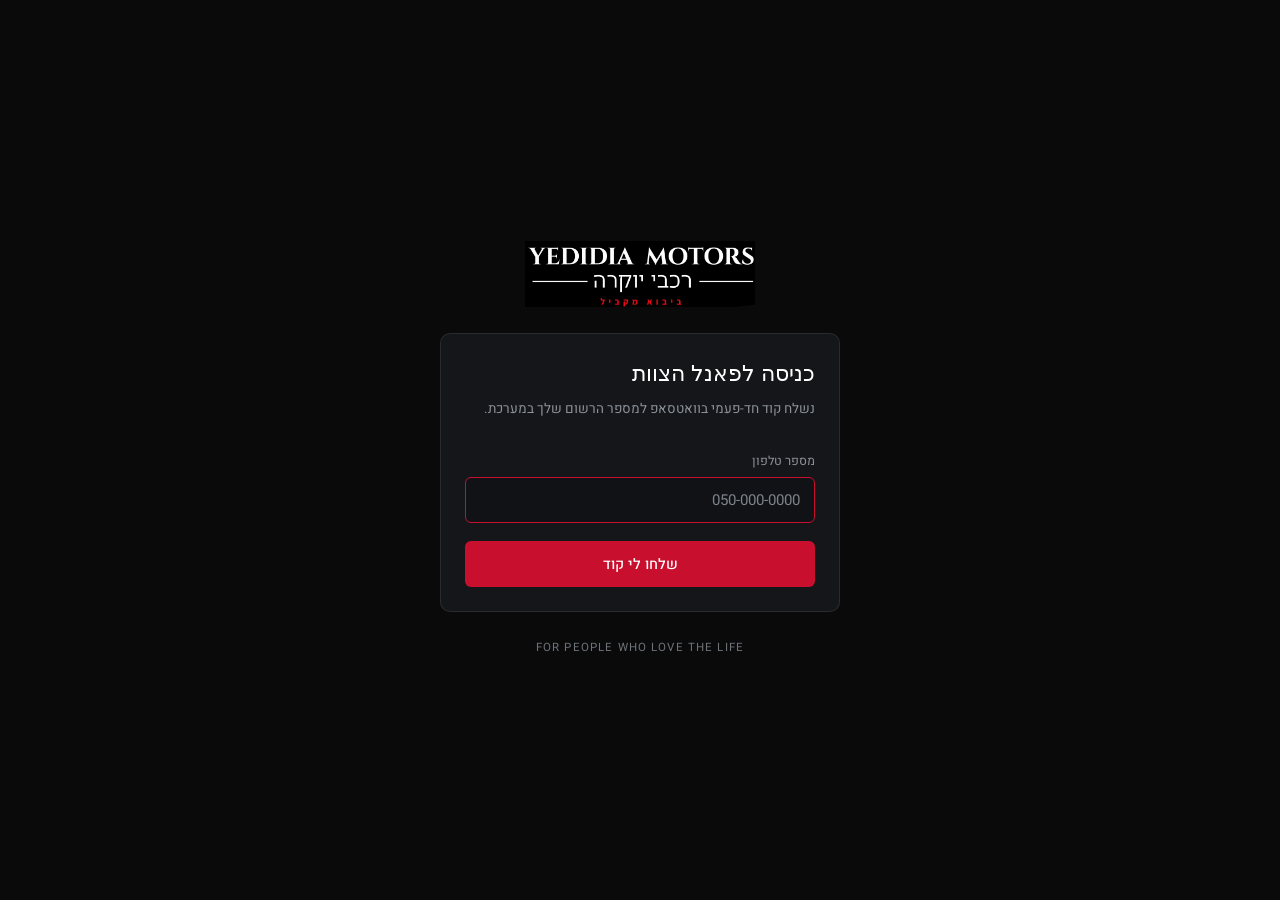
<file: index.html>
<!DOCTYPE html>
<html dir="rtl" lang="he">
<head>
<meta charset="utf-8">
<meta name="viewport" content="width=device-width, initial-scale=1">
<meta name="robots" content="noindex, nofollow">
<title>פאנל הצוות · ידידיה מוטורס</title>
<link rel="preconnect" href="https://fonts.googleapis.com">
<link rel="preconnect" href="https://fonts.gstatic.com" crossorigin>
<link href="https://fonts.googleapis.com/css2?family=Heebo:wght@300;400;500;700&family=Cinzel:wght@400;600&display=swap" rel="stylesheet">
<link rel="stylesheet" href="app.css?v=20261023f">
<link rel="stylesheet" href="mobile.css">
</head>
<body>

<div class="boot" id="boot">
  <div class="mark">YEDIDIA MOTORS</div>
  <div class="spinner"></div>
  <div class="msg" id="boot-msg">טוען את הפאנל…</div>
</div>

<div class="shell" id="shell" hidden>

  <aside class="aside">
    <div class="logo"><img src="design/assets/logo.png" alt="ידידיה מוטורס · רכבי יוקרה · ביבוא מקביל"></div>

    <nav class="nav" id="nav"></nav>

    <div class="aside-foot">
      <div id="side-box"></div>
      <div class="tagline">FOR PEOPLE WHO LOVE THE LIFE</div>
      <button class="signout" type="button" id="signout">יציאה מהחשבון</button>
    </div>
  </aside>

  <main class="main">

    <header class="topbar">
      <div class="who">
        <div class="eyebrow" id="eyebrow">סקירה כללית</div>
        <h1 class="greeting" id="greeting">שלום</h1>
        <div class="meta-line" id="meta-line"></div>
      </div>
      <div class="tools">
        <div class="search">
          <span class="glass"></span>
          <input id="search" type="search" placeholder="דגם, מספר שלדה או צבע" aria-label="חיפוש במלאי">
        </div>
        <button class="btn-primary" type="button" id="primary-action">רענון נתונים</button>
        <div class="avatar" id="avatar">—</div>
      </div>
    </header>

    <div id="notice"></div>

    <section class="hero">
      <div class="inner">
        <div class="title">מגוון מותגים, מגוון רכבים · יבואן אחד</div>
        <div class="brands">GMC · RAM · Mercedes-Benz · BMW · Chevrolet · Cadillac · Jeep · Ford</div>
        <div class="pills">
          <span>100% מימון</span>
          <span>אחריות ושירות</span>
          <span>שיטת שלם וסע</span>
        </div>
      </div>
    </section>

    <section class="kpis" id="kpis"></section>

    <section class="split">

      <div class="card">
        <div class="card-head">
          <h2 id="inventory-title">רכבים במלאי</h2>
          <div class="filters" id="filters"></div>
        </div>
        <div class="thead">
          <div>רכב</div><div>דגם וגמר</div><div>שנה</div><div>מחיר</div><div>ימים</div><div>סטטוס</div>
        </div>
        <div id="rows"></div>
        <div class="card-foot" id="inventory-foot"></div>
      </div>

      <div class="side-col" id="side-col"></div>

    </section>
  </main>
</div>

<script src="auth.js?v=20261029a"></script>
<script src="app.js?v=20261023f"></script>
</body>
</html>
</file>
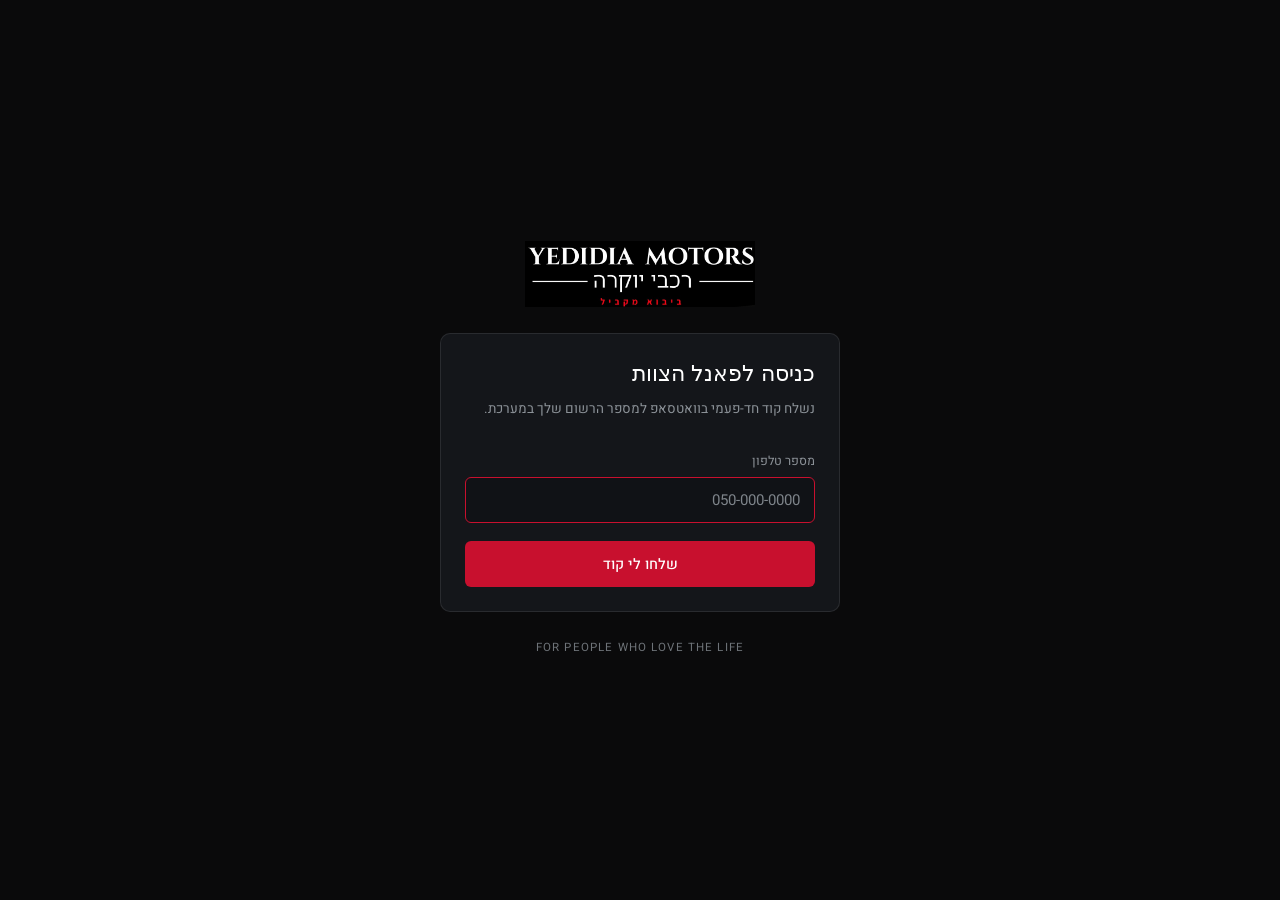
<file: customers.html>
<!DOCTYPE html>
<html dir="rtl" lang="he">
<head>
<meta charset="utf-8">
<meta name="viewport" content="width=device-width, initial-scale=1">
<meta name="robots" content="noindex, nofollow">
<title>לקוחות ועסקאות · ידידיה מוטורס</title>
<link rel="preconnect" href="https://fonts.googleapis.com">
<link rel="preconnect" href="https://fonts.gstatic.com" crossorigin>
<link href="https://fonts.googleapis.com/css2?family=Heebo:wght@300;400;500;700&family=Cinzel:wght@400;600&display=swap" rel="stylesheet">
<link rel="stylesheet" href="app.css">
<link rel="stylesheet" href="customers.css?v=20261127a">
<link rel="stylesheet" href="mobile.css?v=20261017c">
</head>
<body>

<div class="boot" id="boot">
  <div class="mark">YEDIDIA MOTORS</div>
  <div class="spinner"></div>
  <div class="msg">טוען לקוחות…</div>
</div>

<div class="shell" id="shell" hidden>

  <aside class="aside">
    <div class="logo"><img src="design/assets/logo.png" alt="ידידיה מוטורס"></div>
    <nav class="nav" id="nav"></nav>
    <div class="aside-foot">
      <div id="side-box"></div>
      <div class="tagline">FOR PEOPLE WHO LOVE THE LIFE</div>
      <button class="signout" type="button" id="signout">יציאה מהחשבון</button>
    </div>
  </aside>

  <main class="main">

    <header class="topbar">
      <div class="who">
        <div class="eyebrow" id="eyebrow">מכירות</div>
        <h1 class="greeting">לקוחות ועסקאות</h1>
        <div class="meta-line" id="meta-line"></div>
      </div>
      <div class="tools">
        <div class="search">
          <span class="glass"></span>
          <input id="search" type="search" placeholder="שם, טלפון, ת.ז, שלדה, מספר רישוי או הזמנה" aria-label="חיפוש לקוחות">
        </div>
        <button class="btn-ghost" type="button" id="open-catalog" hidden>קטלוג תוספות</button>
        <button class="btn-primary" type="button" id="new-customer">לקוח חדש</button>
        <div class="avatar" id="avatar">—</div>
      </div>
    </header>

    <div id="notice"></div>

    <div class="tabs" role="tablist">
      <button class="tab is-active" type="button" data-tab="customers" role="tab">לקוחות</button>
      <button class="tab" type="button" data-tab="leads" role="tab">לידים <span class="tab-count" id="leads-count" hidden></span></button>
    </div>

    <section id="panel-customers">
      <div class="filter-bar">
        <div class="filter-group" id="type-filters" aria-label="סינון לפי סוג לקוח"></div>
      </div>

      <div class="card">
        <div class="thead cust-grid">
          <div>לקוח</div><div>טלפון</div><div>זיהוי</div><div>עסקאות</div><div>עסקה אחרונה</div><div>מסמכים</div>
        </div>
        <div id="rows"></div>
        <div class="card-foot" id="foot"></div>
      </div>
    </section>

    <section id="panel-leads" hidden>
      <div class="filter-bar">
        <div class="filter-group" id="lead-filters" aria-label="סינון לידים לפי סטטוס"></div>
        <div class="lead-tools" aria-label="סינון ומיון לידים">
          <input type="search" id="lead-q" class="small" placeholder="חיפוש: שם, טלפון, דגם, טופס…" aria-label="חיפוש לידים">
          <select id="lead-src" class="small" aria-label="מקור">
            <option value="">כל המקורות</option>
            <option value="facebook_lead_ad">פייסבוק</option>
            <option value="website_form">אתר</option>
          </select>
          <select id="lead-who" class="small" aria-label="אחראי"></select>
          <select id="lead-sort" class="small" aria-label="מיון">
            <option value="new">החדשים קודם</option>
            <option value="old">הוותיקים קודם</option>
            <option value="status">לפי סטטוס</option>
            <option value="owner">לפי אחראי</option>
          </select>
          <button type="button" class="chip" id="lead-reset" hidden>נקה סינון</button>
        </div>
      </div>
      <div class="card">
        <div class="thead lead-grid">
          <div>ליד</div><div>טלפון</div><div>עניין</div><div>הגיע</div><div>סטטוס · אחראי</div><div></div>
        </div>
        <div id="lead-rows"><div class="empty">טוען…</div></div>
        <div class="card-foot" id="lead-foot"></div>
      </div>
    </section>

  </main>
</div>

<!-- כרטיס לקוח -->
<div class="modal" id="card-modal" hidden>
  <div class="modal-box wide" role="dialog" aria-modal="true">
    <button class="modal-x" type="button" data-close="card-modal" aria-label="סגירה">×</button>
    <div id="card-body"><div class="empty">טוען…</div></div>
  </div>
</div>

<!-- לקוח חדש / עריכה -->
<div class="modal" id="customer-modal" hidden>
  <div class="modal-box" role="dialog" aria-modal="true">
    <button class="modal-x" type="button" data-close="customer-modal" aria-label="סגירה">×</button>
    <h2 id="customer-modal-title">לקוח חדש</h2>
    <form id="customer-form" class="form" novalidate>
      <input type="hidden" name="id">
      <input type="hidden" name="lead_id">
      <div class="field">
        <label>סוג לקוח</label>
        <div class="seg" id="type-seg">
          <button type="button" class="is-active" data-type="individual">אדם פרטי</button>
          <button type="button" data-type="company">חברה / חברת מימון</button>
        </div>
      </div>
      <div class="field" data-for="individual"><label for="c-full">שם מלא</label><input id="c-full" name="full_name" autocomplete="off"></div>
      <div class="field" data-for="company" hidden><label for="c-comp">שם החברה</label><input id="c-comp" name="company_name" autocomplete="off"></div>
      <div class="field" data-for="company" hidden><label for="c-contact">איש קשר</label><input id="c-contact" name="contact_person" autocomplete="off"></div>
      <div class="field"><label for="c-phone">טלפון</label><input id="c-phone" name="phone" inputmode="tel" dir="ltr" placeholder="050-000-0000"></div>
      <div class="field" data-for="individual"><label for="c-id">תעודת זהות <span class="req">*</span></label><input id="c-id" name="id_number" inputmode="numeric" maxlength="9" dir="ltr" required></div>
      <div class="field" data-for="company" hidden><label for="c-reg">מס׳ ח.פ / ע.מ <span class="req">*</span></label>
        <div class="reg-row">
          <div class="seg small" id="reg-seg">
            <button type="button" class="is-active" data-reg="hp">ח.פ</button>
            <button type="button" data-reg="am">ע.מ</button>
          </div>
          <input id="c-reg" name="company_reg_number" inputmode="numeric" dir="ltr">
          <input type="hidden" name="company_reg_type" value="hp">
        </div>
      </div>
      <div class="sub-head">פרטים לחשבונית</div>
      <div class="field"><label for="c-addr">כתובת</label><input id="c-addr" name="address" autocomplete="off" placeholder="רחוב, מספר, עיר"></div>
      <div class="field"><label for="c-email">מייל לחשבונית</label><input id="c-email" name="invoice_email" type="email" dir="ltr" autocomplete="off" placeholder="name@company.co.il"></div>
      <div id="dup-box" hidden></div>
      <div class="hint">מספר הזיהוי חובה: בלעדיו אי אפשר להקים לקוח ולפתוח לו הזמנה. הלקוח נכנס לאיזור האישי עם הטלפון + מספר הזיהוי + קוד חד-פעמי — לוודא ששניהם נכונים. הכתובת והמייל נדרשים לחשבונית.</div>
      <div class="modal-actions">
        <button class="btn-primary" type="submit" id="customer-save">שמירה</button>
        <button class="btn-ghost" type="button" data-close="customer-modal">ביטול</button>
      </div>
    </form>
  </div>
</div>

<!-- עסקה חדשה -->
<div class="modal" id="deal-modal" hidden>
  <div class="modal-box wide" role="dialog" aria-modal="true">
    <button class="modal-x" type="button" data-close="deal-modal" aria-label="סגירה">×</button>
    <h2 id="deal-modal-title">עסקה חדשה</h2>
    <form id="deal-form" class="form" novalidate>
      <input type="hidden" name="customer_id">
      <div class="sub" id="deal-customer-line"></div>

      <div class="field reg-box">
        <label>על שם מי יירשם הרכב ברישיון? <span class="req">*</span></label>
        <div class="hint">אנחנו מוציאים את רישיון הרכב — מה שנקבע כאן הוא מה שייכתב ברישיון ובהסכם.</div>
        <label class="check"><input type="radio" name="registration_type" value="customer"> <span id="reg-opt-customer">על שם הלקוח עצמו</span></label>
        <label class="check"><input type="radio" name="registration_type" value="private"> על שם אדם פרטי אחר <small class="muted">(למשל: חברה קונה ורושמת על שם בעלים או עובד)</small></label>
        <label class="check"><input type="radio" name="registration_type" value="company"> על שם חברה אחרת</label>
        <div class="hint" id="reg-customer-line" hidden></div>
      </div>
      <div class="grid2" id="reg-private" hidden>
        <div class="field"><label for="d-eu-name">שם מלא כפי שבתעודת הזהות <span class="req">*</span></label><input id="d-eu-name" name="end_user_name"></div>
        <div class="field"><label for="d-eu-id">ת.ז. <span class="req">*</span></label><input id="d-eu-id" name="end_user_id_number" inputmode="numeric" maxlength="9" dir="ltr"></div>
        <div class="field"><label for="d-eu-phone">טלפון <span class="req">*</span></label><input id="d-eu-phone" name="end_user_phone" inputmode="tel" dir="ltr"></div>
        <div class="field"><label for="d-reg-addr-p">כתובת לרישום <span class="req">*</span></label><input id="d-reg-addr-p" name="registered_address_p" placeholder="רחוב, מספר, עיר"></div>
      </div>
      <div class="grid2" id="reg-company" hidden>
        <div class="field"><label for="d-reg-name">שם החברה כפי שבתעודת ההתאגדות <span class="req">*</span></label><input id="d-reg-name" name="registered_name"></div>
        <div class="field"><label for="d-reg-id">ח.פ <span class="req">*</span></label><input id="d-reg-id" name="registered_id_number" inputmode="numeric" maxlength="9" dir="ltr"></div>
        <div class="field"><label for="d-reg-addr-c">כתובת החברה לרישום <span class="req">*</span></label><input id="d-reg-addr-c" name="registered_address_c" placeholder="רחוב, מספר, עיר"></div>
        <div class="field"><label for="d-reg-phone">טלפון החברה</label><input id="d-reg-phone" name="registered_phone" inputmode="tel" dir="ltr"></div>
      </div>

      <div class="field">
        <label>רכב לשיוך</label>
        <div class="picker">
          <input id="veh-q" type="search" placeholder="חיפוש רכב: דגם, VIN, צבע…" autocomplete="off">
          <div class="picker-list" id="veh-list"></div>
          <div class="picked" id="veh-picked" hidden></div>
          <input type="hidden" name="vehicle_file_id">
        </div>
        <div class="hint" id="veh-hint">רכב במלאי בארץ → שיוך רשמי. רכב בדרך (אחרי שהמכולה יצאה) → פריסייל, למנהל מכירות. רכב שעוד לא יצא → סימון "מבוקש" בלבד.</div>
      </div>

      <div class="grid2">
        <div class="field"><label for="d-price">מחיר מכירה ללקוח כולל מע"מ (₪)</label><input id="d-price" name="sale_price" inputmode="numeric" dir="ltr"></div>
      </div>

      <div class="field">
        <label class="check"><input type="checkbox" name="financing_required"> העסקה במימון</label>
        <label class="check" id="fin-private-wrap" hidden><input type="checkbox" name="financing_on_private_name"> המימון על שם אדם פרטי (נדרשים ת.ז שני צדדים, רישיון, ספח ופרטי אשראי לבדיקת דוח)</label>
      </div>
      <div class="hint" id="reg-hint"></div>

      <div class="modal-actions">
        <button class="btn-primary" type="submit" id="deal-save">פתיחת עסקה</button>
        <button class="btn-ghost" type="button" data-close="deal-modal">ביטול</button>
      </div>
    </form>
  </div>
</div>

<!-- תנאים מסחריים -->
<div class="modal" id="terms-modal" hidden>
  <div class="modal-box wide" role="dialog" aria-modal="true">
    <button class="modal-x" type="button" data-close="terms-modal" aria-label="סגירה">×</button>
    <h2>תנאים מסחריים</h2>
    <form id="terms-form" class="form" novalidate>
      <input type="hidden" name="deal_id">
      <div class="sub" id="terms-line"></div>
      <div class="grid2">
        <div class="field"><label for="t-price">מחיר מכירה כולל מע"מ (₪)</label><input id="t-price" name="sale_price" inputmode="decimal" dir="ltr" required></div>
        <div class="field"><label for="t-vat">שיעור מע"מ (%)</label><input id="t-vat" name="vat_rate" inputmode="decimal" dir="ltr" value="18"></div>
        <div class="field"><label for="t-down">מקדמה (₪)</label><input id="t-down" name="down_payment" inputmode="decimal" dir="ltr"></div>
        <div class="field"><label for="t-trade">זיכוי טרייד-אין (₪)</label><input id="t-trade" name="trade_in_credit" inputmode="decimal" dir="ltr"></div>
        <div class="field"><label for="t-fin">מימון (₪)</label><input id="t-fin" name="financing_amount" inputmode="decimal" dir="ltr"></div>
        <div class="field"><label for="t-del">מועד מסירה משוער</label><input id="t-del" name="expected_delivery_date" type="date" dir="ltr"></div>
      </div>
      <div class="field"><label for="t-delterms">תנאי מסירה</label><input id="t-delterms" name="delivery_terms" placeholder="למשל: מסירה באולם התצוגה בחיפה"></div>
      <div class="field"><label for="t-warranty">אחריות</label><input id="t-warranty" name="warranty_text" placeholder="למשל: 3 שנים או 100,000 ק״מ"></div>
      <div class="field"><label for="t-special">תנאים מיוחדים</label><input id="t-special" name="special_terms"></div>
      <div class="hint">הסכומים נכנסים להסכם המכירה כפי שהם. אחרי חתימת ההסכם התנאים ננעלים — שינוי מחייב מנהל מערכת והסכם מתוקן.</div>
      <div class="modal-actions">
        <button class="btn-primary" type="submit">שמירה</button>
        <button class="btn-ghost" type="button" data-close="terms-modal">ביטול</button>
      </div>
    </form>
  </div>
</div>

<!-- תצוגה מקדימה של ההסכם -->
<div class="modal" id="apv-modal" hidden>
  <div class="modal-box wide" role="dialog" aria-modal="true">
    <button class="modal-x" type="button" data-close="apv-modal" aria-label="סגירה">×</button>
    <h2>תצוגה מקדימה — הסכם מכירה</h2>
    <div id="apv-warn"></div>
    <div class="agr-preview-scroll" id="apv-body"></div>
    <div class="modal-actions">
      <button class="btn-ghost" type="button" data-close="apv-modal">סגירה</button>
    </div>
  </div>
</div>

<!-- שליחת הזמנה ללקוח לאישור -->
<div class="modal" id="send-modal" hidden>
  <div class="modal-box" role="dialog" aria-modal="true">
    <button class="modal-x" type="button" data-close="send-modal" aria-label="סגירה">×</button>
    <h2>שליחת ההזמנה ללקוח לאישור</h2>
    <form id="send-form" class="form" novalidate>
      <div class="sub" id="send-line"></div>
      <div class="field">
        <label>איך להודיע ללקוח?</label>
        <label class="check"><input type="radio" name="channel" value="email" id="send-email"> מייל עם פירוט ההזמנה וקישור לאיזור האישי</label>
        <div class="hint" id="send-email-note"></div>
        <label class="check"><input type="radio" name="channel" value="whatsapp" id="send-wa"> וואטסאפ — נפתחת הודעה מוכנה לשליחה מהטלפון שלך</label>
        <label class="check"><input type="radio" name="channel" value="portal"> בלי הודעה — רק לפתוח את ההזמנה באיזור האישי</label>
      </div>
      <div class="hint">הלקוח רואה באיזור האישי בדיוק את מה שנשלח עכשיו ומאשר אותו. כל שינוי אחרי השליחה (מחיר, תוספת, רכב) מבטל את האפשרות לאשר עד שליחה מחדש. האישור אינו מחליף את הסכם המכירה.</div>
      <div class="modal-actions">
        <button class="btn-primary" type="submit" id="send-go">שליחה</button>
        <button class="btn-ghost" type="button" data-close="send-modal">ביטול</button>
      </div>
    </form>
  </div>
</div>

<!-- קטלוג אביזרים ושירותים -->
<div class="modal" id="catalog-modal" hidden>
  <div class="modal-box wide" role="dialog" aria-modal="true">
    <button class="modal-x" type="button" data-close="catalog-modal" aria-label="סגירה">×</button>
    <h2>קטלוג אביזרים ושירותים</h2>
    <div class="hint" style="margin-bottom:10px">אנשי המכירות מוסיפים להזמנות רק מהרשימה הזו, במחיר שנקבע כאן. מחיר שמשתנה חל על שורות חדשות בלבד — הזמנות קיימות לא משתנות. פריט שלא מוכרים יותר — להשבית, לא למחוק.</div>
    <div id="catalog-rows"></div>
    <form id="catalog-form" class="form cat-form" novalidate>
      <input type="hidden" name="item_id">
      <div class="grid2">
        <div class="field"><label for="cat-name">שם הפריט</label><input id="cat-name" name="item_name" placeholder="למשל: כיסוי ארגז נגלל"></div>
        <div class="field"><label for="cat-kind">סוג</label><select id="cat-kind" name="kind"><option value="accessory">אביזר</option><option value="service">שירות</option></select></div>
        <div class="field"><label for="cat-price">מחיר ללקוח כולל מע"מ (₪)</label><input id="cat-price" name="price" inputmode="decimal" dir="ltr"></div>
        <div class="field"><label for="cat-desc">תיאור קצר (לא חובה)</label><input id="cat-desc" name="description"></div>
      </div>
      <label class="check"><input type="checkbox" name="active" checked> פעיל — מופיע לאנשי המכירות</label>
      <div class="modal-actions">
        <button class="btn-primary" type="submit" id="cat-save">הוספה לקטלוג</button>
        <button class="btn-ghost" type="button" id="cat-new">ניקוי הטופס</button>
      </div>
    </form>
  </div>
</div>

<input type="file" id="file-input" hidden accept=".pdf,.jpg,.jpeg,.png,.heic,.webp,.doc,.docx">

<script src="auth.js?v=20261029a"></script>
<script src="vat.js?v=20261127a"></script>
<script src="customers.js?v=20261127a"></script>
</body>
</html>
</file>
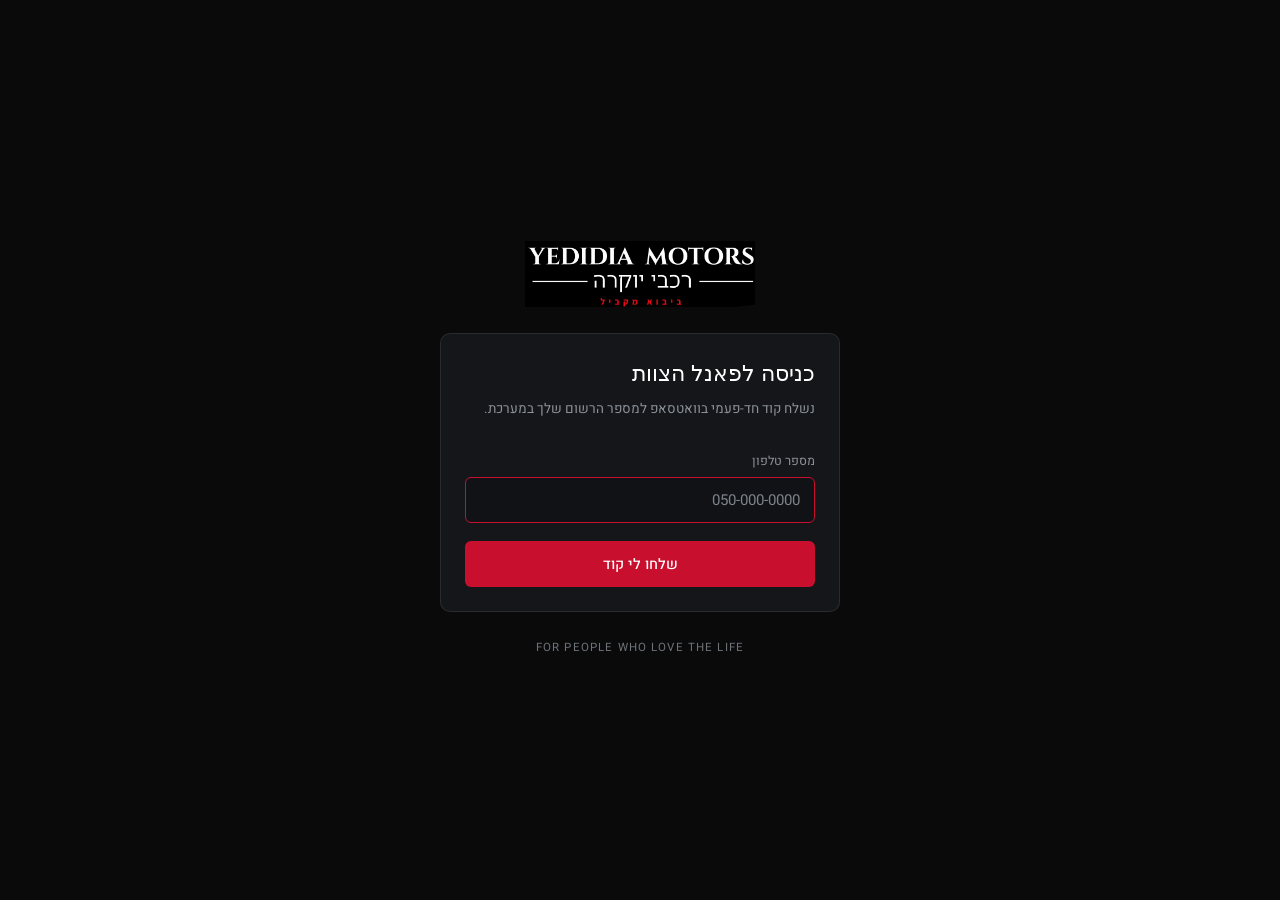
<file: inventory.html>
<!DOCTYPE html>
<html dir="rtl" lang="he">
<head>
<meta charset="utf-8">
<meta name="viewport" content="width=device-width, initial-scale=1">
<meta name="robots" content="noindex, nofollow">
<title>מלאי רכבים · ידידיה מוטורס</title>
<link rel="preconnect" href="https://fonts.googleapis.com">
<link rel="preconnect" href="https://fonts.gstatic.com" crossorigin>
<link href="https://fonts.googleapis.com/css2?family=Heebo:wght@300;400;500;700&family=Cinzel:wght@400;600&display=swap" rel="stylesheet">
<link rel="stylesheet" href="app.css?v=20261023f">
<link rel="stylesheet" href="photos.css?v=20261022c">
<link rel="stylesheet" href="inventory.css?v=20261120a">
<link rel="stylesheet" href="mobile.css?v=20261022c">
</head>
<body>

<div class="boot" id="boot">
  <div class="mark">YEDIDIA MOTORS</div>
  <div class="spinner"></div>
  <div class="msg">טוען את המלאי…</div>
</div>

<div class="shell" id="shell" hidden>

  <aside class="aside">
    <div class="logo"><img src="design/assets/logo.png" alt="ידידיה מוטורס"></div>
    <nav class="nav" id="nav"></nav>
    <div class="aside-foot">
      <div id="side-box"></div>
      <div class="tagline">FOR PEOPLE WHO LOVE THE LIFE</div>
      <button class="signout" type="button" id="signout">יציאה מהחשבון</button>
    </div>
  </aside>

  <main class="main">

    <header class="topbar">
      <div class="who">
        <div class="eyebrow" id="eyebrow">מלאי</div>
        <h1 class="greeting">מלאי רכבים</h1>
        <div class="meta-line" id="meta-line"></div>
      </div>
      <div class="tools">
        <div class="search">
          <span class="glass"></span>
          <input id="search" type="search" placeholder="VIN, דגם, צבע, מיקום או מספר הזמנה"
                 aria-label="חיפוש במלאי">
        </div>
        <button class="btn-primary" type="button" id="new-vehicle" hidden>רכב חדש</button>
        <div class="avatar" id="avatar">—</div>
      </div>
    </header>

    <div id="notice"></div>

    <div class="filter-bar">
      <div class="filter-group" id="status-filters" aria-label="סינון לפי סטטוס"></div>
      <div class="filter-group" id="make-filters" aria-label="סינון לפי יצרן"></div>
    </div>

    <div class="card">
      <div class="thead inv-grid">
        <div>רכב</div><div>דגם וגמר</div><div>שנה</div><div>מיקום</div>
        <div>ימים</div><div>מחיר</div><div>סטטוס</div>
      </div>
      <div id="rows"></div>
      <div class="card-foot" id="foot"></div>
    </div>

  </main>
</div>

<!-- כרטיס רכב -->
<div class="modal" id="modal" hidden>
  <div class="modal-box wide" role="dialog" aria-modal="true" aria-labelledby="card-title">
    <button class="modal-x" type="button" id="card-close" aria-label="סגירה">×</button>
    <div id="card-body"><div class="empty">טוען…</div></div>
  </div>
</div>

<input type="file" id="file-input" hidden accept=".pdf,.jpg,.jpeg,.png,.heic,.webp,.doc,.docx,.xlsx">
<input type="file" id="photo-input" hidden multiple accept="image/*">

<script src="auth.js?v=20261029a"></script>
<script src="photos.js?v=20261022c"></script>
<script src="share.js?v=20261022c"></script>
<script src="vehicle-form.js?v=20261022c"></script>
<script src="publish.js?v=20261127a"></script>
<script src="inventory.js?v=20261127a"></script>
</body>
</html>
</file>
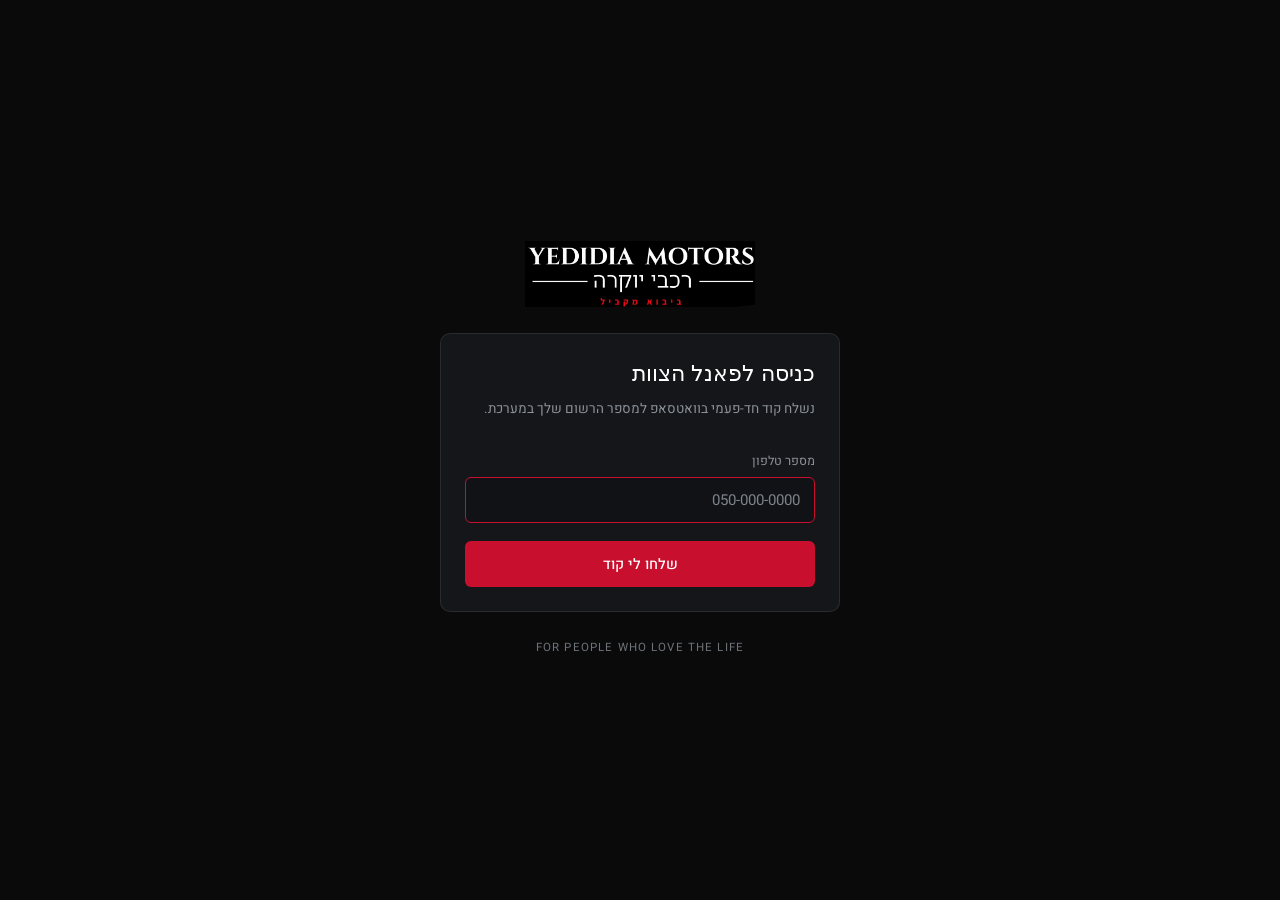
<file: log.html>
<!DOCTYPE html>
<html dir="rtl" lang="he">
<head>
<meta charset="utf-8">
<meta name="viewport" content="width=device-width, initial-scale=1">
<meta name="robots" content="noindex, nofollow">
<title>לוג משתמשים · ידידיה מוטורס</title>
<link rel="preconnect" href="https://fonts.googleapis.com">
<link rel="preconnect" href="https://fonts.gstatic.com" crossorigin>
<link href="https://fonts.googleapis.com/css2?family=Heebo:wght@300;400;500;700&family=Cinzel:wght@400;600&display=swap" rel="stylesheet">
<link rel="stylesheet" href="app.css">
<link rel="stylesheet" href="log.css">
<link rel="stylesheet" href="mobile.css">
</head>
<body>

<div class="boot" id="boot">
  <div class="mark">YEDIDIA MOTORS</div>
  <div class="spinner"></div>
  <div class="msg">טוען את הלוג…</div>
</div>

<div class="shell" id="shell" hidden>

  <aside class="aside">
    <div class="logo"><img src="design/assets/logo.png" alt="ידידיה מוטורס"></div>
    <nav class="nav" id="nav"></nav>
    <div class="aside-foot">
      <div id="side-box"></div>
      <div class="tagline">FOR PEOPLE WHO LOVE THE LIFE</div>
      <button class="signout" type="button" id="signout">יציאה מהחשבון</button>
    </div>
  </aside>

  <main class="main">

    <header class="topbar">
      <div class="who">
        <div class="eyebrow" id="eyebrow">ניהול המערכת</div>
        <h1 class="greeting">לוג משתמשים</h1>
        <div class="meta-line" id="meta-line">מי היה איפה, כמה זמן, ומה נגע</div>
      </div>
      <div class="tools">
        <div class="filter-group" id="days-filters" aria-label="טווח ימים"></div>
        <div class="avatar" id="avatar">—</div>
      </div>
    </header>

    <div id="notice"></div>

    <section class="users-strip" id="users-strip"></section>

    <div class="card">
      <div class="card-head">
        <h2 id="screens-title">זמן לפי מסך</h2>
        <div class="card-note">זמן פעיל = המסך גלוי והמשתמש פעיל בדקה האחרונה</div>
      </div>
      <div id="screens" class="screens"></div>
    </div>

    <div class="card">
      <div class="card-head">
        <h2 id="timeline-title">ציר זמן</h2>
        <div class="filter-group" id="kind-filters" aria-label="סינון לפי סוג אירוע"></div>
      </div>
      <div class="thead log-grid">
        <div>מתי</div><div>מי</div><div>סוג</div><div>מה</div><div>פרטים</div>
      </div>
      <div id="rows"></div>
      <div class="card-foot" id="foot"></div>
    </div>

  </main>
</div>

<script src="auth.js?v=20261029a"></script>
<script src="log.js?v=20261027a"></script>
</body>
</html>
</file>
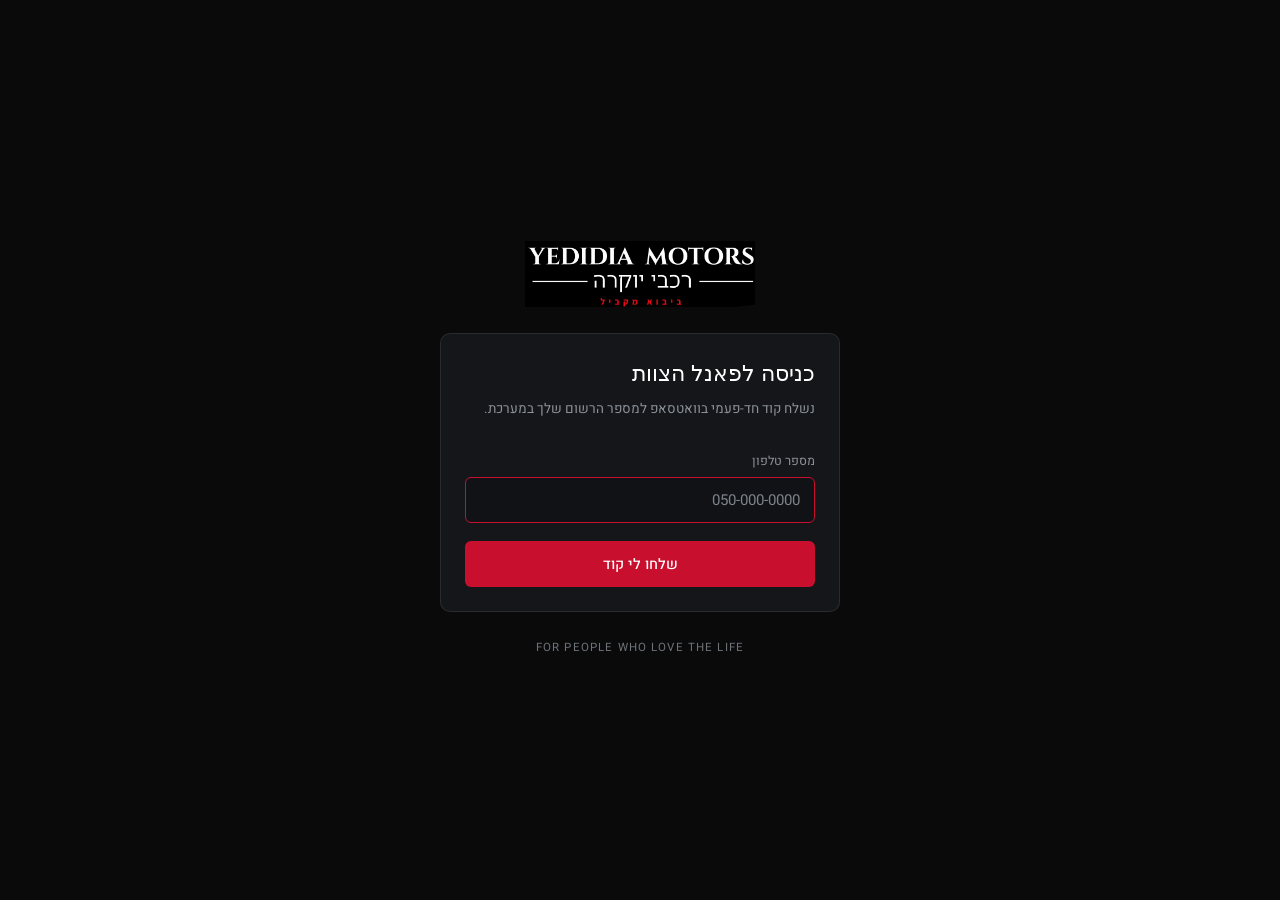
<file: login.html>
<!DOCTYPE html>
<html dir="rtl" lang="he">
<head>
<meta charset="utf-8">
<meta name="viewport" content="width=device-width, initial-scale=1">
<meta name="robots" content="noindex, nofollow">
<title>כניסה · ידידיה מוטורס</title>
<link rel="preconnect" href="https://fonts.googleapis.com">
<link rel="preconnect" href="https://fonts.gstatic.com" crossorigin>
<link href="https://fonts.googleapis.com/css2?family=Heebo:wght@300;400;500;700&family=Cinzel:wght@400;600&display=swap" rel="stylesheet">
<link rel="stylesheet" href="app.css">
<link rel="stylesheet" href="mobile.css">
<style>
  body { display: flex; align-items: center; justify-content: center; min-height: 100vh; padding: 24px; }
  .auth {
    width: 100%; max-width: 400px; display: flex; flex-direction: column; gap: 26px;
  }
  .auth .logo { max-width: 230px; margin-inline: auto; padding: 0; }
  .auth-card {
    border: 1px solid var(--border); border-radius: 10px; background: var(--surface-card);
    padding: 26px 24px 24px; display: flex; flex-direction: column; gap: 18px;
  }
  .auth-card h1 {
    margin: 0; font-family: Cinzel, serif; font-size: 22px; font-weight: 400; color: var(--text);
  }
  .auth-card .sub { font-size: 13.5px; color: var(--text-faint); line-height: 1.6; margin-top: -8px; }
  .field { display: flex; flex-direction: column; gap: 7px; }
  .field label { font-size: 12.5px; color: var(--text-faint); }
  .field input {
    height: 46px; padding: 0 14px; border-radius: 6px; background: #101216;
    border: 1px solid var(--border-input); color: var(--text-body); font-size: 15px;
    outline: none; transition: border-color 120ms ease;
    direction: ltr; text-align: right;
  }
  .field input:focus { border-color: var(--accent); }
  .field input::placeholder { color: var(--text-fainter); }
  .field input[inputmode="numeric"] {
    text-align: center; letter-spacing: .55em; font-size: 22px;
    font-family: Cinzel, serif; padding-inline-start: .55em;
  }
  .btn-primary.block { width: 100%; justify-content: center; height: 46px; font-size: 14.5px; }
  .msg { font-size: 13px; line-height: 1.6; border-radius: 6px; padding: 10px 12px; }
  .msg.err { background: var(--accent-tint); color: var(--accent-soft); border: 1px solid rgba(200,16,46,.35); }
  .msg.ok  { background: var(--chip-bg); color: var(--text-mid); border: 1px solid var(--border-chip); }
  .msg strong { color: var(--text); font-weight: 500; unicode-bidi: isolate; white-space: nowrap; }
  .linkish {
    background: none; border: 0; padding: 0; cursor: pointer;
    font-size: 13px; color: var(--accent-soft); font-family: inherit;
  }
  .linkish:disabled { color: var(--text-fainter); cursor: default; }
  .row-between { display: flex; align-items: center; justify-content: space-between; gap: 12px; }
  .foot-note {
    font-size: 11.5px; letter-spacing: .1em; color: var(--text-fainter-3);
    text-align: center; line-height: 1.8;
  }
  .hidden { display: none !important; }
</style>
</head>
<body>
<main class="auth">
  <div class="logo"><img src="design/assets/logo.png" alt="ידידיה מוטורס"></div>

  <!-- שלב 1: מספר טלפון -->
  <form class="auth-card" id="step-phone" autocomplete="on">
    <h1>כניסה לפאנל הצוות</h1>
    <p class="sub">נשלח קוד חד-פעמי בוואטסאפ למספר הרשום שלך במערכת.</p>
    <div class="field">
      <label for="phone">מספר טלפון</label>
      <input id="phone" name="phone" type="tel" inputmode="tel" autocomplete="tel"
             placeholder="050-000-0000" required>
    </div>
    <div class="msg err hidden" id="phone-msg"></div>
    <button class="btn-primary block" type="submit" id="phone-btn">שלחו לי קוד</button>
  </form>

  <!-- שלב 2: קוד -->
  <form class="auth-card hidden" id="step-code" autocomplete="off">
    <h1>הזנת הקוד</h1>
    <p class="sub">אם המספר <span id="phone-echo" dir="ltr"></span> רשום במערכת, נשלח אליו עכשיו קוד בן 6 ספרות בוואטסאפ.<br>הקוד תקף ל-5 דקות.</p>
    <div class="field">
      <label for="code">קוד חד-פעמי</label>
      <input id="code" name="one-time-code" type="text" inputmode="numeric" pattern="[0-9]*"
             maxlength="6" autocomplete="one-time-code" placeholder="------" required>
    </div>
    <div class="msg err hidden" id="code-msg"></div>
    <!-- מוצג אחרי המתנה לקוד, או כשאין קוד פעיל למספר: התשובה מהשרת אחידה, ולכן רק מזכירים לבדוק את המספר -->
    <div class="msg ok hidden" id="no-code-hint" role="status">
      לא הגיע קוד? בדקו שהקלדתם את המספר הנכון: <strong id="hint-phone" dir="ltr"></strong>.
      קוד נשלח רק למספר שרשום במערכת כעובד פעיל.
      <button type="button" class="linkish" id="fix-phone-btn">תיקון המספר</button>
    </div>
    <button class="btn-primary block" type="submit" id="code-btn">כניסה</button>
    <div class="row-between">
      <button type="button" class="linkish" id="resend-btn" disabled>שליחת קוד חדש</button>
      <button type="button" class="linkish" id="back-btn">שינוי מספר</button>
    </div>
  </form>

  <div class="foot-note">FOR PEOPLE WHO LOVE THE LIFE</div>
</main>

<script src="auth.js?v=20261029a"></script>
<script>
(function () {
  var stepPhone = document.getElementById('step-phone');
  var stepCode  = document.getElementById('step-code');
  var phoneIn   = document.getElementById('phone');
  var codeIn    = document.getElementById('code');
  var phoneMsg  = document.getElementById('phone-msg');
  var codeMsg   = document.getElementById('code-msg');
  var phoneBtn  = document.getElementById('phone-btn');
  var codeBtn   = document.getElementById('code-btn');
  var resendBtn = document.getElementById('resend-btn');
  var noCodeHint = document.getElementById('no-code-hint');
  var currentPhone = '';
  var resendTimer = null;
  var hintTimer = null;
  var HINT_DELAY_MS = 30000;

  // לאן לחזור אחרי הכניסה (למשל קישור לליד מהמייל). רק דף פנימי של הפאנל.
  var NEXT = (function () {
    try {
      var n = new URLSearchParams(location.search).get('next') || '';
      return /^[a-z]+\.html(\?[A-Za-z0-9=&_%-]*)?$/.test(n) ? n : 'index.html';
    } catch (e) { return 'index.html'; }
  })();

  // כבר מחוברים? ישר פנימה.
  if (YM.getSession()) { location.replace(NEXT); return; }

  function show(el, text, kind) {
    el.textContent = text;
    el.className = 'msg ' + (kind || 'err');
  }
  function hide(el) { el.className = 'msg err hidden'; }

  // רמז "לא הגיע קוד?" — השרת לא חושף אם המספר רשום, אז עוזרים למי שטעה בהקלדה בלי לחשוף כלום.
  function showNoCodeHint() {
    clearTimeout(hintTimer);
    document.getElementById('hint-phone').textContent = currentPhone;
    noCodeHint.classList.remove('hidden');
  }
  function hideNoCodeHint() {
    clearTimeout(hintTimer);
    noCodeHint.classList.add('hidden');
  }
  function scheduleNoCodeHint() {
    clearTimeout(hintTimer);
    hintTimer = setTimeout(showNoCodeHint, HINT_DELAY_MS);
  }

  function startResendCooldown(seconds) {
    var left = seconds;
    resendBtn.disabled = true;
    clearInterval(resendTimer);
    resendTimer = setInterval(function () {
      left--;
      resendBtn.textContent = left > 0 ? 'שליחת קוד חדש (' + left + ')' : 'שליחת קוד חדש';
      if (left <= 0) { clearInterval(resendTimer); resendBtn.disabled = false; }
    }, 1000);
    resendBtn.textContent = 'שליחת קוד חדש (' + left + ')';
  }

  async function requestOtp(phone) {
    var res = await YM.api('/staff-auth/request-otp', { phone: phone });
    if (res.error === 'LOCKED') {
      throw new Error(res.message_he || 'החשבון נעול זמנית מרוב ניסיונות. נסו שוב בעוד 15 דקות.');
    }
    if (res.ok !== true) {
      throw new Error('שירות ההזדהות אינו זמין כרגע. נסו שוב בעוד מספר דקות.');
    }
    return res;
  }

  stepPhone.addEventListener('submit', async function (e) {
    e.preventDefault();
    hide(phoneMsg);
    var phone = phoneIn.value.trim();
    if (!YM.looksLikePhone(phone)) {
      show(phoneMsg, 'מספר הטלפון אינו תקין. לדוגמה: 050-000-0000');
      return;
    }
    phoneBtn.disabled = true;
    phoneBtn.textContent = 'שולח…';
    try {
      await requestOtp(phone);
      currentPhone = phone;
      document.getElementById('phone-echo').textContent = phone;
      stepPhone.classList.add('hidden');
      stepCode.classList.remove('hidden');
      codeIn.focus();
      startResendCooldown(45);
      hideNoCodeHint();
      scheduleNoCodeHint();
    } catch (err) {
      show(phoneMsg, err.message);
    } finally {
      phoneBtn.disabled = false;
      phoneBtn.textContent = 'שלחו לי קוד';
    }
  });

  resendBtn.addEventListener('click', async function () {
    hide(codeMsg);
    resendBtn.disabled = true;
    try {
      await requestOtp(currentPhone);
      show(codeMsg, 'אם המספר רשום במערכת — נשלח אליו קוד חדש בוואטסאפ.', 'ok');
      startResendCooldown(45);
      // מי שביקש קוד שוב כנראה לא קיבל את הראשון — מציגים את הרמז מיד.
      showNoCodeHint();
    } catch (err) {
      show(codeMsg, err.message);
      resendBtn.disabled = false;
    }
  });

  function backToPhone() {
    clearInterval(resendTimer);
    hideNoCodeHint();
    codeIn.value = '';
    hide(codeMsg);
    stepCode.classList.add('hidden');
    stepPhone.classList.remove('hidden');
    phoneIn.focus();
    phoneIn.select();
  }
  document.getElementById('back-btn').addEventListener('click', backToPhone);
  document.getElementById('fix-phone-btn').addEventListener('click', backToPhone);

  codeIn.addEventListener('input', function () {
    codeIn.value = codeIn.value.replace(/\D/g, '').slice(0, 6);
  });

  stepCode.addEventListener('submit', async function (e) {
    e.preventDefault();
    hide(codeMsg);
    var code = codeIn.value.trim();
    if (code.length !== 6) { show(codeMsg, 'יש להזין קוד בן 6 ספרות.'); return; }
    codeBtn.disabled = true;
    codeBtn.textContent = 'מאמת…';
    try {
      var res = await YM.api('/staff-auth/verify', { phone: currentPhone, code: code });
      if (res.ok !== true || !res.session_token) {
        var text = res.message_he || 'הקוד שגוי או שפג תוקפו.';
        // הודעת השרת כבר כוללת את מספר הניסיונות שנותרו — לא מכפילים.
        if (typeof res.attempts_left === 'number' && text.indexOf('נותרו') === -1) {
          text += ' נותרו ' + res.attempts_left + ' ניסיונות.';
        }
        show(codeMsg, text);
        // אין קוד פעיל למספר הזה: או שפג תוקפו, או שהמספר שהוקלד אינו רשום ולכן לא נשלח קוד כלל.
        if (res.error === 'NO_ACTIVE_OTP') { showNoCodeHint(); }
        return;
      }
      YM.saveSession(res);
      location.replace(NEXT);
    } catch (err) {
      show(codeMsg, err.message);
    } finally {
      codeBtn.disabled = false;
      codeBtn.textContent = 'כניסה';
    }
  });

  phoneIn.focus();
})();
</script>
</body>
</html>
</file>
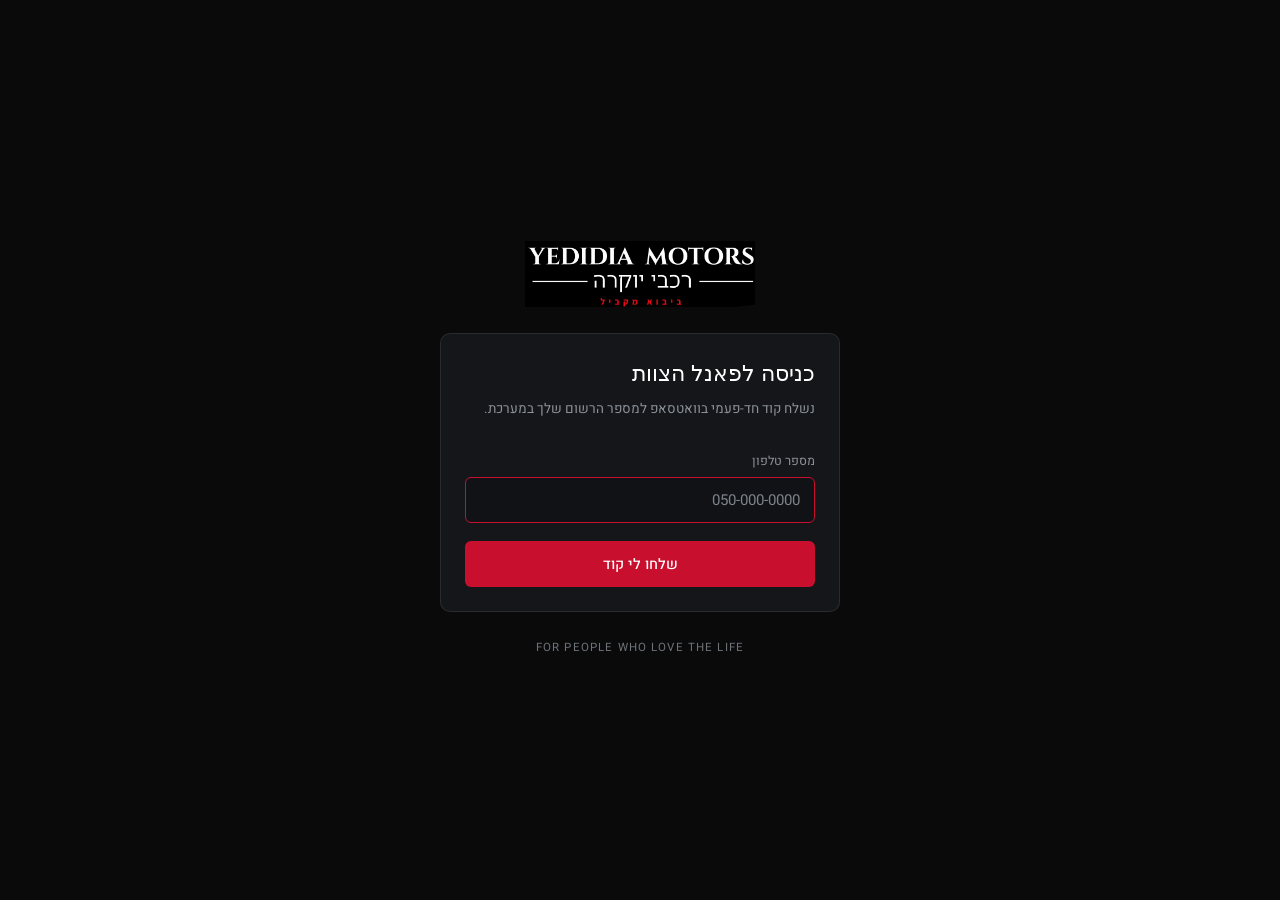
<file: orders.html>
<!DOCTYPE html>
<html dir="rtl" lang="he">
<head>
<meta charset="utf-8">
<meta name="viewport" content="width=device-width, initial-scale=1">
<meta name="robots" content="noindex, nofollow">
<title>הזמנות בדרך · ידידיה מוטורס</title>
<link rel="preconnect" href="https://fonts.googleapis.com">
<link rel="preconnect" href="https://fonts.gstatic.com" crossorigin>
<link href="https://fonts.googleapis.com/css2?family=Heebo:wght@300;400;500;700&family=Cinzel:wght@400;600&display=swap" rel="stylesheet">
<link rel="stylesheet" href="app.css">
<link rel="stylesheet" href="orders.css">
<link rel="stylesheet" href="mobile.css">
</head>
<body>

<div class="boot" id="boot">
  <div class="mark">YEDIDIA MOTORS</div>
  <div class="spinner"></div>
  <div class="msg">טוען הזמנות…</div>
</div>

<div class="shell" id="shell" hidden>

  <aside class="aside">
    <div class="logo"><img src="design/assets/logo.png" alt="ידידיה מוטורס"></div>
    <nav class="nav" id="nav"></nav>
    <div class="aside-foot">
      <div id="side-box"></div>
      <div class="tagline">FOR PEOPLE WHO LOVE THE LIFE</div>
      <button class="signout" type="button" id="signout">יציאה מהחשבון</button>
    </div>
  </aside>

  <main class="main">

    <header class="topbar">
      <div class="who">
        <div class="eyebrow" id="eyebrow">יבוא</div>
        <h1 class="greeting">הזמנות בדרך ומכולות</h1>
        <div class="meta-line" id="meta-line"></div>
      </div>
      <div class="tools">
        <div class="search">
          <span class="glass"></span>
          <input id="search" type="search" placeholder="חיפוש: VIN, דגם, הזמנה, מכולה, בוקינג, אונייה, ספק…" autocomplete="off" aria-label="חיפוש בהזמנות ובמכולות">
        </div>
        <button class="btn-ghost" type="button" id="refresh">רענון</button>
        <div class="avatar" id="avatar">—</div>
      </div>
    </header>

    <div id="notice"></div>

    <div class="tabs" role="tablist">
      <button class="tab is-active" type="button" data-tab="board" role="tab">רכבים בתהליך <span class="tab-count" id="count-board" hidden></span></button>
      <button class="tab" type="button" data-tab="containers" role="tab">מעקב מכולות <span class="tab-count" id="count-containers" hidden></span></button>
      <button class="tab" type="button" data-tab="quotas" role="tab">מכסות רישיון יבוא <span class="tab-count" id="count-quotas" hidden></span></button>
    </div>

    <section id="panel-board">
      <div class="filter-bar" id="board-filters"></div>
      <div class="stages" id="stages"></div>
      <div class="result-line" id="board-result" hidden></div>
      <div id="board"></div>
      <div class="card" id="recent-card" hidden>
        <div class="card-head"><h2>הגיעו למלאי לאחרונה</h2><span class="card-count" id="recent-count"></span></div>
        <div id="recent"></div>
      </div>
    </section>

    <section id="panel-containers" hidden>
      <p class="hint">מכולה נפתחת כאן אוטומטית כשמגיע למייל ai@ מיאיר אישור בוקינג, הודעת שילוח או שטר מטען — עם מספר הבוקינג, האונייה וה-ETA, והרכבים שבמסמך משובצים אליה לפי VIN. כל עדכון נוסף (שינוי ETA, אונייה, מספר מכולה) נכנס לציר הזמן של המכולה.</p>
      <div class="filter-bar" id="cont-filters"></div>
      <div class="result-line" id="cont-result" hidden></div>
      <div id="containers"></div>
    </section>

    <section id="panel-quotas" hidden>
      <div class="filter-bar"><button class="btn-primary small" type="button" id="new-quota" hidden>מכסה חדשה</button></div>
      <div class="card">
        <div class="thead quota-grid"><div>יבואן / שותף</div><div>תקן</div><div>יצרן · דגם</div><div>מס׳ בקשה</div><div>נוצלו / מאושר</div><div>בתוקף עד</div><div>סטטוס</div></div>
        <div id="quotas"></div>
      </div>
      <p class="hint">שיבוץ למכולה בוחר אוטומטית מכסה מאושרת בתוקף עם יתרה שמתאימה לתקן/יצרן/דגם. בלי מכסה מתאימה — אין שיבוץ.</p>
    </section>

  </main>
</div>

<!-- אישור הזמנה -->
<div class="modal" id="approve-modal" hidden>
  <div class="modal-box" role="dialog" aria-modal="true">
    <button class="modal-x" type="button" data-close="approve-modal" aria-label="סגירה">×</button>
    <h2>אישור הזמנה</h2>
    <form id="approve-form" class="form" novalidate>
      <input type="hidden" name="vehicle_id">
      <div class="sub" id="approve-line"></div>
      <div class="field"><label for="a-order">מספר ההזמנה כפי שמופיע בטופס ההזמנה המקורי</label><input id="a-order" name="confirmed_order_number" dir="ltr" autocomplete="off"></div>
      <div class="hint">האישור מאומת מול מספר ההזמנה שנקלט מהמסמכים. אם בתיק אין מספר הזמנה — לערוך את התיק קודם.</div>
      <div class="modal-actions">
        <button class="btn-primary" type="submit">אישור</button>
        <button class="btn-ghost" type="button" data-close="approve-modal">ביטול</button>
      </div>
    </form>
  </div>
</div>

<!-- שיבוץ למכולה -->
<div class="modal" id="book-modal" hidden>
  <div class="modal-box" role="dialog" aria-modal="true">
    <button class="modal-x" type="button" data-close="book-modal" aria-label="סגירה">×</button>
    <h2>שיבוץ למכולה</h2>
    <form id="book-form" class="form" novalidate>
      <input type="hidden" name="vehicle_id">
      <div class="sub" id="book-line"></div>
      <div class="field"><label for="b-existing">מכולה פתוחה</label><select id="b-existing" name="existing"></select></div>
      <div class="field" id="b-new-wrap"><label for="b-number">מספר מכולה חדשה</label><input id="b-number" name="container_number" dir="ltr" placeholder="MSCU1234567" autocomplete="off"></div>
      <div class="field"><label for="b-quota">מכסת רישיון יבוא</label><select id="b-quota" name="quota_id"><option value="">בחירה אוטומטית (מכסה מתאימה עם יתרה)</option></select></div>
      <div class="hint">40HC · 2 רכבים למכולה. השיבוץ מפעיל הפקת מפרט אוטומטית.</div>
      <div class="modal-actions">
        <button class="btn-primary" type="submit">שיבוץ</button>
        <button class="btn-ghost" type="button" data-close="book-modal">ביטול</button>
      </div>
    </form>
  </div>
</div>

<!-- עריכת תיק -->
<div class="modal" id="vehicle-modal" hidden>
  <div class="modal-box" role="dialog" aria-modal="true">
    <button class="modal-x" type="button" data-close="vehicle-modal" aria-label="סגירה">×</button>
    <h2>עריכת תיק רכב</h2>
    <form id="vehicle-form" class="form" novalidate>
      <input type="hidden" name="vehicle_id">
      <div class="sub" id="vehicle-line"></div>
      <div class="grid2">
        <div class="field"><label for="v-order">מספר הזמנה</label><input id="v-order" name="order_number" dir="ltr"></div>
        <div class="field"><label for="v-lot">מספר לוט</label><input id="v-lot" name="stock_lot_number" dir="ltr"></div>
        <div class="field"><label for="v-std">תקן</label><select id="v-std" name="standard_type"><option value="">—</option><option value="canadian">קנדי</option><option value="federal">פדרלי (ארה״ב)</option><option value="other">אחר</option></select></div>
        <div class="field"><label for="v-year">שנת דגם</label><input id="v-year" name="model_year" inputmode="numeric" dir="ltr"></div>
        <div class="field"><label for="v-color">צבע</label><input id="v-color" name="color"></div>
        <div class="field"><label for="v-trim">גימור</label><input id="v-trim" name="trim"></div>
        <div class="field"><label for="v-loc">מיקום</label><input id="v-loc" name="location"></div>
        <div class="field"><label for="v-key">מפתח ספייר</label><select id="v-key" name="has_spare_key"><option value="">לא ידוע</option><option value="true">יש</option><option value="false">אין</option></select></div>
      </div>
      <div class="field"><label for="v-notes">הערות</label><input id="v-notes" name="misc_notes"></div>
      <div class="modal-actions">
        <button class="btn-primary" type="submit">שמירה</button>
        <button class="btn-ghost" type="button" data-close="vehicle-modal">ביטול</button>
      </div>
    </form>
  </div>
</div>

<!-- מכולה -->
<div class="modal" id="container-modal" hidden>
  <div class="modal-box wide" role="dialog" aria-modal="true">
    <button class="modal-x" type="button" data-close="container-modal" aria-label="סגירה">×</button>
    <h2 id="container-title">מכולה</h2>
    <form id="container-form" class="form" novalidate>
      <input type="hidden" name="container_id">
      <div class="grid2">
        <div class="field"><label for="c-number">מספר מכולה</label><input id="c-number" name="container_number" dir="ltr" placeholder="ZCSU8012345"></div>
        <div class="field"><label for="c-booking">מספר בוקינג</label><input id="c-booking" name="booking_number" dir="ltr"></div>
        <div class="field"><label for="c-bl">שטר מטען (B/L)</label><input id="c-bl" name="bl_number" dir="ltr"></div>
        <div class="field"><label for="c-fwd">משלח / חברת שילוח</label><input id="c-fwd" name="freight_forwarder"></div>
        <div class="field"><label for="c-vessel">אונייה</label><input id="c-vessel" name="vessel_name" dir="ltr"></div>
        <div class="field"><label for="c-line">חברת ספנות</label><input id="c-line" name="shipping_line"></div>
        <div class="field"><label for="c-voyage">מספר הפלגה</label><input id="c-voyage" name="voyage_number" dir="ltr"></div>
        <div class="field"><label for="c-pol">נמל טעינה</label><input id="c-pol" name="port_of_loading" dir="ltr"></div>
        <div class="field"><label for="c-pod">נמל יעד</label><input id="c-pod" name="port_of_discharge" dir="ltr"></div>
        <div class="field"><label for="c-etd">ETD (יציאה משוערת)</label><input id="c-etd" name="etd" type="date"></div>
        <div class="field"><label for="c-dep">עלתה לאונייה בפועל</label><input id="c-dep" name="departed_at" type="date"></div>
        <div class="field"><label for="c-eta">ETA (הגעה משוערת)</label><input id="c-eta" name="eta" type="date"></div>
        <div class="field"><label class="check" style="margin-top:26px"><input type="checkbox" name="telex_release"> טלקס רליס התקבל</label></div>
      </div>
      <h3 class="form-sec">פרטי בוקינג</h3>
      <div class="grid2">
        <div class="field"><label for="c-size">גודל מכולה</label><select id="c-size" name="size"><option value="40HC">40HC — 40 רגל גבוהה</option><option value="40DV">40DV — 40 רגל רגילה</option><option value="45HC">45HC — 45 רגל גבוהה</option><option value="20DV">20DV — 20 רגל רגילה</option><option value="20HC">20HC — 20 רגל גבוהה</option></select></div>
        <div class="field"><label for="c-cap">קיבולת (רכבים)</label><input id="c-cap" name="capacity" inputmode="numeric" dir="ltr"></div>
        <div class="field"><label for="c-seal">מספר חותם (Seal)</label><input id="c-seal" name="seal_number" dir="ltr"></div>
        <div class="field"><label for="c-dg">חומרים מסוכנים (DG)</label><select id="c-dg" name="dangerous_goods"><option value="">לא ידוע</option><option value="true">כן</option><option value="false">לא</option></select></div>
        <div class="field"><label for="c-shipper">לקוח בבוקינג</label><input id="c-shipper" name="shipper_name" dir="ltr"></div>
        <div class="field"><label for="c-file">תיק אצל המשלח</label><input id="c-file" name="forwarder_file_number" dir="ltr"></div>
        <div class="field"><label for="c-bdate">תאריך בוקינג</label><input id="c-bdate" name="booking_date" type="date"></div>
        <div class="field"><label for="c-weight">משקל כולל (ק"ג)</label><input id="c-weight" name="gross_weight_kg" inputmode="numeric" dir="ltr"></div>
      </div>
      <h3 class="form-sec">קאט-אופ <span class="h-note">— בשעון נמל הטעינה, כפי שכתוב בבוקינג</span></h3>
      <div class="grid2">
        <div class="field"><label for="c-dgc">חומ"ס (DG)</label><input id="c-dgc" name="dg_cutoff" type="datetime-local"></div>
        <div class="field"><label for="c-sic">מסמכים (SI)</label><input id="c-sic" name="si_cutoff" type="datetime-local"></div>
        <div class="field"><label for="c-vgm">VGM</label><input id="c-vgm" name="vgm_cutoff" type="datetime-local"></div>
        <div class="field"><label for="c-cgc">מטען (כניסה לנמל)</label><input id="c-cgc" name="cargo_cutoff" type="datetime-local"></div>
      </div>
      <div class="field"><label for="c-empty">איסוף מכולה ריקה</label><input id="c-empty" name="empty_pickup" dir="ltr"></div>
      <div class="field"><label for="c-full">החזרת מכולה מלאה</label><input id="c-full" name="full_return" dir="ltr"></div>
      <div class="field"><label for="c-notes">הערות</label><input id="c-notes" name="notes"></div>
      <div class="modal-actions">
        <button class="btn-primary" type="submit">שמירה</button>
        <button class="btn-ghost" type="button" data-close="container-modal">ביטול</button>
      </div>
    </form>
  </div>
</div>

<!-- מעקב מכולה -->
<div class="modal" id="track-modal" hidden>
  <div class="modal-box wide" role="dialog" aria-modal="true" aria-labelledby="track-title">
    <button class="modal-x" type="button" data-close="track-modal" aria-label="סגירה">×</button>
    <h2 id="track-title">מעקב מכולה</h2>
    <div id="track-body"><div class="empty small">טוען…</div></div>
  </div>
</div>

<!-- מכסה -->
<div class="modal" id="quota-modal" hidden>
  <div class="modal-box" role="dialog" aria-modal="true">
    <button class="modal-x" type="button" data-close="quota-modal" aria-label="סגירה">×</button>
    <h2 id="quota-title">מכסת רישיון יבוא</h2>
    <form id="quota-form" class="form" novalidate>
      <input type="hidden" name="id">
      <div class="field"><label for="q-name">יבואן / שותף שביקש</label><input id="q-name" name="importer_partner_name" placeholder="למשל JFP קנדה"></div>
      <div class="grid2">
        <div class="field"><label for="q-std">תקן</label><select id="q-std" name="standard_type"><option value="canadian">קנדי</option><option value="federal">פדרלי (ארה״ב)</option><option value="other">אחר</option></select></div>
        <div class="field"><label for="q-status">סטטוס</label><select id="q-status" name="status"><option value="approved">מאושרת</option><option value="to_submit">להגשה</option><option value="rejected">נדחתה</option></select></div>
        <div class="field"><label for="q-make">יצרן (אופציונלי)</label><input id="q-make" name="make" dir="ltr"></div>
        <div class="field"><label for="q-model">דגם (אופציונלי)</label><input id="q-model" name="model" dir="ltr"></div>
        <div class="field"><label for="q-qty">כמות מאושרת</label><input id="q-qty" name="approved_quantity" inputmode="numeric" dir="ltr"></div>
        <div class="field"><label for="q-valid">בתוקף עד</label><input id="q-valid" name="valid_until" type="date"></div>
        <div class="field"><label for="q-req">מספר בקשה</label><input id="q-req" name="request_number" dir="ltr"></div>
      </div>
      <div class="modal-actions">
        <button class="btn-primary" type="submit">שמירה</button>
        <button class="btn-ghost" type="button" data-close="quota-modal">ביטול</button>
      </div>
    </form>
  </div>
</div>

<script src="auth.js?v=20261029a"></script>
<script src="orders.js?v=20261023s"></script>
</body>
</html>
</file>
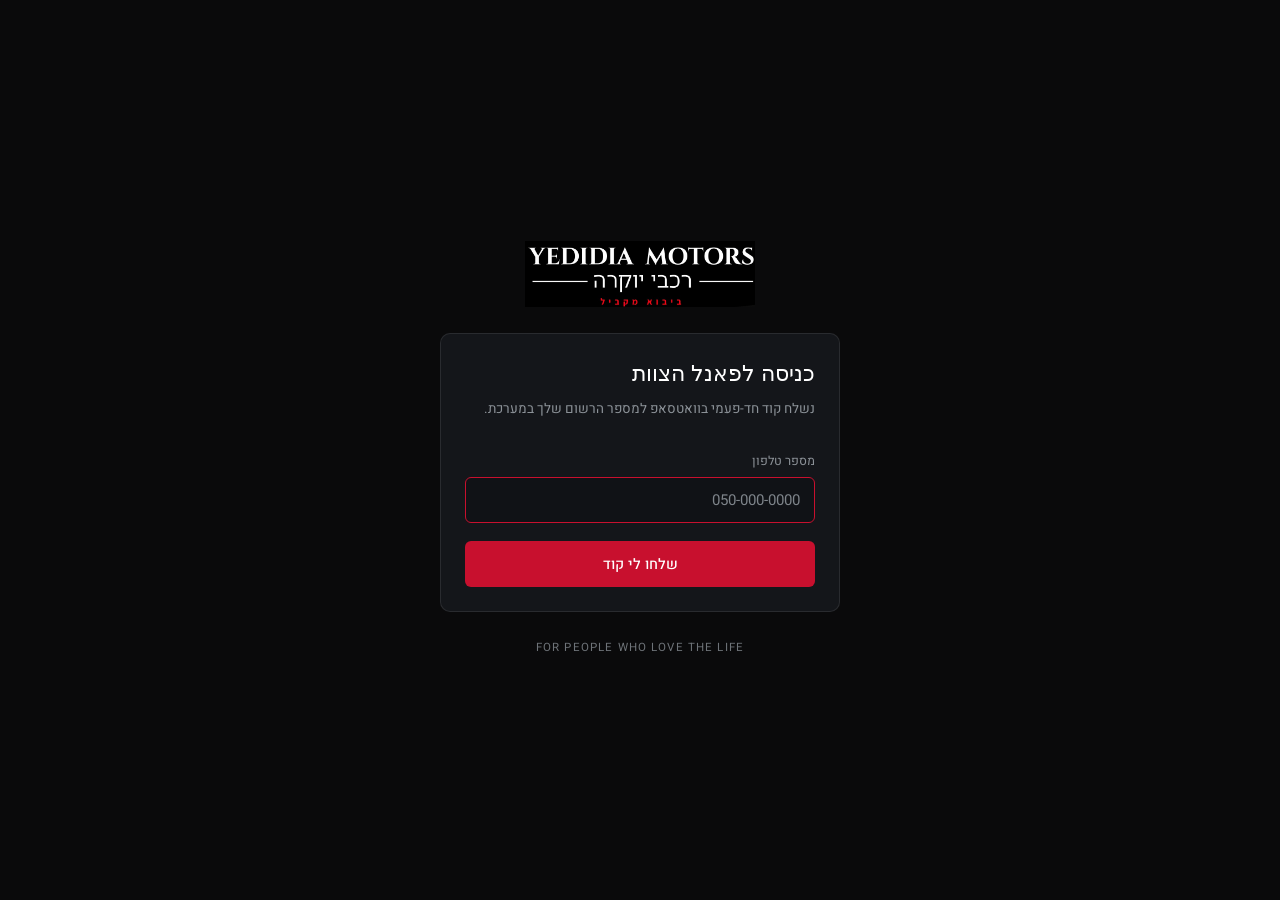
<file: suppliers.html>
<!DOCTYPE html>
<html dir="rtl" lang="he">
<head>
<meta charset="utf-8">
<meta name="viewport" content="width=device-width, initial-scale=1">
<meta name="robots" content="noindex, nofollow">
<title>ספקים ותשלומים · ידידיה מוטורס</title>
<link rel="preconnect" href="https://fonts.googleapis.com">
<link rel="preconnect" href="https://fonts.gstatic.com" crossorigin>
<link href="https://fonts.googleapis.com/css2?family=Heebo:wght@300;400;500;700&family=Cinzel:wght@400;600&display=swap" rel="stylesheet">
<link rel="stylesheet" href="app.css?v=20261023f">
<link rel="stylesheet" href="orders.css?v=20261023s">
<link rel="stylesheet" href="suppliers.css?v=20261023a">
<link rel="stylesheet" href="mobile.css?v=20261022c">
</head>
<body>

<div class="boot" id="boot">
  <div class="mark">YEDIDIA MOTORS</div>
  <div class="spinner"></div>
  <div class="msg">טוען ספקים…</div>
</div>

<div class="shell" id="shell" hidden>

  <aside class="aside">
    <div class="logo"><img src="design/assets/logo.png" alt="ידידיה מוטורס"></div>
    <nav class="nav" id="nav"></nav>
    <div class="aside-foot">
      <div id="side-box"></div>
      <div class="tagline">FOR PEOPLE WHO LOVE THE LIFE</div>
      <button class="signout" type="button" id="signout">יציאה מהחשבון</button>
    </div>
  </aside>

  <main class="main">

    <header class="topbar">
      <div class="who">
        <div class="eyebrow" id="eyebrow">ספקים</div>
        <h1 class="greeting" id="page-title">ספקים ותשלומים</h1>
        <div class="meta-line" id="meta-line"></div>
      </div>
      <div class="tools">
        <form class="search" id="search-form" role="search">
          <span class="glass"></span>
          <input id="search" type="search" placeholder="שילדה (גם מבוטלת), אסמכתא, חשבונית, הערה לבנק או סכום" autocomplete="off" aria-label="חיפוש העברות ורכבים">
        </form>
        <button class="btn-ghost" type="button" id="new-transfer">העברה ידנית</button>
        <button class="btn-primary" type="button" id="upload-transfer">העלאת אישור העברה</button>
        <div class="avatar" id="avatar">—</div>
      </div>
    </header>

    <div id="notice"></div>
    <div id="search-results"></div>
    <div id="view"></div>

  </main>
</div>

<!-- חלון כללי: כל הטפסים נבנים לתוכו -->
<div class="modal" id="modal" hidden>
  <div class="modal-box sp-modal" role="dialog" aria-modal="true" aria-labelledby="modal-title">
    <button class="modal-x" type="button" id="modal-close" aria-label="סגירה">×</button>
    <div id="modal-body"></div>
  </div>
</div>

<input type="file" id="transfer-file" hidden accept=".pdf,.jpg,.jpeg,.png,.heic,.webp">

<script src="auth.js?v=20261029a"></script>
<script src="suppliers.js?v=20261023a"></script>
</body>
</html>
</file>
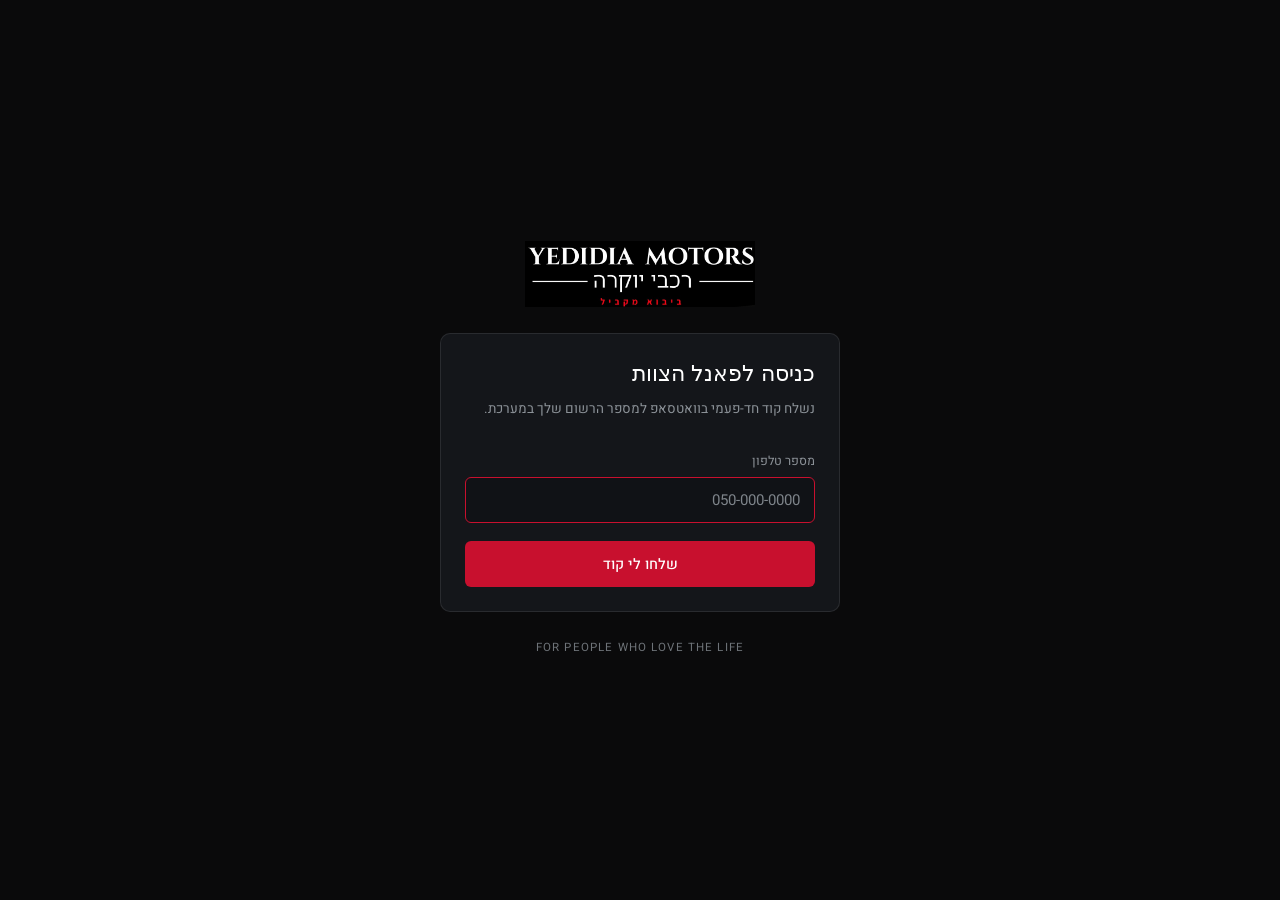
<file: tradein.html>
<!DOCTYPE html>
<html dir="rtl" lang="he">
<head>
<meta charset="utf-8">
<meta name="viewport" content="width=device-width, initial-scale=1">
<meta name="robots" content="noindex, nofollow">
<title>טרייד-אין · ידידיה מוטורס</title>
<link rel="preconnect" href="https://fonts.googleapis.com">
<link rel="preconnect" href="https://fonts.gstatic.com" crossorigin>
<link href="https://fonts.googleapis.com/css2?family=Heebo:wght@300;400;500;700&family=Cinzel:wght@400;600&display=swap" rel="stylesheet">
<link rel="stylesheet" href="app.css?v=20261022c">
<link rel="stylesheet" href="photos.css?v=20261022c">
<link rel="stylesheet" href="tradein.css?v=20261022c">
<link rel="stylesheet" href="mobile.css?v=20261022c">
</head>
<body>

<div class="boot" id="boot">
  <div class="mark">YEDIDIA MOTORS</div>
  <div class="spinner"></div>
  <div class="msg">טוען רכבי טרייד-אין…</div>
</div>

<div class="shell" id="shell" hidden>

  <aside class="aside">
    <div class="logo"><img src="design/assets/logo.png" alt="ידידיה מוטורס"></div>
    <nav class="nav" id="nav"></nav>
    <div class="aside-foot">
      <div id="side-box"></div>
      <div class="tagline">FOR PEOPLE WHO LOVE THE LIFE</div>
      <button class="signout" type="button" id="signout">יציאה מהחשבון</button>
    </div>
  </aside>

  <main class="main">

    <header class="topbar">
      <div class="who">
        <div class="eyebrow" id="eyebrow">טרייד-אין</div>
        <h1 class="greeting">רכבים שנרכשו מלקוחות</h1>
        <div class="meta-line" id="meta-line"></div>
      </div>
      <div class="tools">
        <div class="search">
          <span class="glass"></span>
          <input id="search" type="search" placeholder="מספר רכב, יצרן, דגם או שם המוכר"
                 aria-label="חיפוש בטרייד-אין">
        </div>
        <button class="btn-primary" type="button" id="new-ti" hidden>רכב טרייד-אין חדש</button>
        <div class="avatar" id="avatar">—</div>
      </div>
    </header>

    <div id="notice"></div>

    <div class="filter-bar">
      <div class="filter-group" id="status-filters" aria-label="סינון לפי סטטוס"></div>
    </div>

    <div class="card">
      <div class="thead ti-grid">
        <div>רכב</div><div>מספר רכב</div><div>שנה</div><div>ק״מ</div>
        <div>יד</div><div>נרכש מ</div><div>מחיר מכירה</div><div>סטטוס</div>
      </div>
      <div id="rows"></div>
      <div class="card-foot" id="foot"></div>
    </div>

  </main>
</div>

<!-- כרטיס רכב טרייד-אין -->
<div class="modal" id="modal" hidden>
  <div class="modal-box wide" role="dialog" aria-modal="true">
    <button class="modal-x" type="button" id="card-close" aria-label="סגירה">×</button>
    <div id="card-body"><div class="empty">טוען…</div></div>
  </div>
</div>

<!-- פתיחת רכב טרייד-אין -->
<div class="modal" id="new-modal" hidden>
  <div class="modal-box" role="dialog" aria-modal="true">
    <button class="modal-x" type="button" data-close="new-modal" aria-label="סגירה">×</button>
    <h2>רכב טרייד-אין חדש</h2>
    <form id="new-form" class="form" novalidate>
      <div class="field">
        <label for="n-plate">מספר רכב</label>
        <input id="n-plate" name="license_plate_number" dir="ltr" required placeholder="12-345-67">
      </div>
      <div class="grid2">
        <div class="field"><label for="n-make">יצרן</label><input id="n-make" name="make"></div>
        <div class="field"><label for="n-model">דגם</label><input id="n-model" name="model"></div>
        <div class="field"><label for="n-year">שנת דגם</label><input id="n-year" name="model_year" inputmode="numeric" dir="ltr"></div>
        <div class="field"><label for="n-color">צבע</label><input id="n-color" name="color"></div>
      </div>
      <div class="field">
        <label for="n-seller">נרכש מ (שם)</label>
        <input id="n-seller" name="purchased_from_name" placeholder="שם הלקוח שמכר לנו את הרכב">
      </div>
      <div class="field">
        <label for="n-deal">מזהה עסקה משויכת (לא חובה)</label>
        <input id="n-deal" name="source_deal_id" dir="ltr" placeholder="אפשר לשייך גם אחר כך מכרטיס הלקוח">
      </div>
      <div class="hint">אחרי הפתיחה: איש המכירות משלים את פרטי הרכב ומעלה רישיון רכב,
        ומנהל הרכש קובע את מחיר הקנייה ומחיר המכירה. בלי אלה הרכב לא עובר למלאי.</div>
      <div class="modal-actions">
        <button class="btn-primary" type="submit">פתיחה</button>
        <button class="btn-ghost" type="button" data-close="new-modal">ביטול</button>
      </div>
    </form>
  </div>
</div>

<input type="file" id="file-input" hidden accept=".pdf,.jpg,.jpeg,.png,.heic,.webp">
<input type="file" id="photo-input" hidden multiple accept="image/*">

<script src="auth.js?v=20261029a"></script>
<script src="photos.js?v=20261022c"></script>
<script src="share.js?v=20261022c"></script>
<script src="tradein.js?v=20261022c"></script>
</body>
</html>
</file>
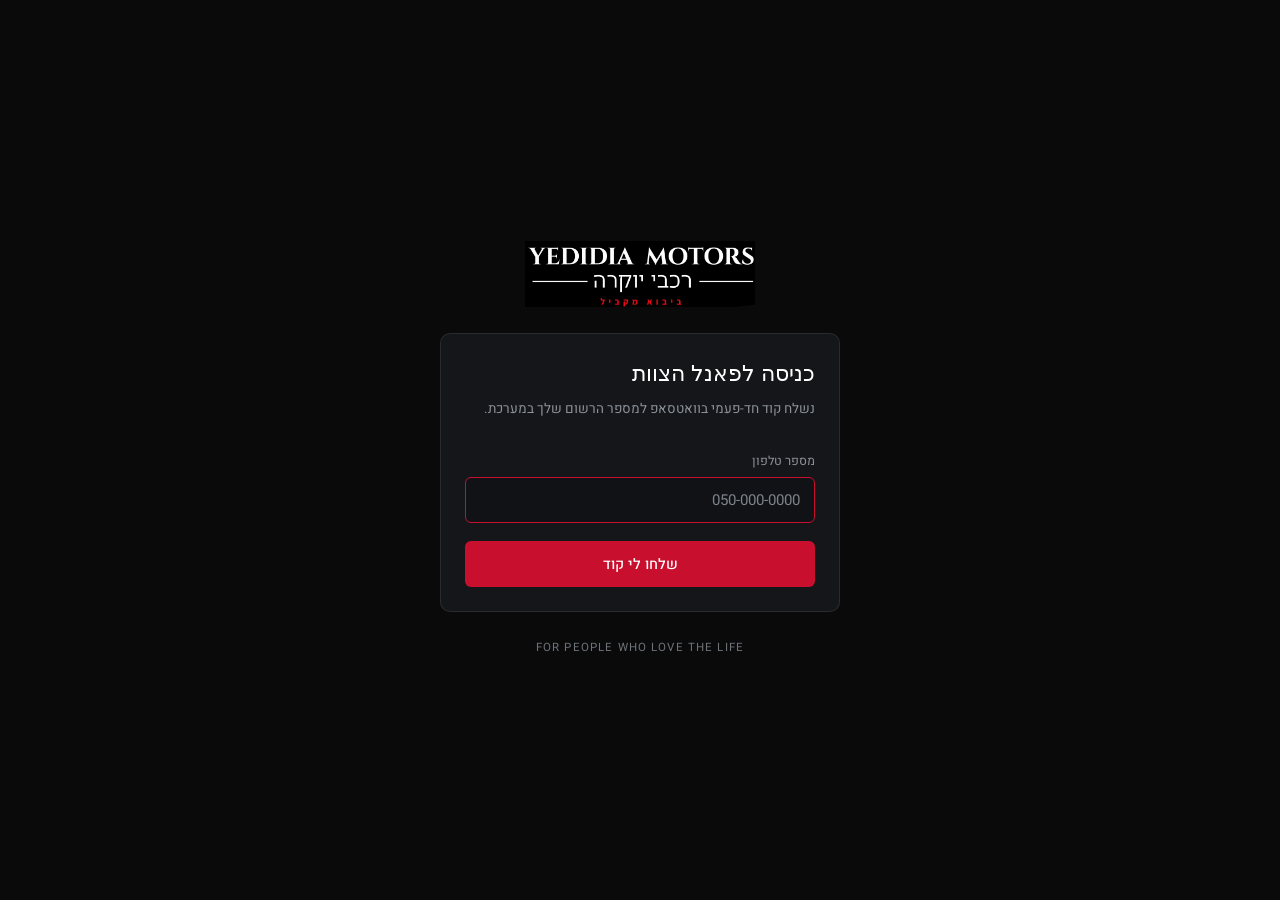
<file: users.html>
<!DOCTYPE html>
<html dir="rtl" lang="he">
<head>
<meta charset="utf-8">
<meta name="viewport" content="width=device-width, initial-scale=1">
<meta name="robots" content="noindex, nofollow">
<title>משתמשים והרשאות · ידידיה מוטורס</title>
<link rel="preconnect" href="https://fonts.googleapis.com">
<link rel="preconnect" href="https://fonts.gstatic.com" crossorigin>
<link href="https://fonts.googleapis.com/css2?family=Heebo:wght@300;400;500;700&family=Cinzel:wght@400;600&display=swap" rel="stylesheet">
<link rel="stylesheet" href="app.css">
<link rel="stylesheet" href="admin.css">
<link rel="stylesheet" href="mobile.css">
</head>
<body>

<div class="boot" id="boot">
  <div class="mark">YEDIDIA MOTORS</div>
  <div class="spinner"></div>
  <div class="msg">טוען…</div>
</div>

<div class="shell" id="shell" hidden>

  <aside class="aside">
    <div class="logo"><img src="design/assets/logo.png" alt="ידידיה מוטורס"></div>
    <nav class="nav" id="nav"></nav>
    <div class="aside-foot">
      <div id="side-box"></div>
      <div class="tagline">FOR PEOPLE WHO LOVE THE LIFE</div>
      <button class="signout" type="button" id="signout">יציאה מהחשבון</button>
    </div>
  </aside>

  <main class="main">
    <header class="topbar">
      <div class="who">
        <div class="eyebrow">ניהול המערכת</div>
        <h1 class="greeting">משתמשים והרשאות</h1>
        <div class="meta-line" id="meta-line"></div>
      </div>
      <div class="tools">
        <button class="btn-primary" type="button" id="add-user">הוספת משתמש</button>
        <div class="avatar" id="avatar">—</div>
      </div>
    </header>

    <div id="notice"></div>

    <div class="tabs" role="tablist">
      <button class="tab is-active" type="button" data-tab="users" role="tab">משתמשים</button>
      <button class="tab" type="button" data-tab="perms" role="tab">הרשאות לפי תפקיד</button>
    </div>

    <!-- משתמשים -->
    <section id="panel-users">
      <div id="lockouts"></div>
      <div class="card">
        <div class="thead users-grid">
          <div>שם</div><div>טלפון</div><div>מייל</div><div>תפקיד</div>
          <div>סטטוס</div><div>הרשאות</div><div>כניסה אחרונה</div><div></div>
        </div>
        <div id="user-rows"></div>
      </div>
    </section>

    <!-- הרשאות -->
    <section id="panel-perms" hidden>
      <div class="card">
        <div class="card-head">
          <h2>מטריצת הרשאות</h2>
          <span class="card-count" id="perm-count"></span>
        </div>
        <div class="matrix-scroll"><div id="matrix"></div></div>
        <div class="card-foot" id="perm-foot"></div>
      </div>
    </section>
  </main>
</div>

<!-- חלון עריכת משתמש -->
<div class="modal" id="modal" hidden>
  <div class="modal-box" role="dialog" aria-modal="true" aria-labelledby="modal-title">
    <h2 id="modal-title">משתמש חדש</h2>
    <form id="user-form">
      <div class="field"><label for="f-name">שם מלא</label>
        <input id="f-name" type="text" required maxlength="60"></div>
      <div class="field"><label for="f-phone">טלפון</label>
        <input id="f-phone" type="tel" required placeholder="050-000-0000" dir="ltr"></div>
      <div class="field"><label for="f-email">מייל <span class="hint">(ערוץ גיבוי לקוד הכניסה)</span></label>
        <input id="f-email" type="email" placeholder="name@yedidia.co.il" dir="ltr"></div>
      <div class="field"><label for="f-role">תפקיד</label>
        <select id="f-role" required></select>
        <div class="hint" id="role-hint"></div></div>
      <div class="field"><label for="f-status">סטטוס</label>
        <select id="f-status">
          <option value="active">פעיל</option>
          <option value="suspended">מושהה</option>
        </select></div>
      <div class="msg err hidden" id="form-msg"></div>
      <div class="modal-actions">
        <button type="button" class="btn-ghost" id="modal-cancel">ביטול</button>
        <button type="submit" class="btn-primary" id="modal-save">שמירה</button>
      </div>
    </form>
    <div class="overrides" id="overrides-box" hidden>
      <h3>חריגות אישיות</h3>
      <p class="hint">הרשאה שמודלקת או מכובה למשתמש הזה בלבד, מעבר לתפקיד שלו.</p>
      <div id="overrides-list"></div>
    </div>
  </div>
</div>

<script src="auth.js?v=20261029a"></script>
<script src="admin.js"></script>
</body>
</html>
</file>
<file: app.css>
/* ============================================================
   ידידיה מוטורס — פאנל צוות
   טוקני העיצוב מתוך design/Luxury Dashboard v3.dc.html
   ============================================================ */
:root {
  --bg: #0A0A0B;
  --surface-nav: #101113;
  --surface-card: #14161A;
  --surface-raised: #16181B;
  --surface-thead: #101216;
  --surface-thumb: #1B1E22;
  --surface-avatar: #1C1F23;
  --accent: #C8102E;
  --accent-hover: #E01B3B;
  --accent-soft: #F0899C;
  --accent-tint: rgba(200, 16, 46, 0.16);
  --text: #FFFFFF;
  --text-body: #EDEEF0;
  --text-strong: #DDE0E4;
  --text-strong-2: #D8DCE0;
  --text-mid: #C4C8CD;
  --text-muted: #B9BDC2;
  --text-dim: #9AA0A6;
  --text-faint: #8C9298;
  --text-fainter: #7E848A;
  --text-fainter-2: #71767C;
  --text-fainter-3: #6E7378;
  --dot-idle: #3A3D42;
  --border: rgba(255, 255, 255, 0.09);
  --border-soft: rgba(255, 255, 255, 0.055);
  --border-input: rgba(255, 255, 255, 0.12);
  --border-chip: rgba(255, 255, 255, 0.14);
  --chip-bg: rgba(255, 255, 255, 0.07);
  --hover-row: rgba(255, 255, 255, 0.03);
  --hover-nav: rgba(255, 255, 255, 0.05);
  --nav-active: rgba(255, 255, 255, 0.06);
  --ok: #7FC08A;
  --warn: #E2B457;
}

* { box-sizing: border-box; }
[hidden] { display: none !important; }

html, body {
  margin: 0;
  padding: 0;
  background: var(--bg);
  color: var(--text-body);
  font-family: Heebo, "Segoe UI", system-ui, sans-serif;
  -webkit-font-smoothing: antialiased;
}

a { color: var(--text-strong-2); text-decoration: none; }
a:hover { color: var(--text); }
::selection { background: rgba(200, 16, 46, 0.35); }

button, input {
  font-family: inherit;
  color: inherit;
}

/* ---------- שלד ---------- */
.shell {
  width: 100%;
  max-width: 1440px;
  min-height: 100vh;
  margin-inline: auto;
  display: grid;
  grid-template-columns: 236px 1fr;
  background: var(--bg);
}

/* ---------- סרגל צד ---------- */
.aside {
  background: var(--surface-nav);
  border-inline-start: 1px solid rgba(255, 255, 255, 0.08);
  padding: 26px 18px;
  display: flex;
  flex-direction: column;
  gap: 28px;
}
.logo { padding: 0 4px; }
.logo img { display: block; width: 100%; height: auto; }

.aside-drawer { display: contents; }

/* כפתור המבורגר — מוצג רק במסכי טלפון */
.nav-toggle {
  display: none;
  width: 40px; height: 40px; flex: none;
  border: 1px solid var(--border-chip);
  border-radius: 8px;
  background: var(--surface-raised);
  cursor: pointer;
  padding: 0;
  align-items: center; justify-content: center;
  flex-direction: column; gap: 4px;
}
.nav-toggle span {
  display: block; width: 17px; height: 1.5px; border-radius: 2px;
  background: var(--text-mid);
  transition: transform 160ms ease, opacity 120ms ease;
}
.aside.is-open .nav-toggle { border-color: var(--accent); }
.aside.is-open .nav-toggle span:nth-child(1) { transform: translateY(5.5px) rotate(45deg); }
.aside.is-open .nav-toggle span:nth-child(2) { opacity: 0; }
.aside.is-open .nav-toggle span:nth-child(3) { transform: translateY(-5.5px) rotate(-45deg); }

.nav { display: flex; flex-direction: column; gap: 2px; }
.nav-item {
  display: flex;
  align-items: center;
  gap: 10px;
  padding: 11px 12px;
  border-radius: 6px;
  font-size: 14px;
  color: var(--text-dim);
  white-space: nowrap;
  cursor: pointer;
  border: 0;
  background: transparent;
  width: 100%;
  text-align: start;
  transition: background 120ms ease, color 120ms ease;
}
.nav-item:hover { background: var(--hover-nav); color: var(--text); }
.nav-item .dot {
  width: 5px; height: 5px; border-radius: 50%;
  background: var(--dot-idle); flex: none;
}
.nav-item.is-active {
  background: var(--nav-active);
  box-shadow: inset 2px 0 0 var(--accent);
  font-weight: 500;
  color: var(--text);
}
.nav-item.is-active .dot { background: var(--accent); }
.nav-item.is-soon { opacity: .55; cursor: default; }
.nav-item.is-soon:hover { background: transparent; color: var(--text-dim); }

.aside-foot { margin-top: auto; display: flex; flex-direction: column; gap: 14px; }
.stat-box {
  border: 1px solid rgba(255, 255, 255, 0.1);
  border-radius: 8px;
  padding: 15px;
  display: flex;
  flex-direction: column;
  gap: 8px;
  background: var(--surface-raised);
  min-width: 190px;
}
.stat-box .row { display: flex; align-items: center; justify-content: space-between; gap: 10px; }
.stat-box .label { font-size: 12px; color: var(--text-faint); }
.badge-admin {
  font-size: 10px; letter-spacing: .08em; color: var(--accent-soft);
  border: 1px solid rgba(200, 16, 46, .45); border-radius: 3px;
  padding: 1px 5px; white-space: nowrap;
}
.stat-figure {
  font-family: Cinzel, serif; font-size: 25px; font-weight: 600;
  line-height: 1; color: var(--text);
}
.stat-note { font-size: 12.5px; color: var(--text-faint); }
.bar-track { height: 4px; border-radius: 2px; background: rgba(255,255,255,.09); overflow: hidden; }
.bar-fill { height: 100%; background: var(--accent); }

.tagline {
  font-size: 11px; letter-spacing: .12em; color: var(--text-fainter-3); text-align: center;
}
.signout {
  background: none; border: 0; padding: 6px 0; cursor: pointer;
  font-size: 12.5px; color: var(--text-fainter); text-align: center;
}
.signout:hover { color: var(--accent-soft); }

/* ---------- עמודה ראשית ---------- */
.main {
  padding: 26px 32px 44px;
  display: flex;
  flex-direction: column;
  gap: 20px;
  min-width: 0;
}

.topbar {
  display: flex; align-items: flex-end; justify-content: space-between;
  gap: 24px; flex-wrap: wrap;
}
.topbar .who { display: flex; flex-direction: column; gap: 5px; }
.eyebrow { font-size: 11.5px; letter-spacing: .16em; color: var(--text-faint); }
.greeting {
  margin: 0; font-family: Cinzel, serif; font-size: 27px; font-weight: 400; color: var(--text);
}
.meta-line { font-size: 13.5px; color: var(--text-faint); }
.topbar .tools { display: flex; align-items: center; gap: 12px; flex-wrap: wrap; }

.search {
  display: flex; align-items: center; gap: 8px; height: 44px; padding: 0 14px;
  border: 1px solid var(--border-input); border-radius: 6px; background: var(--surface-card);
  min-width: 250px; color: var(--text-fainter); font-size: 13.5px;
}
.search input {
  border: 0; background: none; outline: none; flex: 1; min-width: 0;
  font-size: 13.5px; color: var(--text-body);
}
.search input::placeholder { color: var(--text-fainter); }
.search .glass {
  width: 12px; height: 12px; border: 1.5px solid var(--text-fainter);
  border-radius: 50%; flex: none;
}

.btn-primary {
  height: 44px; padding: 0 17px; display: flex; align-items: center;
  border: 0; border-radius: 6px; background: var(--accent); color: #fff;
  font-size: 13.5px; font-weight: 500; white-space: nowrap; cursor: pointer;
  transition: background 120ms ease;
}
.btn-primary:hover { background: var(--accent-hover); }
.btn-primary:disabled { opacity: .55; cursor: not-allowed; }

.avatar {
  width: 44px; height: 44px; border-radius: 50%; background: var(--surface-avatar);
  border: 1px solid var(--border-chip); display: flex; align-items: center;
  justify-content: center; font-size: 13px; font-weight: 500; color: #E4E6E9; flex: none;
}

.hero {
  border: 1px solid var(--border); border-radius: 10px; overflow: hidden; height: 168px;
  background-image: linear-gradient(90deg, rgba(10,10,11,.92) 30%, rgba(10,10,11,.25) 78%),
                    url('design/assets/showroom.png');
  background-size: cover, 140%;
  background-position: center, center 32%;
  display: flex; align-items: center; padding: 0 30px;
}
.hero .inner { display: flex; flex-direction: column; gap: 7px; max-width: 520px; }
.hero .title {
  font-family: Cinzel, serif; font-size: 20px; color: var(--text); letter-spacing: .03em;
}
.hero .brands { font-size: 13.5px; color: var(--text-muted); line-height: 1.6; }
.hero .pills { display: flex; gap: 8px; margin-top: 4px; flex-wrap: wrap; }
.hero .pills span {
  font-size: 11.5px; padding: 4px 10px; border-radius: 4px;
  border: 1px solid rgba(255,255,255,.2); color: var(--text-strong-2);
}

.kpis { display: grid; grid-template-columns: repeat(4, 1fr); gap: 14px; }
.kpi {
  border: 1px solid var(--border); border-radius: 10px; background: var(--surface-card);
  padding: 18px 20px 16px; display: flex; flex-direction: column; gap: 11px;
}
.kpi .label { font-size: 12.5px; color: var(--text-faint); }
.kpi .value-row { display: flex; align-items: baseline; gap: 7px; }
.kpi .value {
  font-family: Cinzel, serif; font-size: 30px; font-weight: 600; line-height: 1; color: var(--text);
}
.kpi .unit { font-size: 13px; color: var(--text-faint); }
.kpi .foot {
  display: flex; align-items: center; gap: 7px; font-size: 12.5px;
  color: var(--text-faint); flex-wrap: wrap;
}
.delta {
  padding: 2px 7px; border-radius: 4px; background: var(--accent-tint);
  color: var(--accent-soft); font-weight: 500;
}

.split { display: grid; grid-template-columns: 1.62fr 1fr; gap: 16px; align-items: start; }

.card {
  border: 1px solid var(--border); border-radius: 10px;
  background: var(--surface-card); overflow: hidden;
}
.card.pad { padding: 19px 22px 20px; display: flex; flex-direction: column; gap: 15px; }
.card h2 { margin: 0; font-size: 16px; font-weight: 500; color: var(--text); }
.card-head {
  display: flex; align-items: center; justify-content: space-between;
  gap: 16px; padding: 18px 22px 14px;
}
.card-head h2 { white-space: nowrap; }
.card-count { font-size: 12.5px; color: var(--text-faint); }

.filters { display: flex; gap: 6px; }
.chip {
  font-size: 11.5px; padding: 6px 10px; border-radius: 4px; cursor: pointer;
  border: 1px solid var(--border-chip); background: transparent; color: var(--text-dim);
  white-space: nowrap; transition: border-color 120ms ease, color 120ms ease;
}
.chip:hover { border-color: var(--accent); color: var(--text); }
.chip.is-active { background: var(--accent); border-color: var(--accent); color: #fff; }

.thead {
  display: grid; grid-template-columns: 96px 1fr 54px 104px 54px 88px; gap: 10px;
  padding: 9px 22px; font-size: 11.5px; letter-spacing: .05em; color: var(--text-fainter);
  background: var(--surface-thead);
  border-top: 1px solid rgba(255,255,255,.07);
  border-bottom: 1px solid rgba(255,255,255,.07);
}
.row {
  display: grid; grid-template-columns: 96px 1fr 54px 104px 54px 88px; gap: 10px;
  padding: 12px 22px; align-items: center; border-bottom: 1px solid var(--border-soft);
  cursor: pointer; transition: background 120ms ease;
}
.row:hover { background: var(--hover-row); }
.thumb {
  height: 56px; border-radius: 5px; background-color: var(--surface-thumb);
  background-image: repeating-linear-gradient(115deg, rgba(255,255,255,.05) 0 6px, transparent 6px 12px);
  background-size: cover; background-position: center;
  display: flex; align-items: flex-end; justify-content: center; padding-bottom: 4px;
}
.thumb span { font-family: ui-monospace, monospace; font-size: 8px; color: var(--text-fainter-2); }
.row .names { display: flex; flex-direction: column; gap: 3px; min-width: 0; }
.row .model {
  font-size: 14.5px; font-weight: 500; color: var(--text);
  white-space: nowrap; overflow: hidden; text-overflow: ellipsis;
  unicode-bidi: plaintext;
}
.row .trim {
  font-size: 12.5px; color: var(--text-faint);
  white-space: nowrap; overflow: hidden; text-overflow: ellipsis;
  unicode-bidi: plaintext;
}
.row-meta { display: none; font-size: 12px; color: var(--text-fainter-2); }
.row .year, .row .days { font-size: 13.5px; color: var(--text-mid); font-variant-numeric: tabular-nums; }
.row .price {
  font-size: 14px; font-weight: 500; color: var(--text);
  font-variant-numeric: tabular-nums; text-align: left;
}
.row .price.hidden-perm { color: var(--text-fainter-2); font-weight: 400; }
.status-pill {
  font-size: 12px; padding: 4px 9px; border-radius: 4px; border: 1px solid var(--border-chip);
  color: var(--text-muted); justify-self: start; white-space: nowrap;
}
.card-foot { padding: 13px 22px; font-size: 13px; color: var(--accent-soft); }

.side-col { display: flex; flex-direction: column; gap: 16px; }
.list { display: flex; flex-direction: column; gap: 13px; }
.list-row { display: flex; align-items: center; justify-content: space-between; gap: 12px; }
.list-row .lines { display: flex; flex-direction: column; gap: 2px; min-width: 0; }
.list-row .lines .t { font-size: 14px; color: var(--text-body); }
.list-row .lines .s { font-size: 12.5px; color: var(--text-faint); }
.tag {
  font-size: 12px; padding: 3px 9px; border-radius: 4px; background: var(--chip-bg);
  color: var(--text-mid); white-space: nowrap;
}
.brand-row { display: flex; flex-direction: column; gap: 7px; }
.brand-row .top { display: flex; align-items: baseline; justify-content: space-between; gap: 10px; }
.brand-row .name { font-size: 13px; letter-spacing: .05em; color: var(--text-strong); }
.brand-row .units { font-size: 12.5px; color: var(--text-faint); white-space: nowrap; }
.alert-row { display: flex; gap: 11px; align-items: flex-start; }
.alert-row .dot {
  width: 6px; height: 6px; border-radius: 50%; background: var(--accent);
  margin-top: 7px; flex: none;
}
.alert-row .lines { display: flex; flex-direction: column; gap: 2px; }
a.alert-link { color: inherit; text-decoration: none; }
a.alert-link:hover .t { color: var(--accent-soft); }

.empty {
  padding: 26px 22px; font-size: 13px; color: var(--text-faint); text-align: center; line-height: 1.7;
}
.empty.small { padding: 8px 0; text-align: start; }

/* ---------- מסך טעינה / שגיאה ---------- */
.boot {
  position: fixed; inset: 0; display: flex; align-items: center; justify-content: center;
  background: var(--bg); z-index: 50; flex-direction: column; gap: 14px;
}
.boot .mark { font-family: Cinzel, serif; font-size: 20px; letter-spacing: .18em; color: var(--text); }
.boot .msg { font-size: 13px; color: var(--text-faint); }
.spinner {
  width: 22px; height: 22px; border: 2px solid rgba(255,255,255,.14);
  border-top-color: var(--accent); border-radius: 50%; animation: spin .8s linear infinite;
}
@keyframes spin { to { transform: rotate(360deg); } }

.banner {
  display: flex; align-items: center; gap: 10px; padding: 11px 16px; border-radius: 8px;
  border: 1px solid rgba(200,16,46,.4); background: var(--accent-tint);
  color: var(--accent-soft); font-size: 13px;
}
.banner.info { border-color: var(--border-chip); background: var(--chip-bg); color: var(--text-mid); }

/* ---------- חלון ---------- */
.modal {
  position: fixed; inset: 0; background: rgba(0,0,0,.66);
  display: flex; align-items: flex-start; justify-content: center;
  padding: 40px 20px; overflow-y: auto; z-index: 60;
}
.modal-box {
  width: 100%; max-width: 460px; background: var(--surface-card);
  border: 1px solid var(--border); border-radius: 10px; padding: 24px;
}
.modal-box h2 {
  margin: 0 0 18px; font-family: Cinzel, serif; font-size: 20px;
  font-weight: 400; color: var(--text);
}
.modal-box h3 { margin: 0 0 4px; font-size: 14px; font-weight: 500; color: var(--text); }

.modal-actions { display: flex; gap: 10px; justify-content: flex-start; margin-top: 4px; }
.btn-ghost {
  height: 44px; padding: 0 17px; border-radius: 6px; cursor: pointer;
  background: none; border: 1px solid var(--border-chip); color: var(--text-mid);
  font-size: 13.5px;
}
.btn-ghost:hover { border-color: var(--text-dim); color: var(--text); }

/* ---------- רספונסיביות ---------- */
@media (max-width: 1180px) {
  .shell { grid-template-columns: 1fr; grid-template-rows: auto 1fr; }
  .aside {
    border-inline-start: none; border-bottom: 1px solid rgba(255,255,255,.08);
    flex-direction: row; align-items: center; gap: 20px; padding: 14px 20px; overflow: hidden;
  }
  .logo { width: 170px; flex: none; }
  .nav {
    flex-direction: row; gap: 4px;
    flex: 1 1 auto; min-width: 0; overflow-x: auto;
    scrollbar-width: none;
  }
  .nav::-webkit-scrollbar { display: none; }
  .nav-item { width: auto; flex: none; }
  .aside-foot {
    margin-top: 0; flex-direction: row; align-items: center; gap: 12px; flex: 0 0 auto;
  }
  .signout { white-space: nowrap; padding: 6px 4px; }
  .stat-box { min-width: 170px; padding: 10px 13px; gap: 5px; }
  .stat-box .stat-figure { font-size: 20px; }
  .tagline { display: none; }
  .main { padding: 20px 20px 36px; }
  .kpis { grid-template-columns: repeat(2, 1fr); }
  .split { grid-template-columns: 1fr; }
  .side-col { display: grid; grid-template-columns: repeat(2, 1fr); align-items: start; }
}

@media (max-width: 760px) {
  .modal { padding: 16px 12px 40px; }
  .aside {
    position: relative; z-index: 40;
    flex-wrap: nowrap; justify-content: flex-start;
    gap: 12px; padding: 12px 14px; overflow: visible;
  }
  .nav-toggle { display: flex; }
  .logo { width: 148px; }

  .aside-drawer {
    display: none;
    position: absolute; top: calc(100% + 8px); inset-inline-start: 12px;
    width: min(290px, calc(100vw - 24px));
    flex-direction: column; gap: 14px;
    padding: 10px;
    background: var(--surface-nav);
    border: 1px solid rgba(255,255,255,.12);
    border-radius: 12px;
    box-shadow: 0 18px 44px rgba(0,0,0,.55);
    max-height: calc(100vh - 96px); overflow-y: auto;
  }
  .aside.is-open .aside-drawer { display: flex; }
  .aside-drawer .nav {
    order: 0; width: 100%; flex-direction: column; gap: 2px; overflow: visible;
  }
  .aside-drawer .nav-item { width: 100%; flex: none; }
  .aside-drawer .aside-foot {
    margin-top: 0; width: 100%; flex-direction: column; align-items: stretch; gap: 10px;
    padding-top: 10px; border-top: 1px solid rgba(255,255,255,.08);
  }
  .aside-drawer .stat-box { min-width: 0; width: 100%; }
  .aside-drawer .signout { text-align: start; }
  .main { padding: 16px 14px 32px; }
  .topbar { flex-direction: column; align-items: stretch; gap: 14px; }
  .search { display: none; }
  .hero {
    height: auto; padding: 22px 18px;
    background-image: linear-gradient(180deg, rgba(10,10,11,.9), rgba(10,10,11,.72)),
                      url('design/assets/showroom.png');
  }
  .kpis { grid-template-columns: repeat(2, 1fr); gap: 10px; }
  .side-col { grid-template-columns: 1fr; }
  .filters { width: 100%; overflow-x: auto; }
  .card-head { flex-direction: column; align-items: flex-start; gap: 12px; }
  .thead { display: none; }
  .row { grid-template-columns: 72px 1fr auto; padding: 12px 16px; }
  .cell-hide { display: none; }
  .row-meta { display: block; }
  .thumb { height: 46px; }
}

/* ---------- הביצועים שלי ---------- */
.perf-now { display: grid; grid-template-columns: repeat(3, 1fr); gap: 8px; margin: 4px 0 10px; }
.perf-now > div { display: flex; flex-direction: column; gap: 2px; }
.perf-now .k { font-size: 11px; color: var(--text-fainter); }
.perf-now .v { font-size: 22px; color: var(--text); font-variant-numeric: tabular-nums; }
.perf-trend { font-size: 12px; color: var(--text-faint); margin-bottom: 12px; }
.perf-trend.up { color: #6fbf8b; }
.perf-trend.down { color: #d99a7f; }
.perf-bars { display: flex; align-items: flex-end; gap: 6px; height: 96px; }
.perf-col { flex: 1; display: flex; flex-direction: column; align-items: center; gap: 4px; height: 100%; }
.perf-col .stack {
  flex: 1; width: 100%; display: flex; align-items: flex-end; justify-content: center; gap: 2px;
}
.perf-col .b { width: 42%; min-height: 2px; border-radius: 2px 2px 0 0; }
.perf-col .b.opened { background: var(--accent); opacity: .75; }
.perf-col .b.sold { background: #6fbf8b; opacity: .85; }
.perf-col.now .b.opened { opacity: 1; }
.perf-col .m { font-size: 10px; color: var(--text-fainter-2); }
.perf-col .n { font-size: 11px; color: var(--text-faint); font-variant-numeric: tabular-nums; }
.perf-legend { display: flex; gap: 14px; margin-top: 8px; font-size: 11px; color: var(--text-fainter); }
.perf-legend i { display: inline-block; width: 8px; height: 8px; border-radius: 2px; margin-inline-end: 5px; }
.perf-legend .k-opened { background: var(--accent); }
.perf-legend .k-sold { background: #6fbf8b; }
.perf-total { font-size: 11.5px; color: var(--text-fainter-2); margin-top: 10px; }
.team-list .list-row { cursor: pointer; }
.team-list .list-row:hover { background: var(--hover-row); }
.team-list .list-row.me .t { color: var(--accent-soft); }
</file>
<file: mobile.css>
/* ============================================================
   ידידיה מוטורס — התאמה לטלפון
   נטען אחרון בכל עמוד, כדי לגבור על כללי העמוד באותה רמת ספציפיות.
   ============================================================ */
@media (max-width: 760px) {

  /* --- iOS: שדה מתחת ל-16px גורם לזום אוטומטי שלא חוזר --- */
  input, select, textarea { font-size: 16px !important; }

  /* --- סרגל עליון: חיפוש גלוי ברוחב מלא, כפתורים בשורה אחת --- */
  .topbar .tools { gap: 8px; width: 100%; }
  .topbar .tools .search {
    display: flex; order: -1; flex: 1 1 100%; min-width: 0; width: 100%;
  }
  .topbar .tools .btn-primary, .topbar .tools .btn-ghost { flex: 1 1 0; justify-content: center; min-width: 0; }
  .topbar .tools .avatar { flex: none; }
  .greeting { font-size: 23px; }

  /* --- טאבים: שורה אחת עם גלילה, בלי שבירת מילים --- */
  .tabs { overflow-x: auto; scrollbar-width: none; flex-wrap: nowrap; }
  .tabs::-webkit-scrollbar { display: none; }
  .tab { white-space: nowrap; flex: none; padding: 11px 12px; }

  /* --- חלונות: מסך מלא בטלפון, כפתור סגירה תמיד בהישג יד --- */
  .modal { padding: 0; align-items: stretch; }
  .modal-box, .modal-box.wide {
    max-width: none !important; width: 100%; min-height: 100vh; min-height: 100dvh;
    border-radius: 0; border: 0; padding: 58px 16px 28px;
  }
  .modal-x {
    position: fixed !important; top: 8px !important; inset-inline-end: 8px !important;
    width: 44px; height: 44px; display: flex; align-items: center; justify-content: center;
    border-radius: 50%; background: var(--surface-raised) !important; border: 1px solid var(--border) !important;
    z-index: 80;
  }
  .modal-box h2 { font-size: 18px; margin-bottom: 14px; padding-inline-end: 40px; }
  .modal-actions { flex-wrap: wrap; }
  .modal-actions > .btn-primary, .modal-actions > .btn-ghost { flex: 1 1 140px; justify-content: center; }

  /* --- כפתורים קטנים: יעד מגע סביר --- */
  .btn-icon { min-height: 36px; padding: 7px 12px; font-size: 13px; }
  .btn-primary.small, .btn-ghost.small { height: 40px; }
  select.small { min-height: 38px; }

  /* --- כרטיס לקוח: פחות ריפוד מקונן, יותר רוחב לתוכן --- */
  .order { padding: 12px 10px; border-radius: 8px; }
  .order .deal, .deal { padding: 10px; }
  .reg-line { padding: 8px; }
  .reg-line .v { min-width: 0; flex-basis: 100%; }
  .card-tools > button { flex: 1 1 0; justify-content: center; }
  .deal .actions > * { flex: 1 1 140px; }
  .agr-row { flex-direction: column; align-items: stretch; }
  .agr-btns > * { flex: 1 1 auto; text-align: center; }
  .order-acts > button { flex: 1 1 100%; }
  .order-sum { grid-template-columns: 1fr 1fr; }
  .cart-add > * { flex: 1 1 auto; }
  .cart-add .cart-qty { flex: 0 0 64px; }
  .terms-grid { grid-template-columns: 1fr 1fr; }

  /* --- מטריצת ההרשאות: כרטיס לכל הרשאה במקום טבלה רחבה --- */
  .matrix-scroll { overflow-x: visible; }
  .matrix-head { display: none; }
  .matrix-cat { padding: 12px 14px 6px; }
  .matrix-row {
    min-width: 0; grid-template-columns: repeat(4, 1fr); gap: 8px 6px; padding: 12px 14px;
  }
  .matrix-row > div:first-child { grid-column: 1 / -1; text-align: start; }
  .matrix-row .m-cell { display: flex; flex-direction: column; align-items: center; gap: 5px; }
  .matrix-row .m-cell::before {
    content: attr(data-role-label); font-size: 10.5px; color: var(--text-fainter); text-align: center; line-height: 1.2;
  }
  .matrix-row .p-key { text-align: start; }

  /* --- רשימות ופסים כלליים --- */
  .filter-group { flex-wrap: nowrap; overflow-x: auto; scrollbar-width: none; }
  .filter-group::-webkit-scrollbar { display: none; }
  .filter-group .chip { flex: none; }
  .filter-group .fg-l { flex: none; min-width: 0; }
}

@media (max-width: 380px) {
  .main { padding: 14px 10px 28px; }
  .kpis { gap: 8px; }
  .order-sum { grid-template-columns: 1fr; }
}

/* תפריטי בחירה קטנים בכרטיס העסקה — כהים כמו שאר השדות (היו לבנים) */
.deal select.small, .actions select.small, .owner-line select.small, .idchk-acts select.small {
  background: #101216; color: var(--text-body); border: 1px solid var(--border-input); border-radius: 6px;
}

/* חלון שאלה קצר — נשאר חלון מרוכז גם בטלפון */
@media (max-width: 760px) {
  .modal.ui-dialog { padding: 16px; align-items: center; }
  .modal.ui-dialog .modal-box { min-height: 0; height: auto; border-radius: 12px; border: 1px solid var(--border); padding: 20px 18px; max-width: 460px !important; }
}
.modal.ui-dialog { align-items: center; }
</file>
<file: customers.css>
/* ============================================================
   ידידיה מוטורס — לקוחות ועסקאות
   ============================================================ */

.filter-bar { display: flex; flex-direction: column; gap: 8px; }
.filter-group { display: flex; gap: 6px; flex-wrap: wrap; }

.cust-grid, .cust-row {
  display: grid; grid-template-columns: 1.5fr 120px 120px 90px 1.4fr 80px; gap: 10px; align-items: center;
}
.cust-row {
  padding: 12px 22px; border-bottom: 1px solid var(--border-soft); cursor: pointer;
  font-size: 13.5px; color: var(--text-mid); transition: background 120ms ease;
}
.cust-row:hover { background: var(--hover-row); }
.cust-row .c-name { color: var(--text); font-weight: 500; font-size: 14.5px; }
.cust-row .c-sub { font-size: 12px; color: var(--text-faint); }
.cust-row .ltr { direction: ltr; text-align: right; font-variant-numeric: tabular-nums; }
.cust-row .c-meta { display: none; font-size: 12px; color: var(--text-fainter-2); }
.badge {
  display: inline-block; font-size: 11px; padding: 2px 7px; border-radius: 4px; margin-inline-start: 6px;
  border: 1px solid var(--border-chip); color: var(--text-faint); vertical-align: middle;
}
.badge.company { border-color: rgba(120,160,255,.45); color: #9db7ff; }
.badge.missing { border-color: rgba(226,180,87,.5); color: var(--warn); }

/* ---------- טאבים ולידים ---------- */
.tabs { display: flex; gap: 4px; border-bottom: 1px solid var(--border); }
.tab {
  background: none; border: 0; cursor: pointer; padding: 11px 16px; font-size: 14px; color: var(--text-dim);
  position: relative; transition: color 120ms ease; display: inline-flex; align-items: center; gap: 6px;
}
.tab:hover { color: var(--text); }
.tab.is-active { color: var(--text); font-weight: 500; }
.tab.is-active::after { content: ''; position: absolute; inset-inline: 10px; bottom: -1px; height: 2px; background: var(--accent); }
.tab-count { font-size: 11px; background: var(--accent); color: #fff; border-radius: 999px; padding: 1px 7px; }
.lead-grid, .lead-row {
  display: grid; grid-template-columns: 1.4fr 120px 1.4fr 110px 120px 150px; gap: 10px; align-items: center;
}
.lead-row { padding: 12px 22px; border-bottom: 1px solid var(--border-soft); font-size: 13.5px; color: var(--text-mid); }
.lead-row .l-name { color: var(--text); font-weight: 500; font-size: 14.5px; }
.lead-row .l-sub { font-size: 12px; color: var(--text-faint); }
.lead-row .l-msg { font-size: 12.5px; color: var(--text-faint); white-space: pre-wrap; overflow-wrap: anywhere; }
.lead-row .ltr { direction: ltr; text-align: right; font-variant-numeric: tabular-nums; }
.lead-row .l-act { display: flex; gap: 4px; justify-content: flex-end; flex-wrap: wrap; }
.lead-row select.small { height: 30px; font-size: 12px; padding: 0 6px; background: #101216; color: var(--text-body); border: 1px solid var(--border-input); border-radius: 6px; }
.lead-status { font-size: 11.5px; padding: 3px 9px; border-radius: 4px; border: 1px solid var(--border-chip); color: var(--text-mid); white-space: nowrap; }
.lead-status.new { border-color: rgba(200,16,46,.55); color: var(--accent-soft); }
.lead-status.contacted { border-color: rgba(226,180,87,.5); color: var(--warn); }
.lead-status.converted { border-color: rgba(127,192,138,.45); color: var(--ok); }
.lead-status.no_answer { border-color: rgba(226,180,87,.35); color: var(--text-mid); }
.lead-status.meeting { border-color: rgba(120,160,255,.45); color: #9db7ff; }
.lead-status.closed, .lead-status.spam { color: var(--text-fainter); }
.lead-row .l-owner { font-size: 12px; color: var(--text-mid); margin-top: 4px; }
.lead-row .l-owner.none { color: var(--text-fainter); }
.lead-row.is-mine { box-shadow: inset 3px 0 0 rgba(120,160,255,.55); }
.lead-tools { display: flex; gap: 6px; flex-wrap: wrap; align-items: center; }
.lead-tools input.small, .lead-tools select.small {
  height: 32px; font: inherit; font-size: 12.5px; padding: 0 8px; background: #101216; color: var(--text-body);
  border: 1px solid var(--border-input); border-radius: 6px; color-scheme: dark;
}
.lead-tools input.small { flex: 1 1 220px; min-width: 0; max-width: 320px; }
.lead-tools input.small::placeholder { color: var(--text-fainter); }
@media (max-width: 760px) {
  .lead-tools input.small { flex-basis: 100%; max-width: none; }
  .lead-tools select.small { flex: 1 1 30%; min-width: 0; }
}

/* ---------- טפסים ---------- */
.form { display: flex; flex-direction: column; gap: 15px; }
.form .field { display: flex; flex-direction: column; gap: 6px; }
.form label { font-size: 12.5px; color: var(--text-faint); }
.form input, .form select {
  height: 42px; padding: 0 12px; border-radius: 6px; background: #101216;
  border: 1px solid var(--border-input); color: var(--text-body); font-size: 14px; outline: none;
  transition: border-color 120ms ease;
}
.form input:focus, .form select:focus { border-color: var(--accent); }
.form .check { display: flex; align-items: center; gap: 8px; font-size: 14px; color: var(--text-body); cursor: pointer; }
.form .check input { width: 16px; height: 16px; accent-color: var(--accent); }
.form .sub { font-size: 13.5px; color: var(--text-faint); }
.grid2 { display: grid; grid-template-columns: 1fr 1fr; gap: 12px; }
.hint { font-size: 11.5px; color: var(--text-fainter); line-height: 1.5; }
.seg { display: flex; border: 1px solid var(--border-chip); border-radius: 6px; overflow: hidden; width: fit-content; }
.seg button {
  background: none; border: 0; color: var(--text-dim); padding: 9px 14px; font-size: 13px; cursor: pointer;
}
.seg button.is-active { background: var(--accent); color: #fff; }

.dup-box {
  border: 1px solid rgba(226,180,87,.45); border-radius: 8px; padding: 12px 14px; background: rgba(226,180,87,.06);
  display: flex; flex-direction: column; gap: 8px; font-size: 13px; color: var(--text-body);
}
.dup-box .list-row { padding: 6px 0; border-top: 1px solid var(--border-soft); }
.dup-box .row-actions { display: flex; gap: 6px; }

/* בוחר רכב */
.picker { display: flex; flex-direction: column; gap: 6px; }
.picker-list { display: flex; flex-direction: column; max-height: 220px; overflow-y: auto; border-radius: 6px; }
.picker-list:empty { display: none; }
.pick {
  display: grid; grid-template-columns: 1fr auto; gap: 8px; align-items: center; padding: 9px 12px;
  background: var(--surface-raised); border: 1px solid var(--border-soft); border-top: 0; cursor: pointer; font-size: 13px;
}
.pick:first-child { border-top: 1px solid var(--border-soft); }
.pick:hover { background: var(--hover-row); }
.pick .t { color: var(--text); unicode-bidi: plaintext; }
.pick .s { font-size: 11.5px; color: var(--text-faint); }
.picked {
  display: flex; align-items: center; justify-content: space-between; gap: 10px;
  border: 1px solid rgba(200,16,46,.45); background: var(--accent-tint); border-radius: 6px; padding: 9px 12px; font-size: 13.5px;
}
.picked .t { color: var(--text); unicode-bidi: plaintext; }

/* ---------- כרטיס לקוח ---------- */
.modal-box.wide { max-width: 720px; position: relative; }
.modal-x {
  position: absolute; inset-inline-end: 18px; top: 16px; background: none; border: 0;
  color: var(--text-dim); font-size: 26px; line-height: 1; cursor: pointer; padding: 0 4px;
}
.modal-x:hover { color: var(--text); }
.card-head-c { display: flex; flex-direction: column; gap: 6px; margin-bottom: 18px; padding-inline-end: 36px; }
.card-head-c h2 { margin: 0; font-family: Cinzel, serif; font-size: 22px; font-weight: 400; color: var(--text); }
.card-head-c .sub { font-size: 13.5px; color: var(--text-faint); }
.card-head-c .tags { display: flex; gap: 6px; flex-wrap: wrap; margin-top: 4px; }
.card-tools { display: flex; gap: 8px; flex-wrap: wrap; margin-bottom: 18px; }
.btn-ghost.small { height: 34px; padding: 0 12px; font-size: 12.5px; }
.btn-icon {
  background: none; border: 1px solid var(--border-chip); border-radius: 5px;
  color: var(--text-dim); cursor: pointer; font-size: 12px; padding: 5px 10px;
  transition: border-color 120ms ease, color 120ms ease;
}
.btn-icon:hover { border-color: var(--accent); color: var(--text); }
.btn-icon.danger:hover { border-color: var(--accent); color: var(--accent-soft); }
.btn-icon:disabled { opacity: .35; cursor: not-allowed; }
.btn-primary.small { height: 34px; padding: 0 14px; font-size: 12.5px; }

.sect { margin-top: 18px; }
.sect > h3 { margin: 0 0 10px; font-size: 11.5px; letter-spacing: .08em; color: var(--text-fainter); font-weight: 400; }
.kv { display: grid; grid-template-columns: repeat(2, 1fr); gap: 10px 18px; }
.kv > div { display: flex; flex-direction: column; gap: 2px; min-width: 0; }
.kv .k { font-size: 11.5px; color: var(--text-fainter); }
.kv .v { font-size: 14px; color: var(--text-body); unicode-bidi: plaintext; text-align: right; overflow-wrap: anywhere; }

.deal {
  border: 1px solid var(--border); border-radius: 8px; padding: 12px 14px; margin-bottom: 10px; background: var(--surface-raised);
  display: flex; flex-direction: column; gap: 8px;
}
.deal .head { display: flex; align-items: center; justify-content: space-between; gap: 10px; flex-wrap: wrap; }
.deal .veh { font-size: 14.5px; color: var(--text); unicode-bidi: plaintext; }
.deal .veh small { display: block; font-size: 12px; color: var(--text-faint); }
.deal .line { font-size: 12.5px; color: var(--text-faint); }
.deal .actions { display: flex; gap: 6px; flex-wrap: wrap; align-items: center; }
.deal select.small { height: 32px; font-size: 12.5px; padding: 0 8px; }
.docs { display: flex; flex-wrap: wrap; gap: 6px; }
.doc {
  font-size: 11.5px; padding: 3px 9px; border-radius: 4px; border: 1px solid var(--border-chip); color: var(--text-mid);
}
.doc.open { border-style: dashed; color: var(--warn); border-color: rgba(226,180,87,.5); }
.doc a { color: inherit; text-decoration: none; }
.doc .doc-up {
  background: none; border: 0; padding: 0 0 0 2px; margin-inline-start: 4px; cursor: pointer;
  color: var(--accent-soft); font-size: 11.5px; text-decoration: underline;
}

/* checklist רישוי */
.checklist { border-top: 1px dashed var(--border-soft); padding-top: 8px; display: flex; flex-direction: column; gap: 8px; }
.cl-head { display: flex; align-items: center; justify-content: space-between; font-size: 12.5px; color: var(--text-faint); }
.cl-progress { display: flex; flex-direction: column; gap: 4px; margin-bottom: 4px; }
.cl-progress .bar { height: 5px; border-radius: 3px; background: var(--border-soft); overflow: hidden; }
.cl-progress .bar span { display: block; height: 100%; background: var(--accent); transition: width 200ms ease; }
.cl-progress .txt { font-size: 12px; color: var(--text-faint); }
.cl-item {
  display: grid; grid-template-columns: 1fr auto; gap: 10px; align-items: center;
  padding: 7px 0; border-bottom: 1px solid var(--border-soft); font-size: 13px;
}
.cl-item:last-child { border-bottom: 0; }
.cl-label { color: var(--text-body); }
.cl-item.st-verified .cl-label { color: var(--ok); }
.cl-item.st-received .cl-label { color: var(--warn); }
.cl-desc { font-size: 11.5px; color: var(--text-fainter); }
.cl-notes { font-size: 12px; color: var(--text-faint); font-style: italic; }
.cl-ctl { display: flex; gap: 4px; align-items: center; }
.cl-ctl select.small { height: 30px; font-size: 12px; padding: 0 6px; }

.timeline { display: flex; flex-direction: column; }
.tl {
  display: grid; grid-template-columns: 110px 1fr; gap: 10px; padding: 7px 0; border-bottom: 1px solid var(--border-soft);
  font-size: 12.5px; color: var(--text-mid);
}
.tl .t { color: var(--text-fainter); font-variant-numeric: tabular-nums; white-space: nowrap; }
.tl .mono { font-family: ui-monospace, monospace; font-size: 11.5px; unicode-bidi: plaintext; }

.deal-status { font-size: 11.5px; padding: 3px 9px; border-radius: 4px; border: 1px solid var(--border-chip); color: var(--text-mid); white-space: nowrap; }
.deal-status.open { border-color: rgba(120,160,255,.45); color: #9db7ff; }
.deal-status.pending_signatures { border-color: rgba(226,180,87,.5); color: var(--warn); }
.deal-status.completed { border-color: rgba(127,192,138,.45); color: var(--ok); }
.deal-status.cancelled { color: var(--text-fainter); }

@media (max-width: 1180px) {
  .lead-grid, .lead-row { grid-template-columns: 1.4fr 120px 110px 150px; }
  .lead-grid > :nth-child(3), .lead-grid > :nth-child(4), .lead-row > .l-int, .lead-row > .l-when { display: none; }
  .cust-grid, .cust-row { grid-template-columns: 1.5fr 120px 90px 1.2fr; }
  .cust-grid > :nth-child(3), .cust-grid > :nth-child(6), .cust-row > .c-id, .cust-row > .c-docs { display: none; }
}
@media (max-width: 760px) {
  .lead-grid { display: none; }
  .lead-row { grid-template-columns: 1fr auto; row-gap: 6px; padding: 12px 16px; }
  .lead-row > .l-phone { display: none; }
  .lead-row > .l-act { grid-column: 1 / -1; justify-content: flex-start; }
  .cust-grid { display: none; }
  .cust-row { grid-template-columns: 1fr auto; padding: 12px 16px; row-gap: 4px; }
  .cust-row > .c-phone, .cust-row > .c-last { display: none; }
  .cust-row .c-meta { display: block; grid-column: 1 / -1; }
  .grid2 { grid-template-columns: 1fr; }
  .kv { grid-template-columns: 1fr; }
  .tl { grid-template-columns: 1fr; gap: 2px; }
}

/* פרטים לחשבונית, ח.פ/ע.מ, מסמכי לקוח (13/09) */
.reg-row { display: flex; gap: 8px; align-items: stretch; }
.reg-row input { flex: 1; min-width: 0; }
.seg.small button { padding: 0 10px; font-size: 12px; }
.sub-head { font-size: 11.5px; letter-spacing: .08em; color: var(--text-fainter); margin: 6px 0 -4px; }
.gap-note { font-size: 12.5px; color: var(--warn); margin-top: 6px; }
.linkish { background: none; border: 0; padding: 0; color: inherit; font: inherit; text-decoration: underline; cursor: pointer; }
.tag.ltr { unicode-bidi: plaintext; direction: ltr; }
.doc.expired { color: var(--accent-soft); border-color: rgba(200,60,60,.5); }
.cl-group { display: flex; flex-direction: column; gap: 8px; }
.cl-group + .cl-group { margin-top: 10px; padding-top: 10px; border-top: 1px dashed var(--border-soft); }
.cl-title { font-size: 12px; color: var(--text-faint); letter-spacing: .04em; }
#fin-private-wrap { margin-top: 6px; display: block; }

/* ---- תנאים מסחריים והסכם מכירה ---- */
.terms, .agr { border-top: 1px dashed var(--border-soft); margin-top: 10px; padding-top: 8px; }
.terms-grid { display: grid; grid-template-columns: repeat(3, 1fr); gap: 8px 14px; margin-top: 6px; }
.terms-grid > div { display: flex; flex-direction: column; gap: 2px; }
.terms-grid .k { font-size: 11px; color: var(--text-fainter); }
.terms-grid .v { font-size: 13.5px; color: var(--text-body); unicode-bidi: plaintext; }
.terms-note { font-size: 12.5px; color: var(--text-faint); margin-top: 6px; }
.agr-row { display: flex; gap: 12px; align-items: center; justify-content: space-between; flex-wrap: wrap; margin-top: 6px; }
.agr-row .t { font-size: 13.5px; color: var(--text-body); }
.agr-row .s { font-size: 12px; color: var(--text-faint); margin-top: 2px; }
.agr-row .hash { font-size: 10.5px; color: var(--text-fainter-3); font-family: ui-monospace, monospace; margin-top: 3px; }
.agr-btns { display: flex; gap: 6px; flex-wrap: wrap; }
.agr-btns .btn-icon { text-decoration: none; }
.btn-icon.primary { border-color: var(--accent); color: var(--accent-soft); }
.agr-preview-scroll {
  max-height: 60vh; overflow: auto; background: #fff; border-radius: 8px;
  padding: 20px 18px; border: 1px solid var(--border-chip);
}
#apv-warn .banner { margin-bottom: 8px; }
@media (max-width: 760px) { .terms-grid { grid-template-columns: 1fr 1fr; } }

/* ---- מי העסקה רשומה עליו ---- */
.deal .owner-line { display: flex; align-items: center; gap: 7px; flex-wrap: wrap; margin-top: 2px; }
.deal .owner-line b { color: var(--text-body); font-weight: 500; }
.deal .owner-line select.small { max-width: 180px; }

/* ---- הנחה ואישור חריג ---- */
.disc-req {
  display: flex; flex-direction: column; gap: 3px; margin-top: 8px;
  border: 1px solid rgba(226,180,87,.45); background: rgba(226,180,87,.06);
  border-radius: 6px; padding: 8px 10px; font-size: 12.5px; color: var(--text-body);
}
.disc-req .s { font-size: 11.5px; color: var(--text-faint); }
.disc-acts { display: flex; gap: 6px; margin-top: 4px; }

/* ---- האיזור האישי של הלקוח (ניהול) ---- */
.pt-box { border: 1px solid var(--border); border-radius: 8px; background: var(--surface-raised); padding: 12px 14px; display: flex; flex-direction: column; gap: 10px; }
.pt-box .actions { display: flex; gap: 6px; flex-wrap: wrap; }
.pt-status { display: flex; align-items: center; gap: 8px; font-size: 13.5px; color: var(--text-body); }
.pt-status .dot { width: 9px; height: 9px; border-radius: 50%; background: var(--dot-idle); flex: none; }
.pt-status.on .dot { background: var(--ok); }
.pt-status.off .dot { background: var(--accent); }
.pt-status.off { color: var(--accent-soft); }
.pt-link { font-size: 12px; color: var(--text-faint); }
.pt-link .ltr { direction: ltr; unicode-bidi: embed; font-family: ui-monospace, monospace; }
.pt-msg:empty { display: none; }
.pt-msg { margin-bottom: 8px; }
.pt-deal { margin-top: 12px; border: 1px solid var(--border-soft); border-radius: 8px; padding: 10px 12px; display: flex; flex-direction: column; gap: 8px; }
.pt-deal-head { display: flex; align-items: center; gap: 10px; flex-wrap: wrap; font-size: 13.5px; color: var(--text); }
.pt-mini { font-size: 12px; color: var(--text-faint); }
.pt-flag { font-size: 11.5px; padding: 2px 8px; border-radius: 999px; border: 1px solid rgba(226,180,87,.45); color: var(--warn); }
.pt-post { display: flex; flex-direction: column; gap: 6px; }
.pt-post textarea { width: 100%; resize: vertical; min-height: 54px; padding: 8px 10px; border-radius: 6px; background: #101216; border: 1px solid var(--border-input); color: var(--text-body); font: inherit; font-size: 13.5px; }
.pt-post textarea:focus { outline: none; border-color: var(--accent); }
.pt-post-row { display: flex; justify-content: space-between; align-items: center; gap: 10px; }
.pt-post-row .check { display: flex; align-items: center; gap: 6px; font-size: 12.5px; color: var(--text-faint); }
.pt-post-row .check input { accent-color: var(--accent); }
.pt-updates { display: flex; flex-direction: column; }
.pt-upd { padding: 7px 0; border-top: 1px solid var(--border-soft); font-size: 13px; }
.pt-upd .t { font-size: 11.5px; color: var(--text-fainter); }
.pt-upd .b { color: var(--text-body); white-space: pre-wrap; unicode-bidi: plaintext; }
.pt-upd.hidden-upd .b { color: var(--text-fainter); text-decoration: line-through; }
.pt-sub { margin: 14px 0 6px; font-size: 11.5px; letter-spacing: .08em; color: var(--text-fainter); }
.pt-hint { font-size: 11.5px; color: var(--text-fainter); margin-top: 6px; }
.pt-hist { margin-top: 12px; font-size: 12.5px; color: var(--text-faint); }
.pt-hist summary { cursor: pointer; }
.pt-hist .timeline { margin-top: 8px; }
/* ---------- הזמנה (עגלה) ---------- */
.order {
  border: 1px solid var(--border); border-radius: 10px; padding: 14px 14px 12px; margin-bottom: 14px;
  background: rgba(255,255,255,.015); display: flex; flex-direction: column; gap: 10px;
}
.order-head { display: flex; align-items: flex-start; justify-content: space-between; gap: 10px; flex-wrap: wrap; }
.order-no { font-family: 'Cinzel', serif; font-size: 16px; letter-spacing: .04em; color: var(--text); direction: ltr; text-align: right; }
.order-sub { font-size: 12px; color: var(--text-faint); margin-top: 2px; }
.order-state { font-size: 11.5px; padding: 3px 9px; border-radius: 4px; border: 1px solid var(--border-chip); color: var(--text-mid); white-space: nowrap; }
.order-state.st-draft { color: var(--text-faint); }
.order-state.st-sent { border-color: rgba(120,160,255,.45); color: #9db7ff; }
.order-state.st-approved, .order-state.st-closed { border-color: rgba(127,192,138,.45); color: var(--ok); }
.order-state.st-change_requested, .order-state.st-changed { border-color: rgba(226,180,87,.5); color: var(--warn); }
.order-state.st-cancelled { color: var(--text-fainter); }
.order-alert {
  border: 1px solid rgba(226,180,87,.45); background: rgba(226,180,87,.06); border-radius: 6px;
  padding: 9px 12px; font-size: 13px; color: var(--text-body); white-space: pre-wrap;
}
.order-alert .s { display: block; font-size: 12px; color: var(--text-faint); margin-top: 3px; }
.order .deal { margin-bottom: 0; }
.order-sum {
  display: grid; grid-template-columns: repeat(auto-fit, minmax(120px, 1fr)); gap: 8px 14px;
  border-top: 1px solid var(--border-soft); padding-top: 10px;
}
.order-sum > div { display: flex; flex-direction: column; gap: 2px; }
.order-sum .k { font-size: 11px; color: var(--text-fainter); }
.order-sum .v { font-size: 13.5px; color: var(--text-body); font-variant-numeric: tabular-nums; direction: ltr; text-align: right; }
.order-sum .strong .v { color: var(--text); font-weight: 600; font-size: 15px; }
.order-acts { display: flex; gap: 6px; flex-wrap: wrap; }
.terms-note.warn { color: var(--warn); }

.cart { border-top: 1px dashed var(--border-soft); margin-top: 10px; padding-top: 8px; display: flex; flex-direction: column; gap: 6px; }
.cart-line, .cat-row {
  display: grid; grid-template-columns: 1fr auto auto; gap: 10px; align-items: center;
  padding: 7px 0; border-bottom: 1px solid var(--border-soft);
}
.cart-line:last-of-type { border-bottom: 0; }
.cart-line .t, .cat-row .t { font-size: 13.5px; color: var(--text-body); }
.cart-line .s, .cat-row .s { font-size: 11.5px; color: var(--text-faint); }
.cart-line .kind, .cat-row .kind { font-size: 10.5px; color: var(--text-fainter); border: 1px solid var(--border-chip); border-radius: 4px; padding: 0 5px; margin-inline-start: 4px; }
.cart-line.st-pending .t { color: var(--warn); }
.cart-line.st-rejected { opacity: .55; }
.cart-line.st-rejected .cart-price { text-decoration: line-through; }
.cart-price { font-size: 13.5px; color: var(--text); font-variant-numeric: tabular-nums; direction: ltr; white-space: nowrap; }
.cart-ctl { display: flex; gap: 4px; flex-wrap: wrap; justify-content: flex-end; }
.cart-add { display: flex; gap: 6px; align-items: center; flex-wrap: wrap; }
.cart-add select.small, .cart-add input.small {
  height: 32px; font-size: 12.5px; padding: 0 8px; background: #101216; color: var(--text-body);
  border: 1px solid var(--border-input); border-radius: 6px;
}
.cart-add select.small { min-width: 220px; max-width: 100%; }
.cart-add input.small { width: 64px; direction: ltr; }
.cat-row.off { opacity: .5; }
.cat-row { grid-template-columns: 1fr auto auto; }
.cat-form { border-top: 1px solid var(--border); margin-top: 14px; padding-top: 14px; }
.form input[type="radio"] { width: 16px; height: 16px; accent-color: var(--accent); }

@media (max-width: 760px) {
  .cart-line { grid-template-columns: 1fr auto; }
  .cart-line .cart-ctl { grid-column: 1 / -1; justify-content: flex-start; }
  .cart-add select.small { min-width: 0; flex: 1 1 100%; }
  .order { padding: 12px 10px; }
}

/* ---- מסלול הלקוח (עריכה) ---- */
.jr-ed { border: 1px solid var(--border-soft); border-radius: 8px; padding: 10px 12px; background: #101216; display: flex; flex-direction: column; gap: 2px; }
.jr-ed-h { font-size: 12.5px; color: var(--text); font-weight: 500; margin-bottom: 4px; }
.jr-ed-h span { color: var(--text-fainter); font-weight: 400; }
.jr-row { display: grid; grid-template-columns: 10px 130px 1fr; gap: 10px; align-items: center; padding: 6px 0; border-top: 1px solid var(--border-soft); font-size: 13px; }
.jr-row:first-of-type { border-top: 0; }
.jr-row .dot { width: 9px; height: 9px; border-radius: 50%; background: var(--dot-idle); }
.jr-row.done .dot { background: var(--ok); }
.jr-row.active .dot { background: var(--warn); }
.jr-l { color: var(--text-body); }
.jr-c { display: flex; align-items: center; gap: 6px; flex-wrap: wrap; }
.jr-v { color: var(--text-faint); font-size: 12.5px; }
.jr-c input.small, .jr-c select.small, .jr-opts input.small { height: 32px; padding: 0 8px; background: #0c0d10; color: var(--text-body); border: 1px solid var(--border-input); border-radius: 6px; font: inherit; font-size: 12.5px; color-scheme: dark; }
.jr-c .grow, .jr-opts .grow { flex: 1; min-width: 150px; }
.jr-opts { display: flex; gap: 10px; align-items: center; margin-top: 8px; flex-wrap: wrap; }
.jr-opts .check { display: flex; align-items: center; gap: 6px; font-size: 12.5px; color: var(--text-faint); white-space: nowrap; }
@media (max-width: 640px) { .jr-row { grid-template-columns: 10px 1fr; } .jr-row .jr-c { grid-column: 1 / -1; } }
.form label .req { color: var(--accent-soft); }

/* ---------- רישום הרכב ברישיון ---------- */
.reg-line {
  display: flex; align-items: center; gap: 10px; flex-wrap: wrap; font-size: 13px; color: var(--text-body);
  border: 1px solid var(--border-soft); border-radius: 6px; padding: 8px 10px; background: rgba(255,255,255,.02);
}
.reg-line .k { font-size: 11.5px; color: var(--text-fainter); white-space: nowrap; }
.reg-line .v { flex: 1; min-width: 200px; unicode-bidi: plaintext; }
.reg-line .miss { display: block; font-size: 12px; color: var(--warn); margin-top: 2px; }
.reg-line.warn { border-color: rgba(226,180,87,.45); background: rgba(226,180,87,.05); }
.reg-box { border: 1px solid var(--border); border-radius: 8px; padding: 12px 14px; }
.reg-box > label:first-child { font-size: 14px; color: var(--text); }
.form .muted { color: var(--text-fainter); font-size: 12px; }
.warn-txt { color: var(--warn); }
.reg-line .gate { display: block; font-size: 12px; color: var(--text-faint); margin-top: 3px; }
.reg-line .gate.ok { color: var(--ok); }

/* ---------- ארכיון ומחיקה ---------- */
.chip-sep { display: inline-block; width: 1px; height: 18px; background: var(--border-soft); margin: 0 6px; vertical-align: middle; }
.badge.archived { border-color: var(--border-chip); color: var(--text-faint); }
.cust-row.is-archived .c-name { color: var(--text-mid); }
.c-hit { font-size: 12px; color: var(--accent-soft, #ddb838); margin-top: 2px; }
.archive-banner { margin: 10px 0 0; padding: 10px 12px; border: 1px dashed var(--border-chip); border-radius: 6px; font-size: 13px; color: var(--text-mid); }
.archive-banner .s { display: block; font-size: 12px; color: var(--text-faint); margin-top: 3px; }
.btn-ghost.danger { color: var(--accent-soft, #e57373); border-color: rgba(229,115,115,.45); }
.order-state.st-archived { color: var(--text-faint); border-style: dashed; }
.order.archived { opacity: .85; }
.order.archived:not(.open) .order-body > :not(.order-acts) { display: none; }
.order-archived-line { font-size: 12.5px; color: var(--text-faint); margin: 6px 0 4px; }
.lead-row.is-linked { background: rgba(201,162,39,.10); box-shadow: inset 3px 0 0 #c9a227; }

/* ---------- בדיקת תעודות מזהות ---------- */
.idchk-count { font-size: 11.5px; color: var(--warn); border: 1px solid rgba(226,180,87,.5); border-radius: 4px; padding: 1px 7px; margin-inline-start: 6px; font-weight: 400; }
.idchk-item { border: 1px solid var(--border-soft); border-radius: 8px; padding: 10px 12px; margin-top: 8px; font-size: 13px; }
.idchk-item.warn { border-color: rgba(226,180,87,.55); background: rgba(226,180,87,.06); }
.idchk-item.ok { border-color: rgba(127,192,138,.4); }
.idchk-item.ok .idchk-line { color: var(--ok); }
.idchk-item.done, .idchk-item.pending { color: var(--text-faint); }
.idchk-head { display: flex; flex-wrap: wrap; gap: 4px 6px; align-items: baseline; }
.idchk-veh { font-size: 11.5px; color: var(--text-faint); border: 1px solid var(--border-chip); border-radius: 4px; padding: 0 6px; }
.idchk-when { margin-inline-start: auto; font-size: 11.5px; color: var(--text-faint); }
.idchk-line { margin-top: 5px; color: var(--text-mid); }
.idchk-item.warn .idchk-line { color: var(--warn); }
.idchk-rows { margin-top: 8px; display: grid; gap: 6px; }
.idchk-row { display: grid; grid-template-columns: 22px 90px 1fr 1fr; gap: 4px 10px; align-items: baseline; padding: 6px 8px; border-radius: 6px; background: rgba(255,255,255,.03); cursor: pointer; }
.idchk-row .t { grid-column: 2 / -1; font-size: 12px; color: var(--text-faint); }
.idchk-row.sev-high .k { color: var(--accent-soft, #e57373); }
.idchk-row.sev-warn .k { color: var(--warn); }
.idchk-row .v b { color: var(--text); font-weight: 600; }
.idchk-flags { margin: 8px 0 0; padding-inline-start: 18px; font-size: 12.5px; color: var(--text-mid); }
.idchk-flags .sev-high { color: var(--accent-soft, #e57373); }
.idchk-flags .sev-warn { color: var(--warn); }
.idchk-acts { display: flex; flex-wrap: wrap; gap: 8px; margin-top: 10px; align-items: center; }
@media (max-width: 760px) {
  .idchk-row { grid-template-columns: 22px 1fr; }
  .idchk-row .k { grid-column: 2; }
  .idchk-row .v, .idchk-row .t { grid-column: 2; }
}

/* מקור ליד — אתר / פייסבוק */
.lead-src { display: inline-block; font-size: 11px; font-weight: 700; padding: 1px 8px; border-radius: 999px; margin-bottom: 3px; }
.lead-src.web { background: rgba(201,162,39,.16); color: #8a6d12; }
.lead-src.fb  { background: rgba(24,119,242,.14); color: #1877F2; }

/* חלון שאלה/אישור בתוך הדף */
.ui-dialog { z-index: 1000; }
.ui-dialog .modal-box { max-width: 460px; }
.ui-dialog-text { white-space: pre-line; font-size: 14.5px; line-height: 1.6; color: var(--text-body, #e6e6e6); margin-bottom: 12px; }
.ui-dialog-input { width: 100%; box-sizing: border-box; background: #101216; color: var(--text-body, #e6e6e6); border: 1px solid var(--border-input, #333); border-radius: 6px; padding: 8px 10px; font: inherit; font-size: 16px; resize: vertical; }
.btn-primary.danger { background: #b3261e; }

/* ---------- טופס הזמנה ---------- */
.ofm { margin-top: 12px; }
.ofm-modal .modal-box { max-height: 92vh; overflow-y: auto; }
.ofm-sec { margin: 14px 0; }
.ofm-sec h3 { display: flex; flex-wrap: wrap; gap: 8px; align-items: baseline; }
.ofm-sec .hint, .ofm .hint, .ofm-ver .hint { font-size: 11.5px; color: var(--text-faint); font-weight: 400; }
.ofm-grid { display: grid; grid-template-columns: repeat(2, minmax(0, 1fr)); gap: 6px 18px; font-size: 13px; }
.ofm-grid > div { display: flex; flex-direction: column; gap: 2px; padding: 6px 0; border-bottom: 1px solid var(--border-soft); min-width: 0; }
.ofm-grid .k { font-size: 11.5px; color: var(--text-faint); }
.ofm-grid .v { color: var(--text); unicode-bidi: plaintext; overflow-wrap: anywhere; }
.ofm-grid .v em { color: var(--text-faint); font-style: normal; }
.ofm-fields { display: grid; grid-template-columns: 1fr 1fr 100px 1fr; gap: 10px; margin-bottom: 10px; }
.ofm-fields .field { min-width: 0; }
.ofm-fields input:not([type=checkbox]), .ofm-fields select { width: 100%; min-width: 0; box-sizing: border-box; }
.ofm-sec textarea { width: 100%; resize: vertical; min-height: 54px; padding: 8px 10px; border-radius: 6px; background: #101216; border: 1px solid var(--border-input); color: var(--text-body); font: inherit; font-size: 13.5px; }
.ofm-sec textarea:focus { outline: none; border-color: var(--accent); }
.ofm-chk { display: flex; align-items: center; gap: 6px; font-size: 12px; color: var(--text-mid); margin-top: 2px; }
.ofm-sg-t { font-size: 12px; color: var(--text-mid); margin: 8px 0 4px; }
.ofm-sug { display: flex; align-items: center; gap: 8px; padding: 7px 10px; border: 1px solid var(--border-soft); border-radius: 6px; margin-bottom: 5px; cursor: pointer; font-size: 13px; }
.ofm-sug:hover { background: var(--hover-row); }
.ofm-sug span:first-of-type { flex: 1; color: var(--text); unicode-bidi: plaintext; }
.ofm-sug .kind { font-size: 11px; color: var(--text-faint); }
.ofm-ver { display: flex; align-items: center; justify-content: space-between; gap: 10px; padding: 7px 0; border-bottom: 1px solid var(--border-soft); font-size: 13px; }
.ofm-result { margin: 10px 0; display: flex; flex-direction: column; gap: 8px; align-items: flex-start; }
.ofm-result .of-file { text-decoration: none; display: inline-block; }
@media (max-width: 640px) {
  .ofm-grid { grid-template-columns: 1fr; }
  .ofm-fields { grid-template-columns: 1fr 1fr; }
}

/* מחיר לפני/כולל מע"מ */
.vat-hint { font-size: 12px; min-height: 15px; }
.vat-net-field input { background: #101216; }
</file>
<file: photos.css>
/* ============================================================
   ידידיה מוטורס — תמונות הרכב לאתר (משותף למלאי ולטרייד-אין)
   ============================================================ */

/* ---------- תמונות לאתר ---------- */
.note-inline { font-size: 11px; color: var(--text-fainter-2); }
.sect > h3 .ltr { direction: ltr; unicode-bidi: isolate; font-family: ui-monospace, monospace; }
.ph-grid {
  display: grid; grid-template-columns: repeat(auto-fill, minmax(132px, 1fr));
  gap: 10px; margin-top: 4px;
}
.ph {
  margin: 0; position: relative; border: 1px solid var(--border-chip); border-radius: 8px;
  overflow: hidden; background: #101216;
}
.ph img { display: block; width: 100%; aspect-ratio: 4 / 3; object-fit: cover; background: #0b0d10; }
.ph figcaption {
  font-size: 11px; color: var(--text-fainter); padding: 5px 8px; text-align: center;
  border-top: 1px solid var(--border-soft);
}
.ph.is-primary { border-color: var(--accent); }
.ph.is-primary figcaption { color: var(--accent-soft); }
.ph.is-hidden img { opacity: .35; filter: grayscale(1); }
.ph.dragging { opacity: .4; }
.ph.drop-here { outline: 2px dashed var(--accent); outline-offset: -2px; }
.ph-acts {
  display: flex; flex-wrap: wrap; gap: 3px; padding: 5px; border-top: 1px solid var(--border-soft);
}
.ph-b {
  flex: 1 1 auto; background: none; border: 1px solid var(--border-chip); border-radius: 4px;
  color: var(--text-dim); cursor: pointer; font-size: 10.5px; padding: 3px 4px;
  transition: border-color 120ms ease, color 120ms ease;
}
.ph-b:hover:not(:disabled) { border-color: var(--accent); color: var(--text); }
.ph-b:disabled { opacity: .3; cursor: default; }
.ph-b.danger:hover { border-color: #b2483c; color: #e3877c; }

/* ---------- התקדמות העלאה ---------- */
.up-box {
  margin: 12px 0 4px; padding: 12px 14px; border-radius: 8px;
  border: 1px solid var(--border-chip); background: #101216;
}
.up-box.is-busy { border-color: rgba(200,16,46,.55); }
.up-box.is-done { border-color: rgba(127,192,138,.5); }
.up-box.is-fail { border-color: rgba(226,180,87,.55); }
.up-head { display: flex; justify-content: space-between; align-items: baseline; gap: 10px; }
.up-head strong { font-size: 13px; font-weight: 500; color: var(--text); }
.up-box.is-done .up-head strong, .up-dock.is-done .up-head strong { color: var(--ok); }
.up-box.is-fail .up-head strong, .up-dock.is-fail .up-head strong { color: var(--warn); }
.up-pct { font-size: 12.5px; color: var(--text-mid); font-variant-numeric: tabular-nums; }
.up-bar {
  display: block; height: 4px; border-radius: 2px; background: rgba(255,255,255,.08);
  overflow: hidden; margin-top: 8px;
}
.up-bar.big { height: 6px; border-radius: 3px; }
.up-bar b { display: block; height: 100%; background: var(--accent); transition: width 250ms ease; }
.is-done .up-bar b { background: var(--ok); }
.is-fail .up-bar b { background: var(--warn); }
.up-warn { margin: 8px 0 0; font-size: 11.5px; color: var(--warn); line-height: 1.6; }
.up-grid { margin-top: 10px; }

.up-tile img, .up-tile .up-noimg { display: block; width: 100%; aspect-ratio: 4 / 3; object-fit: cover; background: #0b0d10; }
.up-tile { position: relative; }
.up-tile .up-ov {
  position: absolute; inset: 0 0 auto 0; aspect-ratio: 4 / 3;
  display: flex; flex-direction: column; justify-content: center; align-items: center; gap: 8px;
  background: rgba(10,10,11,.6); color: var(--text); font-size: 13px; font-weight: 500;
  font-variant-numeric: tabular-nums; padding: 0 12px;
}
.up-tile .up-ov .up-bar { width: 80%; margin: 0; }
.up-tile.st-wait .up-ov { color: var(--text-faint); font-weight: 400; background: rgba(10,10,11,.72); }
.up-tile.st-proc .up-ov .up-bar b { animation: up-pulse 1.1s ease-in-out infinite; }
.up-tile.st-ok .up-ov { background: rgba(10,10,11,.35); color: var(--ok); }
.up-tile.st-fail { border-color: rgba(226,180,87,.6); }
.up-tile.st-fail .up-ov { color: var(--warn); background: rgba(10,10,11,.75); }
.up-tile figcaption { white-space: nowrap; overflow: hidden; text-overflow: ellipsis; unicode-bidi: plaintext; }
.up-tile.st-fail figcaption { color: var(--warn); white-space: normal; }
@keyframes up-pulse { 0%, 100% { opacity: 1; } 50% { opacity: .45; } }

/* פס צף — כשהכרטיס סגור או כשעוברים לרכב אחר */
.up-dock {
  position: fixed; z-index: 80; inset-inline-start: 20px; bottom: 20px;
  width: 320px; max-width: calc(100vw - 32px); box-sizing: border-box;
  background: var(--surface-card); border: 1px solid var(--border-chip); border-radius: 10px;
  padding: 12px 14px; box-shadow: 0 10px 30px rgba(0,0,0,.45);
}
.up-dock.is-busy { border-color: rgba(200,16,46,.6); }
.up-dock.is-done { border-color: rgba(127,192,138,.55); }
.up-dock.is-fail { border-color: rgba(226,180,87,.6); }
.up-dock .up-sub { margin-top: 6px; font-size: 11.5px; color: var(--text-faint); unicode-bidi: plaintext; }
.up-dock .up-acts { display: flex; gap: 6px; margin-top: 10px; }
.up-x { background: none; border: 0; color: var(--text-dim); font-size: 20px; line-height: 1; cursor: pointer; padding: 0 2px; }
.up-x:hover { color: var(--text); }
@media (max-width: 760px) {
  .up-dock { inset-inline: 16px; bottom: 16px; width: auto; }
}

/* ---------- שיתוף מודעה ---------- */
.share-row { display: flex; gap: 14px; align-items: flex-start; }
.share-img { width: 150px; aspect-ratio: 1200 / 630; object-fit: cover; border-radius: 6px; border: 1px solid var(--border-chip); flex: 0 0 auto; }
.share-main { flex: 1 1 auto; min-width: 0; display: flex; flex-direction: column; gap: 10px; }
.share-url { display: flex; gap: 8px; align-items: center; flex-wrap: wrap; }
.share-url a { color: var(--accent-soft); font-size: 14px; text-decoration: none; font-variant-numeric: tabular-nums; }
.share-url a:hover { text-decoration: underline; }
.share-btns { display: flex; flex-wrap: wrap; gap: 6px; }
.sh-b {
  display: inline-flex; align-items: center; gap: 6px; height: 34px; padding: 0 11px;
  border: 1px solid var(--border-chip); border-radius: 6px; background: none;
  color: var(--text-mid); font: inherit; font-size: 12.5px; cursor: pointer; text-decoration: none;
  transition: border-color 120ms ease, color 120ms ease;
}
.sh-b svg { width: 16px; height: 16px; fill: currentColor; flex: 0 0 auto; }
.sh-b:hover, .sh-b:focus-visible { border-color: var(--accent); color: var(--text); }
.sh-b.wa:hover { border-color: #2fa65a; color: #6ee7a0; }
.sh-b.fb:hover { border-color: #3b6fd8; color: #8fb2ff; }
.sh-b.ig:hover { border-color: #c13584; color: #f08bc4; }
.share-msg { font-size: 12px; color: var(--ok); min-height: 0; }
.share-msg:empty { display: none; }
@media (max-width: 760px) {
  .share-row { flex-direction: column; }
  .share-img { width: 100%; }
  .sh-b span { display: none; }
  .sh-b { width: 44px; height: 44px; padding: 0; justify-content: center; }
  .sh-b svg { width: 20px; height: 20px; }
}
</file>
<file: inventory.css>
/* ============================================================
   ידידיה מוטורס — מסך מלאי רכבים
   ============================================================ */

.filter-bar { display: flex; flex-direction: column; gap: 8px; }
.filter-group { display: flex; gap: 6px; flex-wrap: wrap; }

.inv-grid, .inv-row {
  display: grid;
  grid-template-columns: 96px 1fr 54px 104px 54px 110px 96px;
  gap: 10px;
  align-items: center;
}
.inv-row {
  padding: 12px 22px;
  border-bottom: 1px solid var(--border-soft);
  cursor: pointer;
  transition: background 120ms ease;
}
.inv-row:hover { background: var(--hover-row); }
.inv-row .names { display: flex; flex-direction: column; gap: 3px; min-width: 0; }
.inv-row .model {
  font-size: 14.5px; font-weight: 500; color: var(--text);
  white-space: nowrap; overflow: hidden; text-overflow: ellipsis; unicode-bidi: plaintext;
}
.inv-row .trim {
  font-size: 12.5px; color: var(--text-faint);
  white-space: nowrap; overflow: hidden; text-overflow: ellipsis; unicode-bidi: plaintext;
}
.inv-row .inv-meta { display: none; font-size: 12px; color: var(--text-fainter-2); }
.inv-row .cell { font-size: 13.5px; color: var(--text-mid); font-variant-numeric: tabular-nums; }
.inv-row .price {
  font-size: 14px; font-weight: 500; color: var(--text);
  font-variant-numeric: tabular-nums; text-align: left;
}
.inv-row .price.none { color: var(--text-fainter-2); font-weight: 400; }

.load-more {
  display: block; margin: 0 auto; background: none; cursor: pointer;
  border: 1px solid var(--border-chip); border-radius: 6px;
  color: var(--text-mid); font-size: 13px; padding: 9px 20px;
}
.load-more:hover { border-color: var(--accent); color: var(--text); }
.load-more:disabled { opacity: .5; cursor: default; }

/* ---------- כרטיס הרכב ---------- */
.modal-box.wide { max-width: 660px; position: relative; }
.modal-x {
  position: absolute; inset-inline-end: 18px; top: 16px;
  background: none; border: 0; color: var(--text-dim);
  font-size: 26px; line-height: 1; cursor: pointer; padding: 0 4px;
}
.modal-x:hover { color: var(--text); }

.card-head-v { display: flex; flex-direction: column; gap: 6px; margin-bottom: 20px; }
.card-head-v h2 {
  margin: 0; font-family: Cinzel, serif; font-size: 22px;
  font-weight: 400; color: var(--text); unicode-bidi: plaintext;
  text-align: right; padding-inline-end: 36px;
}
.card-head-v .sub {
  font-size: 13.5px; color: var(--text-faint); unicode-bidi: plaintext; text-align: right;
}
.card-head-v .tags { display: flex; gap: 6px; flex-wrap: wrap; margin-top: 4px; }

.sect { margin-top: 20px; }
.sect > h3 {
  margin: 0 0 10px; font-size: 11.5px; letter-spacing: .08em;
  color: var(--text-fainter); font-weight: 400;
}
.kv { display: grid; grid-template-columns: repeat(2, 1fr); gap: 10px 18px; }
.kv > div { display: flex; flex-direction: column; gap: 2px; min-width: 0; }
.kv .k { font-size: 11.5px; color: var(--text-fainter); }
.kv .v {
  font-size: 14px; color: var(--text-body); unicode-bidi: plaintext;
  overflow-wrap: anywhere; text-align: right;
}
.kv .v.num { font-variant-numeric: tabular-nums; }
.kv .v.money { color: var(--text); font-weight: 500; }

/* מפרט מה-VIN, מסמכי התיק, מקורות */
.sect .note { font-size: 11.5px; color: var(--text-fainter-2); margin: 0 0 8px; line-height: 1.6; }
.chips { display: flex; flex-wrap: wrap; gap: 6px; }
.chips .doc, .docs .doc {
  font-size: 11.5px; padding: 3px 9px; border-radius: 4px; border: 1px solid var(--border-chip); color: var(--text-mid);
  unicode-bidi: plaintext;
}
.docs { display: flex; flex-direction: column; gap: 6px; }
.docs .doc { display: flex; justify-content: space-between; gap: 10px; flex-wrap: wrap; align-items: center; padding: 6px 10px; }
.docs .doc a { color: var(--text); text-decoration: none; }
.docs .doc a:hover { color: var(--accent-soft); }
.docs .doc .m { font-size: 11px; color: var(--text-fainter); }
.doc-tools { display: flex; gap: 6px; flex-wrap: wrap; align-items: center; margin-top: 10px; }
.doc-tools select { height: 32px; font-size: 12.5px; padding: 0 8px; }
.btn-icon {
  background: none; border: 1px solid var(--border-chip); border-radius: 5px;
  color: var(--text-dim); cursor: pointer; font-size: 12px; padding: 5px 10px;
  transition: border-color 120ms ease, color 120ms ease;
}
.btn-icon:hover { border-color: var(--accent); color: var(--text); }
.btn-icon:disabled { opacity: .35; cursor: not-allowed; }
.src { border-inline-start: 2px solid var(--border-chip); padding: 2px 10px; margin-bottom: 8px; font-size: 12.5px; color: var(--text-mid); }
.src .m { font-size: 11px; color: var(--text-fainter); display: block; }

.wa-preview {
  margin-top: 20px; padding-top: 18px; border-top: 1px solid var(--border);
}
.wa-preview h3 {
  margin: 0 0 4px; font-size: 11.5px; letter-spacing: .08em;
  color: var(--text-fainter); font-weight: 400;
}
.wa-preview .why { font-size: 11.5px; color: var(--text-fainter-2); margin: 0 0 10px; line-height: 1.6; }
.wa-bubble {
  background: #101216; border: 1px solid var(--border-chip); border-radius: 8px;
  padding: 12px 14px; font-size: 13px; color: var(--text-body);
  white-space: pre-wrap; line-height: 1.7; unicode-bidi: plaintext;
}

@media (max-width: 1180px) {
  .inv-grid, .inv-row { grid-template-columns: 84px 1fr 54px 110px 96px; }
  .inv-grid > :nth-child(4), .inv-grid > :nth-child(5),
  .inv-row > .c-loc, .inv-row > .c-days { display: none; }
}
@media (max-width: 760px) {
  .inv-grid { display: none; }
  .inv-row { grid-template-columns: 72px 1fr auto; padding: 12px 16px; }
  .inv-row > .c-year, .inv-row > .c-status { display: none; }
  .inv-row .inv-meta { display: block; }
  .kv { grid-template-columns: 1fr; }
}

/* ---------- עריכה ופתיחת רכב ---------- */
.card-tools { display: flex; gap: 8px; flex-wrap: wrap; margin-top: 8px; }
.btn-icon.primary { border-color: var(--accent); color: var(--accent-soft); }
.lock-chip { display: inline-flex; flex-direction: column; gap: 1px; border-color: rgba(226,180,87,.45) !important; }
.lock-chip .m { font-size: 10.5px; color: var(--text-fainter); }

.edit-h {
  margin: 0 0 6px; font-family: Cinzel, Heebo, serif; font-size: 20px; font-weight: 400;
  color: var(--text); padding-inline-end: 36px;
}
.vf-sub { margin: 0 0 8px; font-size: 12.5px; color: var(--text-faint); unicode-bidi: plaintext; }
.vf-intro { margin-bottom: 16px; padding: 10px 12px; border: 1px solid var(--border); border-radius: 6px; }

.form { display: flex; flex-direction: column; gap: 14px; }
.form .field { display: flex; flex-direction: column; gap: 6px; min-width: 0; }
.form .field.wide { grid-column: 1 / -1; }
.form label { font-size: 12.5px; color: var(--text-faint); }
.form input:not([type=checkbox]), .form select, .form textarea {
  height: 42px; padding: 0 12px; border-radius: 6px; background: #101216;
  border: 1px solid var(--border-input); color: var(--text-body); font-size: 14px; outline: none;
  font-family: inherit; transition: border-color 120ms ease; width: 100%; box-sizing: border-box;
}
.form textarea { height: auto; min-height: 58px; padding: 10px 12px; resize: vertical; line-height: 1.5; }
.form input:focus, .form select:focus, .form textarea:focus { border-color: var(--accent); }
.form input[readonly] { opacity: .6; cursor: not-allowed; }
.grid2 { display: grid; grid-template-columns: 1fr 1fr; gap: 12px; }
.hint { font-size: 11.5px; color: var(--text-fainter); line-height: 1.6; }

.vf-group { display: flex; flex-direction: column; gap: 10px; padding-top: 14px; border-top: 1px solid var(--border-soft); }
.vf-group:first-child { border-top: 0; padding-top: 0; }
.vf-group h4 { margin: 0; font-size: 11.5px; letter-spacing: .08em; color: var(--text-fainter); font-weight: 400; }
.vf-ticks { display: flex; flex-wrap: wrap; gap: 10px 22px; }
.tick { display: flex; align-items: center; flex-wrap: wrap; gap: 6px; font-size: 13px; color: var(--text-mid); cursor: pointer; }
.tick input { width: 16px; height: 16px; accent-color: var(--accent); }
.f-hint { font-size: 11px; color: var(--text-fainter-2); line-height: 1.5; }
.f-lock { font-size: 11px; color: var(--warn); line-height: 1.6; display: flex; flex-wrap: wrap; gap: 4px 8px; align-items: center; }
.f-lock .rel { display: inline-flex; align-items: center; gap: 4px; color: var(--text-mid); font-size: 11px; cursor: pointer; }
.f-lock .rel input { width: 14px; height: 14px; accent-color: var(--accent); }
.f-err { font-size: 11.5px; color: var(--accent-soft); }
.field.has-err input, .field.has-err select, .field.has-err textarea { border-color: var(--accent); }
.vf-tick { display: flex; flex-direction: column; gap: 3px; }
.vf-tick.has-err .tick { color: var(--accent-soft); }
#vf-msg:empty { display: none; }
#vf-msg .banner { margin: 0 0 10px; }
.vf-foot { position: sticky; bottom: -24px; background: var(--surface-card); padding: 12px 0 4px;
           border-top: 1px solid var(--border-soft); }
.vf-foot .modal-actions { margin-top: 0; }

@media (max-width: 760px) {
  .grid2 { grid-template-columns: 1fr; }
  .topbar .tools #new-vehicle { order: 3; }
}

/* בדיקת התאמה של קבצים לרכב */
.fc-flag { font-size: 11px; color: var(--warn); border: 1px solid rgba(226,180,87,.45); border-radius: 4px; padding: 0 5px; margin-inline-start: 6px; white-space: nowrap; vertical-align: middle; }
.fc-flag.high { color: var(--accent-soft); border-color: rgba(200,16,46,.5); background: var(--accent-tint); }
.fc.has-open { border: 1px solid rgba(200,16,46,.4); background: var(--accent-tint); border-radius: 8px; padding: 12px 14px; }
.fc-head { font-size: 14px; color: var(--accent-soft); font-weight: 500; margin-bottom: 10px; }
.fc-item { border: 1px solid var(--border-chip); border-radius: 6px; padding: 9px 11px; margin-bottom: 8px; background: var(--surface-card); }
.fc-item.sev-high { border-color: rgba(200,16,46,.55); }
.fc-item.sev-warn { border-color: rgba(226,180,87,.45); }
.fc-item.is-resolved { opacity: .7; border-color: var(--border-chip); }
.fc-top { display: flex; justify-content: space-between; gap: 10px; flex-wrap: wrap; align-items: baseline; font-size: 12.5px; }
.fc-top a { color: var(--text); text-decoration: none; unicode-bidi: plaintext; }
.fc-top a:hover { color: var(--accent-soft); }
.fc-top .m, .fc-res { font-size: 11px; color: var(--text-fainter); }
.fc-text { font-size: 13px; color: var(--text-body); margin-top: 6px; line-height: 1.6; unicode-bidi: plaintext; text-align: right; }
.sev-high .fc-text { color: #FFD4DB; }
.fc-info { font-size: 11.5px; color: var(--text-faint); margin-top: 4px; unicode-bidi: plaintext; text-align: right; }
.fc-res { margin-top: 6px; }
.fc-tools { display: flex; gap: 6px; flex-wrap: wrap; margin-top: 8px; }
.fc-tools .fc-note { flex: 1 1 220px; min-width: 0; height: 32px; font-size: 12.5px; padding: 0 9px; }

/* ייצור ומדבקת הדלת */
.ds-warn { font-size: 12.5px; color: var(--warn); margin-top: 8px; line-height: 1.6; unicode-bidi: plaintext; text-align: right; }
#ds-sect .kv + .note, #ds-sect .ds-warn + .note, #ds-sect .fc-info + .note { margin-top: 10px; }
#ds-sect .note a { color: var(--text-mid); }
#ds-sect .note a:hover { color: var(--accent-soft); }

/* טופסי IMR */
.imr-list { display: flex; flex-direction: column; gap: 6px; margin-bottom: 8px; }
.imr-row { padding: 8px 10px; border: 1px solid var(--border); border-radius: 6px; }
.imr-main { display: flex; flex-wrap: wrap; align-items: center; gap: 8px; }
.imr-main .btn-icon { margin-inline-start: auto; text-decoration: none; }
.imr-row .m { font-size: 11px; color: var(--text-fainter); margin-top: 4px; }
.imr-st { font-size: 11px; border-radius: 4px; padding: 0 6px; border: 1px solid var(--border-chip); color: var(--text-faint); }
.imr-st.ok { color: var(--ok); border-color: currentColor; }
.imr-st.warn { color: var(--warn); border-color: rgba(226,180,87,.45); }
.imr-st.bad { color: var(--accent-soft); border-color: rgba(200,16,46,.5); }
.imr-rev { margin-top: 6px; font-size: 12px; }
.imr-rev summary { cursor: pointer; color: var(--warn); }
.imr-rev ul { margin: 6px 0 0; padding-inline-start: 18px; }
</file>
<file: log.css>
/* ============================================================
   ידידיה מוטורס — לוג משתמשים
   ============================================================ */

.filter-group { display: flex; gap: 6px; flex-wrap: wrap; }

.users-strip {
  display: grid; grid-template-columns: repeat(auto-fill, minmax(230px, 1fr)); gap: 12px;
}
.user-card {
  border: 1px solid var(--border); border-radius: 10px; padding: 14px 16px;
  background: var(--surface-card); cursor: pointer; display: flex; flex-direction: column; gap: 8px;
  transition: border-color 120ms ease, background 120ms ease;
}
.user-card:hover { border-color: var(--text-dim); }
.user-card.is-active { border-color: var(--accent); background: var(--accent-tint); }
.user-card .head { display: flex; align-items: center; justify-content: space-between; gap: 8px; }
.user-card .name { font-size: 15px; font-weight: 500; color: var(--text); }
.user-card .role { font-size: 11.5px; color: var(--text-faint); }
.user-card .seen { font-size: 12px; color: var(--text-fainter); }
.user-card .seen.online { color: var(--accent-soft); }
.user-card .stats { display: grid; grid-template-columns: repeat(4, 1fr); gap: 6px; margin-top: 2px; }
.user-card .stat { display: flex; flex-direction: column; gap: 1px; }
.user-card .stat b { font-size: 15px; font-weight: 500; color: var(--text); font-variant-numeric: tabular-nums; }
.user-card .stat span { font-size: 10.5px; color: var(--text-fainter); }

.log-grid, .log-row {
  display: grid; grid-template-columns: 130px 110px 96px 1fr 1.4fr; gap: 12px; align-items: center;
}
.log-row {
  padding: 10px 22px; border-bottom: 1px solid var(--border-soft);
  font-size: 13px; color: var(--text-mid);
}
.log-row .when { font-variant-numeric: tabular-nums; color: var(--text-body); white-space: nowrap; }
.log-row .when small { display: block; font-size: 11px; color: var(--text-fainter); }
.log-row .who { color: var(--text); white-space: nowrap; overflow: hidden; text-overflow: ellipsis; }
.log-row .what { color: var(--text-body); }
.log-row .det { color: var(--text-faint); font-size: 12.5px; overflow-wrap: anywhere; }
.log-row .det .mono { font-family: ui-monospace, monospace; font-size: 11.5px; unicode-bidi: plaintext; }

.kind {
  display: inline-block; padding: 3px 9px; border-radius: 999px; font-size: 11.5px; white-space: nowrap;
  border: 1px solid var(--border-chip); color: var(--text-mid);
}
.kind.login  { border-color: rgba(52,199,89,.45);  color: #7fd39b; }
.kind.logout { border-color: rgba(255,255,255,.18); color: var(--text-faint); }
.kind.view   { border-color: rgba(120,160,255,.45); color: #9db7ff; }
.kind.action { border-color: rgba(200,16,46,.55);  color: var(--accent-soft); }
.kind.deal   { border-color: rgba(255,190,60,.5);  color: #f2c66d; }
.kind.screen { border-color: rgba(160,120,255,.45); color: #c3a8ff; }
.log-row .det .live { color: var(--accent-soft); }

.card-note { font-size: 12px; color: var(--text-fainter); }
.screens { padding: 6px 22px 14px; display: flex; flex-direction: column; }
.screen-row {
  display: grid; grid-template-columns: 150px 1fr 190px; gap: 14px; align-items: center;
  padding: 9px 0; border-bottom: 1px solid var(--border-soft); font-size: 13px;
}
.screen-row:last-child { border-bottom: 0; }
.screen-row .sname { color: var(--text); }
.screen-row .sbar { height: 8px; border-radius: 999px; background: var(--border-soft); overflow: hidden; }
.screen-row .sbar span { display: block; height: 100%; border-radius: 999px; background: var(--accent); }
.screen-row .snum { color: var(--text-faint); font-variant-numeric: tabular-nums; }
.screen-row .snum b { color: var(--text); font-weight: 500; }
.screen-row .snum small { display: block; font-size: 11px; color: var(--text-fainter); }
.screens .empty { padding: 14px 0; }

.day-sep {
  padding: 8px 22px; font-size: 11.5px; letter-spacing: .06em; color: var(--text-fainter);
  background: var(--surface-thead); border-bottom: 1px solid var(--border-soft);
}

@media (max-width: 1180px) {
  .log-grid, .log-row { grid-template-columns: 120px 100px 90px 1fr; }
  .log-grid > :nth-child(5), .log-row > .det { display: none; }
}
@media (max-width: 760px) {
  .log-grid { display: none; }
  .log-row { grid-template-columns: 1fr auto; row-gap: 4px; padding: 10px 16px; }
  .log-row > .who { display: none; }
  .log-row > .det { display: block; grid-column: 1 / -1; }
  .log-row .what::before { content: attr(data-who) " · "; color: var(--text-faint); }
  .users-strip { grid-template-columns: 1fr; }
  .screen-row { grid-template-columns: 1fr auto; row-gap: 6px; }
  .screen-row .sbar { grid-column: 1 / -1; grid-row: 2; }
}
</file>
<file: orders.css>
/* ============================================================
   ידידיה מוטורס — הזמנות בדרך ומכולות
   ============================================================ */

.tabs { display: flex; gap: 4px; border-bottom: 1px solid var(--border); }
.tab {
  background: none; border: 0; cursor: pointer; padding: 11px 16px; font-size: 14px; color: var(--text-dim);
  position: relative; transition: color 120ms ease; display: inline-flex; align-items: center; gap: 6px;
}
.tab:hover { color: var(--text); }
.tab.is-active { color: var(--text); font-weight: 500; }
.tab.is-active::after { content: ''; position: absolute; inset-inline: 10px; bottom: -1px; height: 2px; background: var(--accent); }
.tab-count { font-size: 11px; background: var(--chip-bg); border: 1px solid var(--border-chip); color: var(--text-mid); border-radius: 999px; padding: 1px 7px; }
.filter-bar { display: flex; gap: 8px; flex-wrap: wrap; }
#board-filters, #cont-filters { flex-direction: column; gap: 6px; margin-bottom: 10px; }
#board-filters:empty, #cont-filters:empty { display: none; }
.filter-group { display: flex; gap: 6px; flex-wrap: wrap; align-items: center; min-width: 0; max-width: 100%; }
.filter-group .fg-l { font-size: 11px; color: var(--text-fainter); min-width: 52px; }
.result-line { margin: 10px 0 0; font-size: 12.5px; color: var(--text-faint); display: flex; gap: 10px; align-items: center; flex-wrap: wrap; }
.result-line .clear { background: none; border: 0; padding: 0; color: var(--accent); cursor: pointer; font-size: 12.5px; text-decoration: underline; }
.hint { font-size: 11.5px; color: var(--text-fainter); line-height: 1.5; }

/* שלבים */
.stages { display: grid; grid-template-columns: repeat(6, 1fr); gap: 6px; }
.stage {
  border: 1px solid var(--border-chip); border-radius: 8px; padding: 10px 12px; background: var(--surface-raised);
  display: flex; flex-direction: column; gap: 2px; cursor: pointer; transition: border-color 120ms ease;
}
.stage:hover, .stage.is-active { border-color: var(--accent); }
.stage .n { font-family: Cinzel, serif; font-size: 22px; color: var(--text); line-height: 1; }
.stage .l { font-size: 12px; color: var(--text-faint); }

.group { margin-top: 14px; }
.group > h3 { margin: 0 0 8px; font-size: 11.5px; letter-spacing: .08em; color: var(--text-fainter); font-weight: 400; display: flex; gap: 8px; align-items: center; }
.group > h3 .tag { font-size: 10.5px; }

.veh {
  border: 1px solid var(--border); border-radius: 8px; background: var(--surface-raised); padding: 12px 14px; margin-bottom: 8px;
  display: grid; grid-template-columns: 64px 1fr auto; gap: 12px; align-items: start;
}
.veh .thumb {
  width: 64px; height: 44px; border-radius: 6px; background: var(--chip-bg); border: 1px solid var(--border-chip);
  display: flex; align-items: center; justify-content: center; font-family: ui-monospace, monospace; font-size: 11.5px; color: var(--text-faint);
}
.veh .title { font-size: 14.5px; color: var(--text); font-weight: 500; unicode-bidi: plaintext; }
.veh .sub { font-size: 12.5px; color: var(--text-faint); unicode-bidi: plaintext; }
.veh .meta { display: flex; gap: 6px; flex-wrap: wrap; margin-top: 6px; }
.veh .meta .tag { font-size: 11px; }
.veh .tag.warn { border-color: rgba(226,180,87,.5); color: var(--warn); }
.veh .tag.ok { border-color: rgba(127,192,138,.45); color: var(--ok); }
.veh .docs { display: flex; gap: 6px; flex-wrap: wrap; align-items: center; margin-top: 8px; }
.veh .docs .docs-l { font-size: 11px; color: var(--text-fainter); letter-spacing: .04em; }
.veh .docs .docs-l.empty-docs { font-style: italic; }
.veh .docs .doc {
  font-size: 11.5px; padding: 3px 9px; border-radius: 4px; border: 1px solid var(--border-chip); color: var(--text-mid);
  text-decoration: none; unicode-bidi: plaintext; transition: border-color 120ms ease, color 120ms ease;
}
.veh .docs .doc .ltr { direction: ltr; unicode-bidi: isolate; font-family: ui-monospace, monospace; font-size: 11px; }
.veh .docs a.doc:hover { border-color: var(--accent); color: var(--text); }
.veh .actions { display: flex; flex-direction: column; gap: 6px; align-items: stretch; min-width: 130px; }
.veh .actions .row { display: flex; gap: 6px; flex-wrap: wrap; justify-content: flex-end; }
.btn-icon {
  background: none; border: 1px solid var(--border-chip); border-radius: 5px; color: var(--text-dim); cursor: pointer; font-size: 12px; padding: 5px 10px;
  transition: border-color 120ms ease, color 120ms ease;
}
.btn-icon:hover { border-color: var(--accent); color: var(--text); }
.btn-icon.primary { border-color: var(--accent); color: var(--accent-soft); }
.btn-icon.danger:hover { border-color: var(--accent); color: var(--accent-soft); }
.btn-icon:disabled { opacity: .35; cursor: not-allowed; }
.btn-primary.small { height: 34px; padding: 0 14px; font-size: 12.5px; }
.btn-ghost.small { height: 34px; padding: 0 12px; font-size: 12.5px; }

/* checklist מכס */
.cl { grid-column: 1 / -1; border-top: 1px dashed var(--border-soft); padding-top: 8px; display: flex; flex-direction: column; gap: 6px; }
.cl-progress { display: flex; flex-direction: column; gap: 4px; }
.cl-progress .bar { height: 5px; border-radius: 3px; background: var(--border-soft); overflow: hidden; }
.cl-progress .bar span { display: block; height: 100%; background: var(--accent); }
.cl-progress .txt { font-size: 12px; color: var(--text-faint); }
.cl-item { display: grid; grid-template-columns: 1fr auto; gap: 10px; align-items: center; padding: 6px 0; border-bottom: 1px solid var(--border-soft); font-size: 13px; }
.cl-item:last-child { border-bottom: 0; }
.cl-label { color: var(--text-body); }
.cl-item.st-verified .cl-label { color: var(--ok); }
.cl-item.st-received .cl-label { color: var(--warn); }
.cl-notes { font-size: 12px; color: var(--text-faint); font-style: italic; }
.cl-ctl { display: flex; gap: 4px; align-items: center; }
.cl-ctl select { height: 30px; font-size: 12px; padding: 0 6px; background: #101216; color: var(--text-body); border: 1px solid var(--border-input); border-radius: 6px; }

/* מכולות */
.cont {
  border: 1px solid var(--border); border-radius: 8px; background: var(--surface-raised); padding: 14px 16px; margin-bottom: 10px;
  display: flex; flex-direction: column; gap: 10px;
}
.cont .head { display: flex; align-items: center; justify-content: space-between; gap: 10px; flex-wrap: wrap; }
.cont .num { font-family: ui-monospace, monospace; font-size: 16px; color: var(--text); letter-spacing: .04em; }
.cont .kv { display: grid; grid-template-columns: repeat(4, 1fr); gap: 8px 14px; }
.cont .kv > div { display: flex; flex-direction: column; gap: 2px; }
.cont .kv .k { font-size: 11px; color: var(--text-fainter); }
.cont .kv .v { font-size: 13.5px; color: var(--text-body); unicode-bidi: plaintext; text-align: right; }
.cont .vehs { display: flex; gap: 6px; flex-wrap: wrap; }
.cont .vehs .doc { font-size: 11.5px; padding: 3px 9px; border-radius: 4px; border: 1px solid var(--border-chip); color: var(--text-mid); unicode-bidi: plaintext; }
.cont .vehs .doc.empty-slot { border-style: dashed; color: var(--text-fainter); }
.cont .actions { display: flex; gap: 6px; flex-wrap: wrap; }
.cont .steps { display: flex; gap: 4px; flex-wrap: wrap; align-items: center; font-size: 11.5px; color: var(--text-fainter); }
.cont .steps span { padding: 2px 8px; border-radius: 4px; border: 1px solid var(--border-soft); }
.cont .steps span.done { color: var(--ok); border-color: rgba(127,192,138,.35); }
.cont .steps span.now { color: var(--text); border-color: var(--accent); }

/* מכסות */
.quota-grid, .quota-row { display: grid; grid-template-columns: 1.4fr 80px 1.2fr 110px 110px 110px 100px; gap: 10px; align-items: center; }
.quota-row { padding: 12px 22px; border-bottom: 1px solid var(--border-soft); font-size: 13.5px; color: var(--text-mid); cursor: pointer; }
.quota-row:hover { background: var(--hover-row); }
.quota-row .ltr { direction: ltr; text-align: right; font-variant-numeric: tabular-nums; }
.quota-row .exhausted { color: var(--accent-soft); }

/* הגיעו לאחרונה */
.recent-row { display: flex; justify-content: space-between; gap: 10px; padding: 10px 22px; border-bottom: 1px solid var(--border-soft); font-size: 13px; color: var(--text-mid); }
.recent-row .t { color: var(--text); unicode-bidi: plaintext; }

/* טפסים */
.form { display: flex; flex-direction: column; gap: 14px; }
.form .field { display: flex; flex-direction: column; gap: 6px; }
.form label { font-size: 12.5px; color: var(--text-faint); }
.form input, .form select {
  height: 42px; padding: 0 12px; border-radius: 6px; background: #101216; border: 1px solid var(--border-input);
  color: var(--text-body); font-size: 14px; outline: none; transition: border-color 120ms ease;
}
.form input:focus, .form select:focus { border-color: var(--accent); }
.form .check { display: flex; align-items: center; gap: 8px; font-size: 14px; color: var(--text-body); cursor: pointer; }
.form .check input { width: 16px; height: 16px; accent-color: var(--accent); }
.form .sub { font-size: 13.5px; color: var(--text-faint); unicode-bidi: plaintext; }
.grid2 { display: grid; grid-template-columns: minmax(0,1fr) minmax(0,1fr); gap: 12px; }
.form input, .form select { min-width: 0; }
.modal-x {
  position: absolute; inset-inline-end: 18px; top: 16px; background: none; border: 0;
  color: var(--text-dim); font-size: 26px; line-height: 1; cursor: pointer; padding: 0 4px;
}
.modal-x:hover { color: var(--text); }
.modal-box { position: relative; }

/* מעקב מכולות */
.cont .num-l { font-size: 12px; color: var(--text-faint); }
.cont .steps .sep { border: 0 !important; padding: 0 !important; }
.cont .meta { display: flex; gap: 6px; flex-wrap: wrap; }
.cont .meta .tag, .veh .tag { font-size: 11px; }
.cont .tag.warn { border-color: rgba(226,180,87,.5); color: var(--warn); }
.cont .last-ev { font-size: 12px; color: var(--text-faint); unicode-bidi: plaintext; }
.cont .actions a.btn-icon, .tr-acts a.btn-icon { text-decoration: none; display: inline-flex; align-items: center; }
.veh a.tag.link { text-decoration: none; cursor: pointer; }
.veh a.tag.link:hover { border-color: var(--accent); color: var(--text); }
.suggest {
  border: 1px solid rgba(127,192,138,.4); background: rgba(127,192,138,.06); color: var(--text-body);
  border-radius: 6px; padding: 8px 12px; font-size: 13px; display: flex; gap: 10px; align-items: center; flex-wrap: wrap;
}
.suggest.warn { border-color: rgba(226,180,87,.45); background: rgba(226,180,87,.06); }

.modal-box.wide { max-width: 760px; }
#track-body { display: flex; flex-direction: column; gap: 12px; }
#track-body h3 { margin: 8px 0 0; font-size: 12px; letter-spacing: .06em; color: var(--text-fainter); font-weight: 400; }
#track-body .steps { display: flex; gap: 4px; flex-wrap: wrap; align-items: center; font-size: 11.5px; color: var(--text-fainter); }
#track-body .steps span { padding: 2px 8px; border-radius: 4px; border: 1px solid var(--border-soft); }
#track-body .steps span.sep { border: 0; padding: 0; }
#track-body .steps span.done { color: var(--ok); border-color: rgba(127,192,138,.35); }
#track-body .steps span.now { color: var(--text); border-color: var(--accent); }
.tr-head { display: flex; gap: 10px; align-items: center; flex-wrap: wrap; }
.tr-eta { font-size: 14px; color: var(--text); }
.tr-eta.late { color: var(--warn); }
.tr-kv { display: grid; grid-template-columns: repeat(4, 1fr); gap: 8px 14px; }
.tr-kv > div { display: flex; flex-direction: column; gap: 2px; }
.tr-kv .k { font-size: 11px; color: var(--text-fainter); }
.tr-kv .v { font-size: 13px; color: var(--text-body); unicode-bidi: plaintext; text-align: right; }
.tr-notes { font-size: 13px; color: var(--text-mid); font-style: italic; }
.tr-acts { display: flex; gap: 6px; flex-wrap: wrap; }
.tr-vehs { display: grid; grid-template-columns: 1fr 1fr; gap: 8px; }
.tr-veh {
  display: flex; flex-direction: column; gap: 2px; padding: 9px 12px; border: 1px solid var(--border-chip); border-radius: 6px;
  text-decoration: none; transition: border-color 120ms ease;
}
.tr-veh:hover { border-color: var(--accent); }
.tr-veh .t { color: var(--text); font-size: 13.5px; unicode-bidi: plaintext; }
.tr-veh .s { color: var(--text-faint); font-size: 12px; unicode-bidi: plaintext; }
.tr-missing { border: 1px dashed rgba(226,180,87,.45); border-radius: 6px; padding: 8px 12px; font-size: 12.5px; color: var(--text-mid); }
.tr-missing .k { color: var(--warn); margin-bottom: 4px; }
.tr-miss .ltr, #track-body .doc .ltr { direction: ltr; unicode-bidi: isolate; font-family: ui-monospace, monospace; font-size: 11.5px; }
#track-body .vehs { display: flex; gap: 6px; flex-wrap: wrap; }
#track-body .doc { font-size: 11.5px; padding: 3px 9px; border-radius: 4px; border: 1px solid var(--border-chip); color: var(--text-mid); text-decoration: none; unicode-bidi: plaintext; }
#track-body .doc { max-width: 100%; overflow-wrap: anywhere; }
#track-body a.doc:hover { border-color: var(--accent); color: var(--text); }
.tr-add { display: grid; grid-template-columns: 1fr 160px auto; gap: 6px; }
.tr-add input {
  height: 34px; padding: 0 10px; border-radius: 6px; background: #101216; border: 1px solid var(--border-input);
  color: var(--text-body); font-size: 13px; outline: none;
}
.tr-add input:focus { border-color: var(--accent); }
.timeline { list-style: none; margin: 0; padding: 0; display: flex; flex-direction: column; }
.timeline .ev { display: grid; grid-template-columns: 26px 1fr; gap: 8px; padding: 8px 0; border-bottom: 1px solid var(--border-soft); }
.timeline .ev:last-child { border-bottom: 0; }
.timeline .ic {
  width: 22px; height: 22px; border-radius: 50%; border: 1px solid var(--border-chip); display: flex; align-items: center; justify-content: center;
  font-size: 11px; color: var(--text-faint);
}
.timeline .t { font-size: 13.5px; color: var(--text-body); unicode-bidi: plaintext; }
.timeline .sm { font-size: 12.5px; color: var(--text-faint); unicode-bidi: plaintext; }
.timeline .m { font-size: 11.5px; color: var(--text-fainter); }
.timeline .ev-warning .t, .timeline .ev-warning .ic { color: var(--warn); border-color: rgba(226,180,87,.5); }
.timeline .ev-departure_detected .t, .timeline .ev-status .ic { color: var(--ok); border-color: rgba(127,192,138,.45); }
.timeline .ev-eta_changed .ic { color: var(--accent-soft); border-color: var(--accent); }

/* שלבי נמל — TaskYam */
.port-steps { display: flex; gap: 4px; flex-wrap: wrap; font-size: 11.5px; }
.port-steps span { padding: 3px 8px; border-radius: 4px; border: 1px dashed var(--border-soft); color: var(--text-fainter); }
.port-steps span.done { border-style: solid; color: var(--ok); border-color: rgba(127,192,138,.35); }
.port-steps small { color: var(--text-faint); font-size: 10.5px; }
.port-line { font-size: 11.5px; color: var(--text-fainter); }
.port-line.err { color: var(--warn); }
.timeline .ev-port .ic { color: #7fb3e0; border-color: rgba(127,179,224,.5); }

/* פרטי בוקינג וקאט-אופים */
.size-chip { font-size: 11px; padding: 1px 7px; border-radius: 4px; border: 1px solid var(--border-chip); color: var(--text-mid); vertical-align: middle; font-family: Heebo, sans-serif; }
.size-chip.dg { border-color: rgba(226,180,87,.5); color: var(--warn); }
.h-note { font-size: 11px; color: var(--text-fainter); letter-spacing: 0; }
.tr-kv.wide2 { grid-template-columns: 1fr 1fr; }
.cutoffs { display: grid; grid-template-columns: repeat(4, 1fr); gap: 8px; }
.cut { border: 1px solid var(--border-chip); border-radius: 6px; padding: 7px 10px; display: flex; flex-direction: column; gap: 2px; }
.cut .k { font-size: 11px; color: var(--text-fainter); }
.cut .v { font-size: 13px; color: var(--text-body); direction: ltr; text-align: right; font-variant-numeric: tabular-nums; }
.cut .s { font-size: 11px; color: var(--text-fainter); min-height: 1em; }
.cut.past { opacity: .6; }
.cut.soon { border-color: rgba(226,180,87,.55); }
.cut.soon .s { color: var(--warn); }
.form .form-sec { margin: 6px 0 -4px; font-size: 12px; color: var(--text-fainter); font-weight: 400; letter-spacing: .04em; }

@media (max-width: 1180px) {
  .stages { grid-template-columns: repeat(3, 1fr); }
  .cont .kv { grid-template-columns: repeat(2, 1fr); }
  .quota-grid, .quota-row { grid-template-columns: 1.4fr 1.2fr 110px 100px; }
  .quota-grid > :nth-child(2), .quota-grid > :nth-child(4), .quota-grid > :nth-child(6),
  .quota-row > .q-std, .quota-row > .q-req, .quota-row > .q-valid { display: none; }
}
@media (max-width: 760px) {
  .stages { grid-template-columns: repeat(2, 1fr); }
  .tr-kv { grid-template-columns: 1fr 1fr; }
  .tr-kv.wide2 { grid-template-columns: 1fr; }
  .cutoffs { grid-template-columns: 1fr 1fr; }
  .tr-vehs { grid-template-columns: 1fr; }
  .tr-add { grid-template-columns: 1fr; }
  .veh { grid-template-columns: 1fr; }
  .veh .thumb { display: none; }
  .veh .actions .row { justify-content: flex-start; }
  .grid2 { grid-template-columns: 1fr; }
  .quota-grid { display: none; }
  .quota-row { grid-template-columns: 1fr auto; row-gap: 4px; }
  .quota-row > .q-make { grid-column: 1 / -1; }
}
</file>
<file: suppliers.css>
/* ============================================================
   ידידיה מוטורס — ספקים ותשלומים (כרטיס ספק)
   ============================================================ */
#view { display: flex; flex-direction: column; gap: 16px; }
#search-results:not(:empty) { margin-bottom: 18px; }
#notice:not(:empty) { margin-bottom: 14px; }
.search { position: relative; margin: 0; }
.search input { width: 340px; max-width: 100%; }

.sp-back { background: none; border: 0; padding: 0; color: var(--text-faint); cursor: pointer; font-size: 13px; }
.sp-back:hover { color: var(--accent-soft); }
.num, .mono { font-variant-numeric: tabular-nums; unicode-bidi: plaintext; }
.mono { font-family: ui-monospace, SFMono-Regular, Menlo, monospace; font-size: 12.5px; white-space: nowrap; }
.sp-table td.inv { white-space: nowrap; }
.ltr { direction: ltr; unicode-bidi: isolate; }
.muted { color: var(--text-faint); }
.ok-t { color: var(--ok); }
.warn-t { color: var(--warn); }
.bad-t { color: var(--accent-soft); }

/* רשימת ספקים */
.sp-grid { display: grid; grid-template-columns: repeat(auto-fill, minmax(290px, 1fr)); gap: 14px; }
.sp-tile {
  border: 1px solid var(--border); border-radius: 10px; background: var(--surface-card); padding: 16px 18px;
  display: flex; flex-direction: column; gap: 10px; cursor: pointer; text-align: start; color: inherit; font: inherit;
  transition: border-color 120ms ease;
}
.sp-tile:hover { border-color: var(--accent); }
.sp-tile .name { font-size: 15px; color: var(--text); font-weight: 500; }
.sp-tile .sub { font-size: 12.5px; color: var(--text-faint); }
.sp-tile .figs { display: grid; grid-template-columns: repeat(3, minmax(0,1fr)); gap: 8px; }
.sp-tile .fig .l { font-size: 11px; color: var(--text-fainter); }
.sp-tile .fig .v { font-size: 14px; color: var(--text-body); font-variant-numeric: tabular-nums; }
.sp-tile .flags { display: flex; gap: 6px; flex-wrap: wrap; }

.tag.warn { border: 1px solid rgba(226,180,87,.5); color: var(--warn); background: transparent; }
.tag.bad { border: 1px solid rgba(200,16,46,.5); color: var(--accent-soft); background: transparent; }
.tag.ok { border: 1px solid rgba(127,192,138,.45); color: var(--ok); background: transparent; }

/* כותרת כרטיס */
.sp-head { display: flex; justify-content: space-between; align-items: flex-end; gap: 14px; flex-wrap: wrap; }
.sp-head .left { display: flex; flex-direction: column; gap: 6px; }
.sp-head h2 { margin: 0; font-family: Cinzel, serif; font-weight: 400; font-size: 24px; color: var(--text); }
.sp-head .meta { display: flex; gap: 8px; flex-wrap: wrap; align-items: center; font-size: 13px; color: var(--text-faint); }
.sp-head .acts { display: flex; gap: 8px; flex-wrap: wrap; }

.sp-kpis { display: grid; grid-template-columns: repeat(5, minmax(0,1fr)); gap: 12px; }
.sp-kpi { border: 1px solid var(--border); border-radius: 10px; background: var(--surface-card); padding: 14px 16px; display: flex; flex-direction: column; gap: 4px; }
.sp-kpi .l { font-size: 12px; color: var(--text-faint); }
.sp-kpi .v { font-size: 22px; color: var(--text); font-variant-numeric: tabular-nums; direction: ltr; text-align: end; unicode-bidi: plaintext; }
.sp-kpi .f { font-size: 11.5px; color: var(--text-fainter); }
.sp-kpi.warn { border-color: rgba(226,180,87,.55); }
.sp-kpi.warn .v, .sp-kpi.warn .l { color: var(--warn); }
.sp-kpi.bad { border-color: rgba(200,16,46,.55); }
.sp-kpi.bad .v, .sp-kpi.bad .l { color: var(--accent-soft); }

.sp-alerts { display: flex; flex-direction: column; gap: 8px; }
.sp-alert { display: flex; gap: 10px; align-items: flex-start; padding: 10px 14px; border-radius: 8px; border: 1px solid var(--border-chip); background: var(--chip-bg); font-size: 13.5px; color: var(--text-mid); }
.sp-alert .dot { width: 8px; height: 8px; border-radius: 50%; margin-top: 6px; flex: none; background: var(--text-faint); }
.sp-alert.high { border-color: rgba(200,16,46,.45); background: var(--accent-tint); color: var(--accent-soft); }
.sp-alert.high .dot { background: var(--accent); }
.sp-alert.warn { border-color: rgba(226,180,87,.45); background: rgba(226,180,87,.08); color: var(--warn); }
.sp-alert.warn .dot { background: var(--warn); }
.sp-alert.ok { border-color: rgba(127,192,138,.4); background: rgba(127,192,138,.07); color: var(--ok); }
.sp-alert.ok .dot { background: var(--ok); }

.sp-sugg { display: flex; justify-content: space-between; align-items: center; gap: 12px; flex-wrap: wrap; padding: 12px 16px; border-radius: 8px; border: 1px solid rgba(240,137,156,.35); background: rgba(200,16,46,.07); }
.sp-sugg .t { font-size: 14px; color: var(--text-body); }
.sp-sugg .s { font-size: 12.5px; color: var(--text-faint); }

/* טבלאות */
.sp-table-wrap { overflow-x: auto; }
table.sp-table { width: 100%; border-collapse: collapse; font-size: 13.5px; }
.sp-table th { text-align: start; font-weight: 400; font-size: 11.5px; letter-spacing: .04em; color: var(--text-fainter); background: var(--surface-thead); padding: 9px 12px; border-bottom: 1px solid rgba(255,255,255,.07); white-space: nowrap; }
.sp-table td { padding: 10px 12px; border-bottom: 1px solid var(--border-soft); color: var(--text-body); vertical-align: top; }
.sp-table tr.is-sub td { background: rgba(255,255,255,.015); padding-top: 4px; }
.sp-table td.n { text-align: end; white-space: nowrap; font-variant-numeric: tabular-nums; direction: ltr; unicode-bidi: plaintext; }
.sp-table .veh-t { color: var(--text); }
.sp-table .veh-s { font-size: 12px; color: var(--text-faint); }
.sp-table .acts { display: flex; gap: 6px; flex-wrap: wrap; justify-content: flex-end; }
.sp-table .note { font-size: 12.5px; color: var(--text-faint); max-width: 260px; white-space: normal; direction: ltr; text-align: start; unicode-bidi: plaintext; }
.allocs { display: flex; flex-direction: column; gap: 4px; }
.alloc-line { display: flex; gap: 8px; align-items: center; flex-wrap: wrap; font-size: 12.5px; color: var(--text-mid); }
.alloc-line.released { color: var(--text-fainter); text-decoration: line-through; text-decoration-color: rgba(255,255,255,.25); }
.alloc-line .rel-why { text-decoration: none; display: inline-block; color: var(--text-faint); }
.linkish { background: none; border: 0; padding: 0; color: var(--accent-soft); cursor: pointer; font-size: inherit; text-decoration: underline; }

.sp-chips { display: flex; gap: 6px; flex-wrap: wrap; padding: 12px 16px; }

/* סטטיסטיקות */
.sp-stats { display: grid; grid-template-columns: repeat(auto-fill, minmax(170px, 1fr)); gap: 10px; padding: 16px; }
.sp-stat { background: var(--surface-raised); border: 1px solid var(--border-soft); border-radius: 8px; padding: 12px 14px; display: flex; flex-direction: column; gap: 3px; }
.sp-stat .l { font-size: 12px; color: var(--text-faint); }
.sp-stat .v { font-size: 19px; color: var(--text); font-variant-numeric: tabular-nums; unicode-bidi: plaintext; }
.sp-bars { display: flex; align-items: flex-end; gap: 6px; height: 150px; padding: 8px 16px 0; }
.sp-bar { flex: 1; display: flex; flex-direction: column; align-items: center; justify-content: flex-end; gap: 4px; height: 100%; }
.sp-bar .b { width: 100%; max-width: 34px; background: var(--accent); border-radius: 4px 4px 0 0; min-height: 2px; }
.sp-bar .c { font-size: 11.5px; color: var(--text-mid); }
.sp-bar-labels { display: flex; gap: 6px; padding: 6px 16px 16px; border-top: 1px solid var(--border-soft); margin: 0 16px; }
.sp-bar-labels span { flex: 1; text-align: center; font-size: 10.5px; color: var(--text-fainter); }

/* חיפוש — שרשרת */
.chain { display: grid; grid-template-columns: repeat(3, minmax(0,1fr)); gap: 10px; padding: 0 16px 16px; }
.chain .box { border: 1px solid var(--border-chip); border-radius: 8px; padding: 10px 12px; background: var(--surface-raised); display: flex; flex-direction: column; gap: 3px; min-width: 0; }
.chain .box .k { font-size: 11px; color: var(--text-fainter); letter-spacing: .04em; }
.chain .box .t { font-size: 14px; color: var(--text); }
.chain .box .s { font-size: 12.5px; color: var(--text-faint); unicode-bidi: plaintext; overflow-wrap: anywhere; }
.chain .box.bad { border-color: rgba(200,16,46,.45); }
.chain .box.warn { border-color: rgba(226,180,87,.5); }
.chain .box.ok { border-color: rgba(127,192,138,.45); }
mark { background: rgba(226,180,87,.35); color: inherit; border-radius: 2px; padding: 0 1px; }

/* חלונות */
.sp-modal { position: relative; max-width: 760px; }
.sp-modal.narrow { max-width: 480px; }
.form textarea {
  min-height: 64px; padding: 10px 12px; border-radius: 6px; background: #101216; border: 1px solid var(--border-input);
  color: var(--text-body); font-size: 14px; outline: none; font-family: inherit; resize: vertical;
}
.form textarea:focus { border-color: var(--accent); }
.grid3 { display: grid; grid-template-columns: repeat(3, minmax(0,1fr)); gap: 12px; }
.alloc-rows { display: flex; flex-direction: column; gap: 8px; }
.alloc-row { display: grid; grid-template-columns: minmax(0,1fr) 150px 34px; gap: 8px; align-items: center; }
.alloc-row .x { height: 34px; width: 34px; border-radius: 6px; background: none; border: 1px solid var(--border-chip); color: var(--text-dim); cursor: pointer; }
.alloc-sum { font-size: 13px; color: var(--text-faint); display: flex; gap: 14px; flex-wrap: wrap; }
.file-chip { display: inline-flex; gap: 6px; align-items: center; font-size: 13px; }
.radio-row { display: flex; gap: 16px; flex-wrap: wrap; }
.radio-row label { display: flex; gap: 6px; align-items: center; font-size: 14px; color: var(--text-body); cursor: pointer; }
.radio-row input { accent-color: var(--accent); width: 16px; height: 16px; }
.effect { border: 1px solid rgba(226,180,87,.45); background: rgba(226,180,87,.07); color: var(--warn); border-radius: 8px; padding: 10px 14px; font-size: 13px; line-height: 1.6; }
.modal-err { color: var(--accent-soft); font-size: 13px; }
.uploading { display: flex; flex-direction: column; align-items: center; gap: 12px; padding: 30px 10px; text-align: center; color: var(--text-mid); }

@media (max-width: 1100px) {
  .sp-kpis { grid-template-columns: repeat(3, minmax(0,1fr)); }
}
@media (max-width: 760px) {
  .sp-kpis { grid-template-columns: repeat(2, minmax(0,1fr)); }
  .chain { grid-template-columns: 1fr; }
  .grid3 { grid-template-columns: 1fr; }
  .alloc-row { grid-template-columns: minmax(0,1fr) 110px 34px; }
  .search { display: block !important; }
  .search input { width: 100%; }
}
</file>
<file: tradein.css>
/* ============================================================
   ידידיה מוטורס — מסך טרייד-אין
   ============================================================ */

.filter-bar { display: flex; flex-direction: column; gap: 8px; }
.filter-group { display: flex; gap: 6px; flex-wrap: wrap; }

.ti-grid, .ti-row {
  display: grid;
  grid-template-columns: 1fr 104px 52px 80px 56px 120px 104px 132px;
  gap: 10px;
  align-items: center;
}
.ti-row {
  padding: 12px 22px;
  border-bottom: 1px solid var(--border-soft);
  cursor: pointer;
  transition: background 120ms ease;
}
.ti-row:hover { background: var(--hover-row); }
.ti-row .names { display: flex; flex-direction: column; gap: 3px; min-width: 0; }
.ti-row .model {
  font-size: 14.5px; font-weight: 500; color: var(--text);
  white-space: nowrap; overflow: hidden; text-overflow: ellipsis; unicode-bidi: plaintext;
}
.ti-row .trim { font-size: 12.5px; color: var(--text-faint); unicode-bidi: plaintext; }
.ti-row .ti-meta { display: none; font-size: 12px; color: var(--text-fainter-2); }
.ti-row .cell { font-size: 13.5px; color: var(--text-mid); font-variant-numeric: tabular-nums; }
.ti-row .ltr { direction: ltr; text-align: right; }
.ti-row .price {
  font-size: 14px; font-weight: 500; color: var(--text);
  font-variant-numeric: tabular-nums; text-align: left;
}
.gap-flag { color: var(--warn); font-size: 11.5px; }

.load-more {
  display: block; margin: 0 auto; background: none; cursor: pointer;
  border: 1px solid var(--border-chip); border-radius: 6px;
  color: var(--text-mid); font-size: 13px; padding: 9px 20px;
}
.load-more:hover { border-color: var(--accent); color: var(--text); }
.load-more:disabled { opacity: .5; cursor: default; }

/* ---------- כרטיס ---------- */
.modal-box.wide { max-width: 680px; position: relative; }
.modal-x {
  position: absolute; inset-inline-end: 18px; top: 16px;
  background: none; border: 0; color: var(--text-dim);
  font-size: 26px; line-height: 1; cursor: pointer; padding: 0 4px;
}
.modal-x:hover { color: var(--text); }

.card-head-v { display: flex; flex-direction: column; gap: 6px; margin-bottom: 18px; }
.card-head-v h2 {
  margin: 0; font-family: Cinzel, serif; font-size: 22px;
  font-weight: 400; color: var(--text); unicode-bidi: plaintext;
  text-align: right; padding-inline-end: 36px;
}
.card-head-v .sub { font-size: 13.5px; color: var(--text-faint); text-align: right; }
.card-head-v .sub.ltr { direction: ltr; }
.card-head-v .tags { display: flex; gap: 6px; flex-wrap: wrap; margin-top: 4px; }
.edit-h { margin: 0 0 14px; font-family: Cinzel, serif; font-size: 20px; font-weight: 400; color: var(--text); padding-inline-end: 36px; }

.sect { margin-top: 18px; }
.sect > h3 {
  margin: 0 0 10px; font-size: 11.5px; letter-spacing: .08em;
  color: var(--text-fainter); font-weight: 400;
}
.note { font-size: 12px; color: var(--text-fainter-2); margin: 6px 0 0; line-height: 1.6; }
.sect .note { margin: 6px 0 0; }
.note-inline { font-size: 11.5px; color: var(--text-fainter-2); }
.kv { display: grid; grid-template-columns: repeat(2, 1fr); gap: 10px 18px; }
.kv > div { display: flex; flex-direction: column; gap: 2px; min-width: 0; }
.kv .k { font-size: 11.5px; color: var(--text-fainter); }
.kv .v { font-size: 14px; color: var(--text-body); unicode-bidi: plaintext; text-align: right; overflow-wrap: anywhere; }
.kv .v.money { color: var(--text); font-weight: 500; font-variant-numeric: tabular-nums; }

.docs { display: flex; flex-direction: column; gap: 6px; }
.docs .doc {
  display: flex; justify-content: space-between; gap: 10px; flex-wrap: wrap; align-items: center;
  font-size: 12px; padding: 6px 10px; border-radius: 4px;
  border: 1px solid var(--border-chip); color: var(--text-mid);
}
.docs .doc a { color: var(--text); text-decoration: none; }
.docs .doc a:hover { color: var(--accent-soft); }
.docs .doc .m { font-size: 11px; color: var(--text-fainter); }

.doc-tools { display: flex; gap: 8px; flex-wrap: wrap; align-items: center; margin-top: 10px; }
.doc-tools select { height: 32px; font-size: 12.5px; padding: 0 8px; background: #101216; color: var(--text-body); border: 1px solid var(--border-input); border-radius: 6px; }
.btn-icon {
  background: none; border: 1px solid var(--border-chip); border-radius: 5px;
  color: var(--text-dim); cursor: pointer; font-size: 12px; padding: 5px 10px;
  transition: border-color 120ms ease, color 120ms ease;
}
.btn-icon:hover { border-color: var(--accent); color: var(--text); }
.btn-icon.primary { border-color: var(--accent); color: var(--accent-soft); }
.btn-icon:disabled { opacity: .35; cursor: not-allowed; }
.tick { display: flex; align-items: center; gap: 6px; font-size: 12.5px; color: var(--text-mid); cursor: pointer; }
.tick input { width: 15px; height: 15px; accent-color: var(--accent); }

/* טפסים בתוך הכרטיס */
.form { display: flex; flex-direction: column; gap: 14px; }
.form .field { display: flex; flex-direction: column; gap: 6px; }
.form label { font-size: 12.5px; color: var(--text-faint); }
.form input, .form select {
  height: 42px; padding: 0 12px; border-radius: 6px; background: #101216;
  border: 1px solid var(--border-input); color: var(--text-body); font-size: 14px; outline: none;
  transition: border-color 120ms ease;
}
.form input:focus, .form select:focus { border-color: var(--accent); }
.grid2 { display: grid; grid-template-columns: 1fr 1fr; gap: 12px; }
.hint { font-size: 11.5px; color: var(--text-fainter); line-height: 1.6; }
.modal-actions { display: flex; gap: 10px; justify-content: flex-start; margin-top: 4px; }
.btn-ghost {
  height: 44px; padding: 0 17px; border-radius: 6px; cursor: pointer;
  background: none; border: 1px solid var(--border-chip); color: var(--text-mid); font-size: 13.5px;
}
.btn-ghost:hover { border-color: var(--text-dim); color: var(--text); }

@media (max-width: 1180px) {
  .ti-grid, .ti-row { grid-template-columns: 1fr 104px 80px 104px 132px; }
  .ti-grid > :nth-child(3), .ti-grid > :nth-child(5), .ti-grid > :nth-child(6),
  .ti-row > .c-year, .ti-row > .c-hand, .ti-row > .c-seller { display: none; }
}
@media (max-width: 760px) {
  .ti-grid { display: none; }
  .ti-row { grid-template-columns: 1fr auto; padding: 12px 16px; row-gap: 4px; }
  .ti-row > .c-plate, .ti-row > .c-km, .ti-row > .c-price { display: none; }
  .ti-row .ti-meta { display: block; }
  .kv, .grid2 { grid-template-columns: 1fr; }
}

.ti-row .c-status { display: flex; gap: 4px; align-items: center; flex-wrap: wrap; justify-content: flex-start; }
.ti-row .status-pill {
  font-size: 11.5px; padding: 3px 8px; border-radius: 4px;
  border: 1px solid var(--border-chip); color: var(--text-mid); white-space: nowrap;
}
.tag.mini { font-size: 10.5px; padding: 2px 6px; }
</file>
<file: admin.css>
/* ============================================================
   ידידיה מוטורס — מסך משתמשים והרשאות
   נשען על הטוקנים של app.css
   ============================================================ */

.tabs { display: flex; gap: 4px; border-bottom: 1px solid var(--border); }
.tab {
  background: none; border: 0; cursor: pointer; padding: 11px 16px;
  font-size: 14px; color: var(--text-dim); position: relative;
  transition: color 120ms ease;
}
.tab:hover { color: var(--text); }
.tab.is-active { color: var(--text); font-weight: 500; }
.tab.is-active::after {
  content: ''; position: absolute; inset-inline: 10px; bottom: -1px;
  height: 2px; background: var(--accent);
}

/* ---------- טבלת המשתמשים ---------- */
.users-grid {
  display: grid;
  grid-template-columns: 1.3fr 1fr 1.4fr 1fr 90px 80px 110px 96px;
  gap: 10px;
  align-items: center;
}
.user-row {
  display: grid;
  grid-template-columns: 1.3fr 1fr 1.4fr 1fr 90px 80px 110px 96px;
  gap: 10px;
  padding: 13px 22px;
  align-items: center;
  border-bottom: 1px solid var(--border-soft);
  font-size: 13.5px;
  color: var(--text-mid);
}
.user-row:hover { background: var(--hover-row); }
.user-row .u-name { color: var(--text); font-weight: 500; font-size: 14.5px; }
.user-row .u-self {
  font-size: 10.5px; color: var(--accent-soft); border: 1px solid rgba(200,16,46,.45);
  border-radius: 3px; padding: 0 5px; margin-inline-start: 6px; white-space: nowrap;
}
.user-row .u-meta { display: none; }
.user-row .ltr { direction: ltr; text-align: right; font-variant-numeric: tabular-nums; }
.pill {
  font-size: 11.5px; padding: 3px 9px; border-radius: 4px; white-space: nowrap;
  border: 1px solid var(--border-chip); color: var(--text-mid); justify-self: start;
}
.pill.ok   { border-color: rgba(127,192,138,.45); color: var(--ok); }
.pill.warn { border-color: rgba(226,180,87,.45);  color: var(--warn); }
.row-actions { display: flex; gap: 6px; justify-content: flex-end; }
.btn-icon {
  background: none; border: 1px solid var(--border-chip); border-radius: 5px;
  color: var(--text-dim); cursor: pointer; font-size: 12px; padding: 5px 10px;
  transition: border-color 120ms ease, color 120ms ease;
}
.btn-icon:hover { border-color: var(--accent); color: var(--text); }
.btn-icon.danger:hover { border-color: var(--accent); color: var(--accent-soft); }
.btn-icon:disabled { opacity: .35; cursor: not-allowed; }
.btn-icon:disabled:hover { border-color: var(--border-chip); color: var(--text-dim); }

/* ---------- מטריצת ההרשאות ---------- */
.matrix-scroll { overflow-x: auto; }
.matrix-cat {
  padding: 14px 22px 8px; font-size: 11.5px; letter-spacing: .08em;
  color: var(--text-fainter); background: var(--surface-thead);
  border-top: 1px solid rgba(255,255,255,.07);
  border-bottom: 1px solid rgba(255,255,255,.07);
}
.matrix-head, .matrix-row {
  display: grid;
  grid-template-columns: minmax(260px, 1.6fr) repeat(4, 116px);
  gap: 10px; align-items: center; padding: 11px 22px;
  min-width: 720px;
}
.matrix-head {
  font-size: 11.5px; letter-spacing: .05em; color: var(--text-fainter);
  background: var(--surface-thead);
  border-bottom: 1px solid rgba(255,255,255,.07);
  position: sticky; top: 0; z-index: 2;
}
.matrix-head div:not(:first-child), .matrix-row div:not(:first-child) { text-align: center; }
.matrix-row { border-bottom: 1px solid var(--border-soft); font-size: 13.5px; }
.matrix-row:hover { background: var(--hover-row); }
.matrix-row .p-label { color: var(--text-body); }
.matrix-row .p-key {
  display: block; font-family: ui-monospace, monospace; font-size: 10.5px;
  color: var(--text-fainter-2); margin-top: 2px; direction: ltr; text-align: right;
}

.sw {
  appearance: none; -webkit-appearance: none;
  width: 38px; height: 21px; border-radius: 11px; cursor: pointer;
  background: rgba(255,255,255,.1); border: 1px solid var(--border-chip);
  position: relative; transition: background 140ms ease, border-color 140ms ease;
  margin: 0 auto; display: block;
  direction: ltr; /* מתג נשאר LTR גם בעמוד RTL — הידית נעה שמאל→ימין */
}
.sw::after {
  content: ''; position: absolute; top: 2px; left: 2px;
  width: 15px; height: 15px; border-radius: 50%; background: #7E848A;
  transition: transform 140ms ease, background 140ms ease;
}
.sw:checked { background: var(--accent-tint); border-color: rgba(200,16,46,.5); }
.sw:checked::after { background: var(--accent); transform: translateX(17px); }
.sw:disabled { opacity: .4; cursor: not-allowed; }
.sw.is-saving { opacity: .5; }

.locked-note {
  font-size: 10.5px; color: var(--text-fainter-2); text-align: center; display: block; margin-top: 3px;
}

#user-form { display: flex; flex-direction: column; gap: 15px; }
#user-form .field { display: flex; flex-direction: column; gap: 6px; }
#user-form label { font-size: 12.5px; color: var(--text-faint); }
#user-form input, #user-form select {
  height: 42px; padding: 0 12px; border-radius: 6px; background: #101216;
  border: 1px solid var(--border-input); color: var(--text-body);
  font-size: 14px; outline: none; transition: border-color 120ms ease;
}
#user-form input:focus, #user-form select:focus { border-color: var(--accent); }
.hint { font-size: 11.5px; color: var(--text-fainter); line-height: 1.5; }

.overrides { margin-top: 22px; padding-top: 18px; border-top: 1px solid var(--border); }
.ov-row {
  display: flex; align-items: center; justify-content: space-between;
  gap: 12px; padding: 8px 0; border-bottom: 1px solid var(--border-soft);
}
.ov-row:last-child { border-bottom: 0; }
.ov-row .ov-label { font-size: 13px; color: var(--text-body); display: block; }
.ov-row .ov-src { font-size: 11px; color: var(--text-fainter); display: block; margin-top: 2px; }
.ov-pick { display: flex; gap: 4px; flex: none; }
.ov-pick button {
  background: none; border: 1px solid var(--border-chip); border-radius: 5px;
  color: var(--text-dim); cursor: pointer; font-size: 11.5px; padding: 4px 9px;
}
.ov-pick button.is-on { background: var(--accent); border-color: var(--accent); color: #fff; }

@media (max-width: 1180px) {
  .users-grid, .user-row { grid-template-columns: 1.2fr 1fr 90px 96px; }
  .users-grid > :nth-child(3), .users-grid > :nth-child(6), .users-grid > :nth-child(7),
  .user-row > .c-email, .user-row > .c-perms, .user-row > .c-login { display: none; }
}
@media (max-width: 760px) {
  .users-grid { display: none; }
  .user-row { grid-template-columns: 1fr auto; padding: 12px 16px; row-gap: 4px; }
  .user-row > .c-phone, .user-row > .c-role { display: none; }
  .user-row .u-meta { display: block; font-size: 12px; color: var(--text-fainter-2); }
}

/* ---- נעילות כניסה ---- */
.lockouts { margin-bottom: 16px; gap: 10px; }
.lk-head { display: flex; align-items: center; justify-content: space-between; gap: 12px; }
.lk-row {
  display: flex; align-items: center; justify-content: space-between; gap: 12px;
  padding: 9px 0; border-top: 1px solid var(--border-soft);
}
.lk-row .lines { display: flex; flex-direction: column; gap: 2px; min-width: 0; }
.lk-row .t { font-size: 14px; color: var(--text-body); }
.lk-row .s { font-size: 12.5px; color: var(--text-faint); }
</file>
